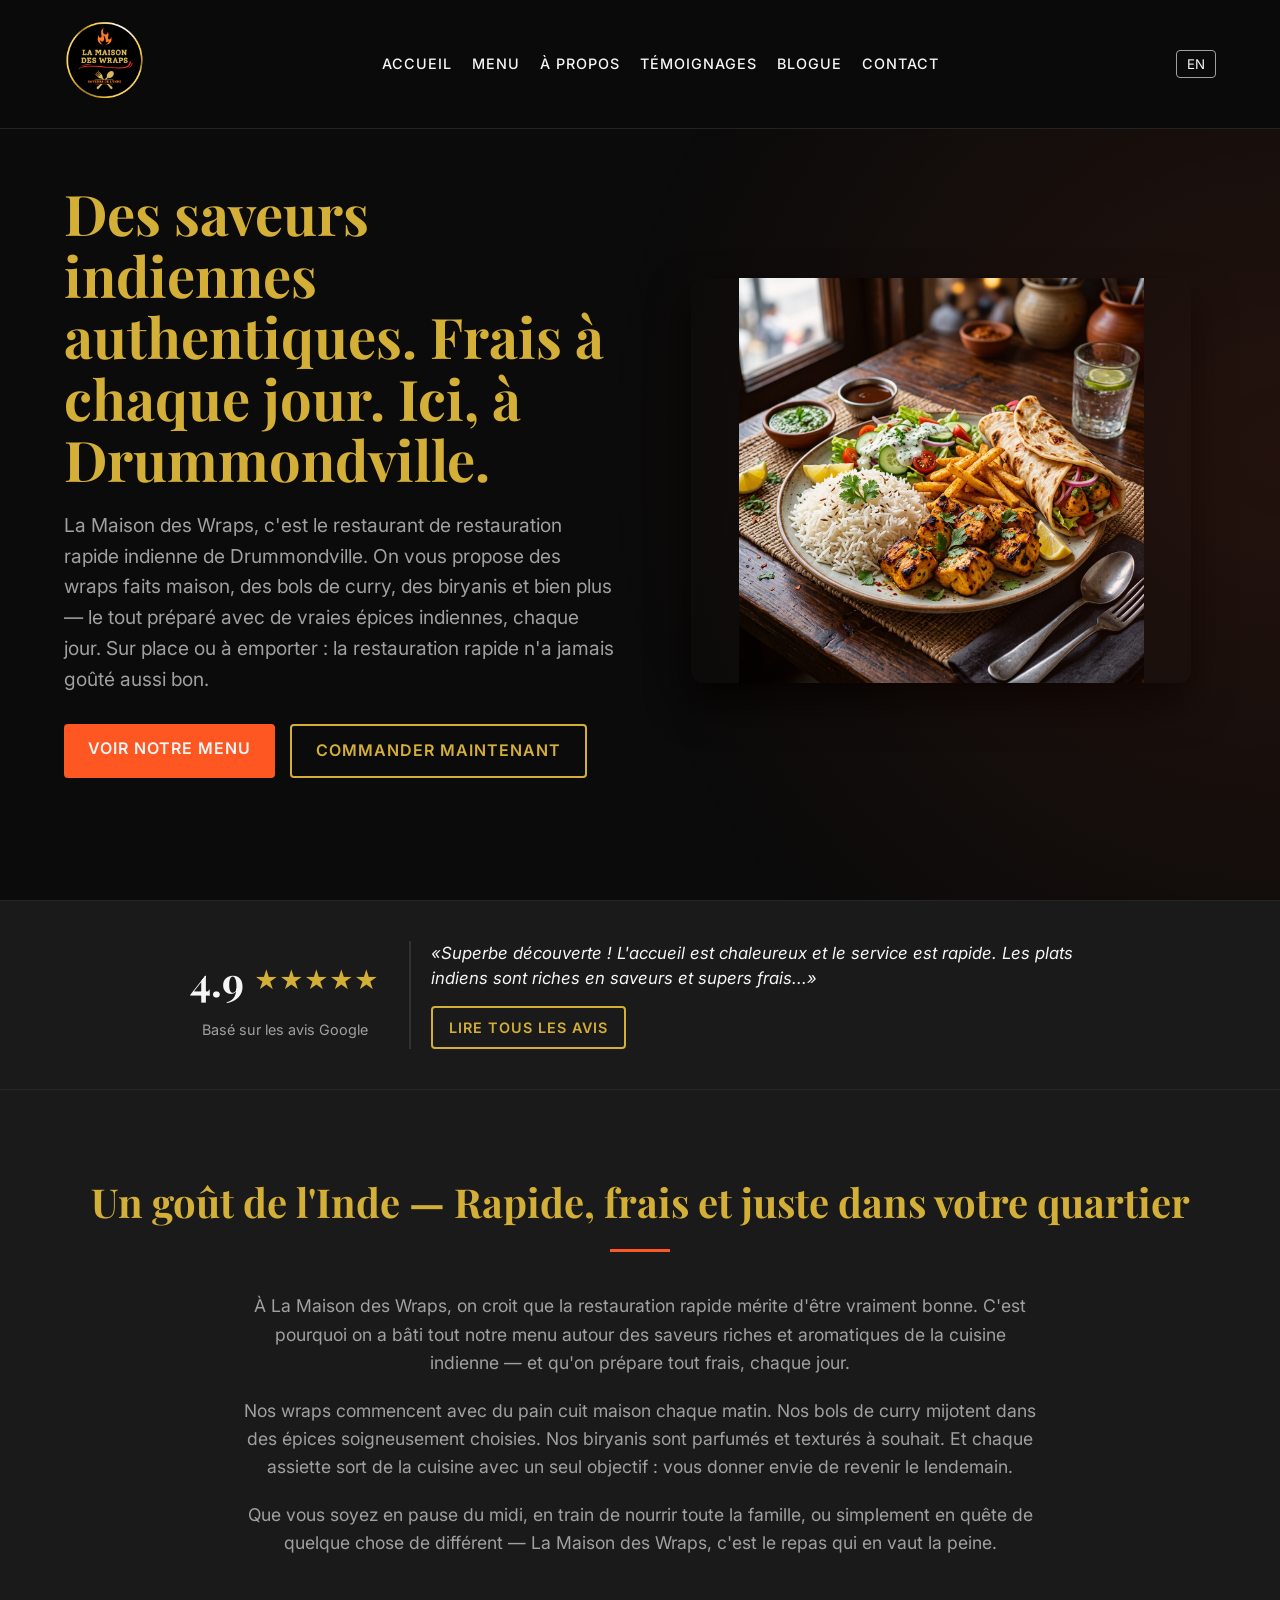
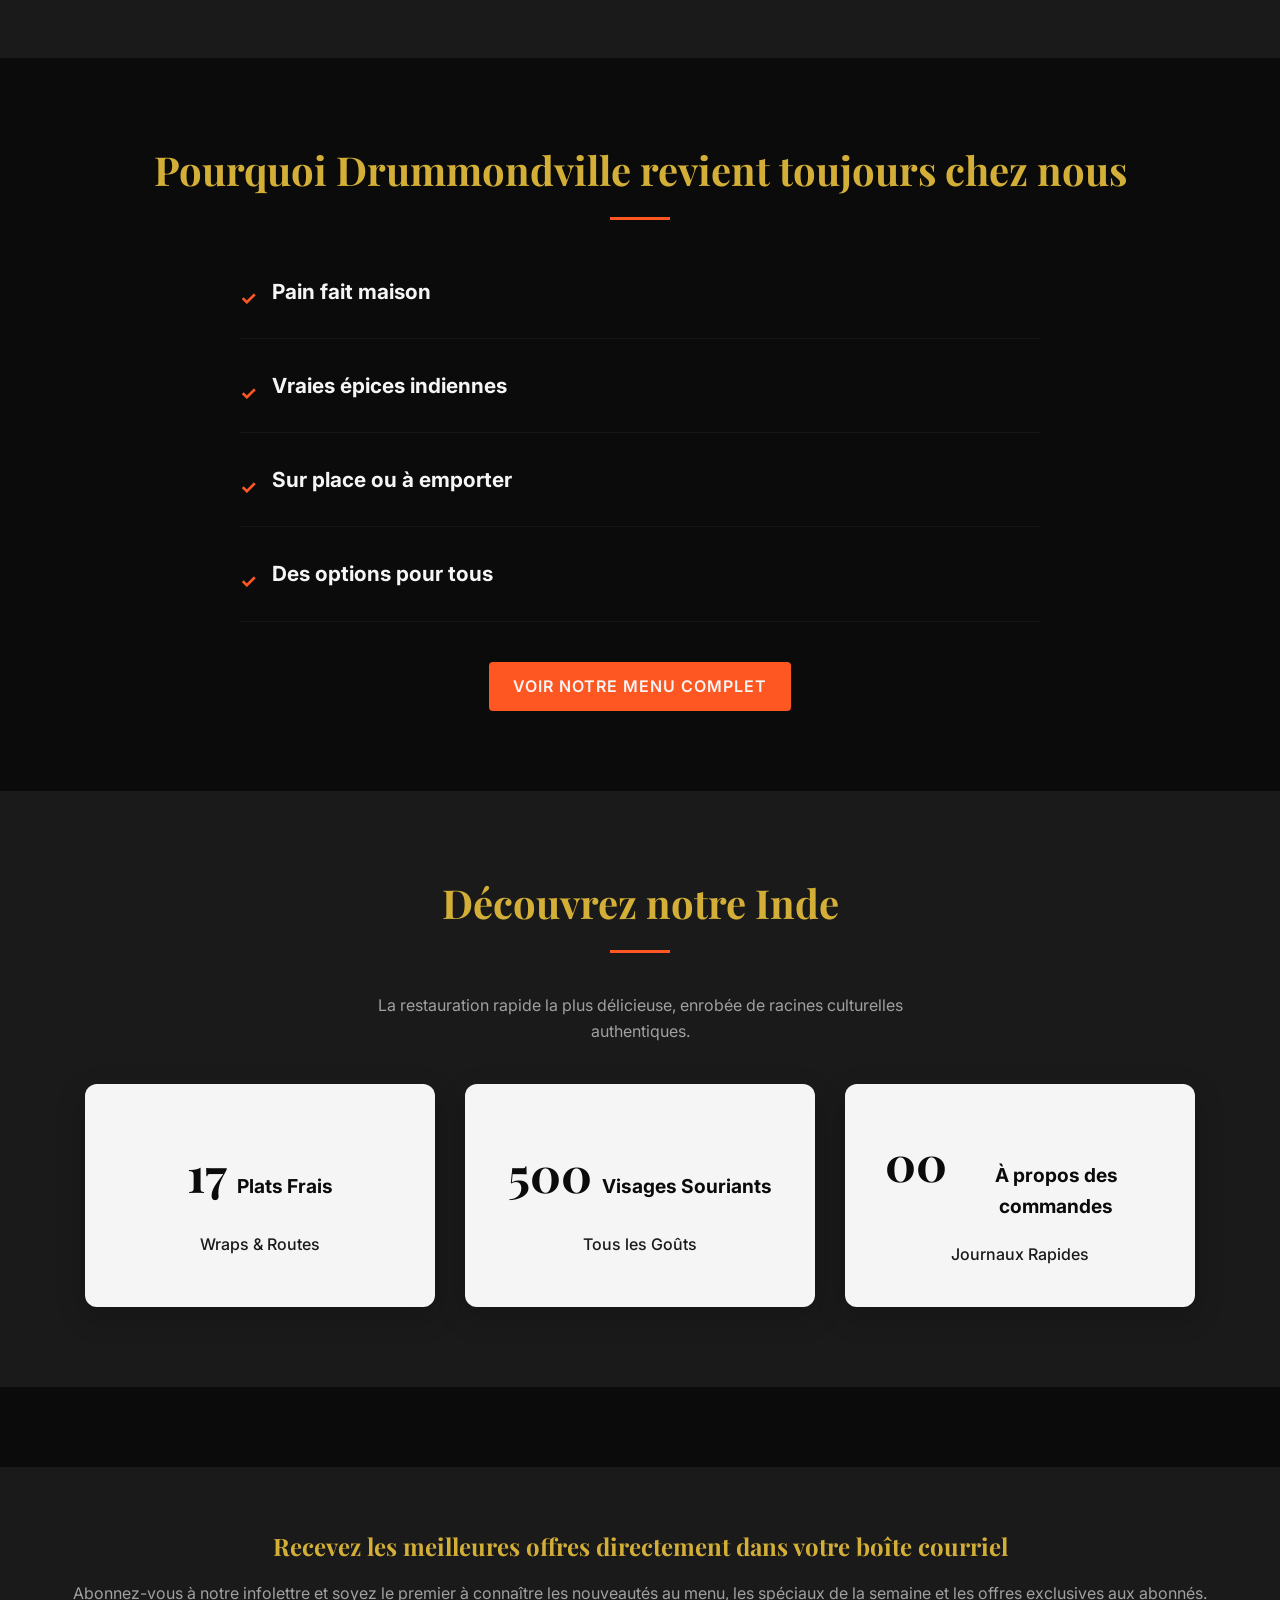
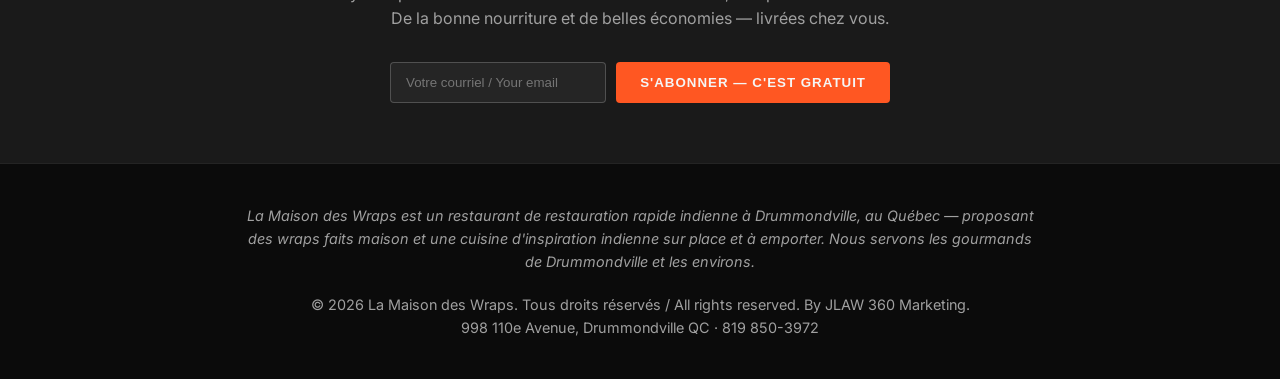
<file: index.html>
<!DOCTYPE html>
<html lang="fr">

<head>
  <meta charset="UTF-8">
  <meta name="viewport" content="width=device-width, initial-scale=1.0">
  <title data-en="La Maison des Wraps | Indian Fast Food in Drummondville"
    data-fr="La Maison des Wraps | Restauration Rapide Indienne à Drummondville">
    La Maison des Wraps | Drummondville</title>
  <!-- SEO Meta Description -->
  <meta name="description"
    data-fr="Découvrez la restauration rapide indienne authentique à La Maison des Wraps, le meilleur restaurant indien à Drummondville. Wraps faits maison, sur place et à emporter."
    data-en="Explore authentic Indian fast food at La Maison des Wraps, the best Indian restaurant in Drummondville, Quebec. Freshly made wraps, dine-in & takeout."
    content="Découvrez la restauration rapide indienne authentique à La Maison des Wraps, le meilleur restaurant indien à Drummondville. Wraps faits maison, sur place et à emporter.">
  <!-- Local SEO Keywords -->
  <meta name="keywords"
    content="Restaurant Drummondville, Fast Food Drummondville, Indian Food Drummondville, Restauration Rapide Indienne Drummondville, Wraps Drummondville, La Maison des Wraps">
  <link rel="icon" href="assets/favicon.png" type="image/png">
  <link rel="stylesheet" href="css/style.css">

  <!-- Local Business Schema for SEO -->
  <script type="application/ld+json">
  {
    "@context": "https://schema.org",
    "@type": "Restaurant",
    "name": "La Maison des Wraps",
    "image": "https://lamaisondeswraps.com/assets/logo.png",
    "description": "Restaurant de restauration rapide indienne authentique à Drummondville.",
    "address": {
      "@type": "PostalAddress",
      "streetAddress": "998 110e Avenue",
      "addressLocality": "Drummondville",
      "addressRegion": "QC",
      "addressCountry": "CA"
    },
    "telephone": "819 850-3972",
    "servesCuisine": "Indian",
    "priceRange": "$$",
    "menu": "https://lamaisondeswraps.com/menu.html"
  }
  </script>
  <!-- Open Graph / Facebook -->
  <meta property="og:type" content="website">
  <meta property="og:url" content="https://lamaisondeswraps.com/">
  <meta property="og:title" content="La Maison des Wraps | Drummondville">
  <meta property="og:description" content="Découvrez la restauration rapide indienne authentique à La Maison des Wraps. Wraps faits maison, sur place et à emporter.">
  <meta property="og:image" content="https://lamaisondeswraps.com/assets/hero_plate.jpg">

  <!-- Twitter -->
  <meta property="twitter:card" content="summary_large_image">
  <meta property="twitter:url" content="https://lamaisondeswraps.com/">
  <meta property="twitter:title" content="La Maison des Wraps | Drummondville">
  <meta property="twitter:description" content="Découvrez la restauration rapide indienne authentique à La Maison des Wraps. Wraps faits maison, sur place et à emporter.">
  <meta property="twitter:image" content="https://lamaisondeswraps.com/assets/hero_plate.jpg">
</head>

<body>

  <!-- NAVBAR -->
  <nav>
    <a href="index.html" class="logo-link"><img src="assets/logo.png" alt="La Maison des Wraps Logo"
        class="logo-img"></a>
    <ul class="nav-links">
      <li><a href="index.html" data-en="Home" data-fr="Accueil">Accueil</a></li>
      <li><a href="menu.html" data-en="Menu" data-fr="Menu">Menu</a></li>
      <li><a href="about.html" data-en="About" data-fr="À propos">À propos</a></li>
      <li><a href="testimonials.html" data-en="Reviews" data-fr="Témoignages">Témoignages</a></li>
      <li><a href="blog.html" data-en="Blog" data-fr="Blogue">Blogue</a></li>
      <li><a href="contact.html" data-en="Contact" data-fr="Contact">Contact</a></li>
    </ul>
    <button class="lang-toggle" id="lang-toggle">EN</button>
  </nav>

  <!-- HERO SECTION -->
  <header class="hero">
    <div class="hero-content">
      <h1 data-en="Real Indian Flavors. Fresh Every Day. Right Here in Drummondville."
        data-fr="Des saveurs indiennes authentiques. Frais à chaque jour. Ici, à Drummondville.">Des saveurs indiennes
        authentiques. Frais à chaque jour. Ici, à Drummondville.</h1>
      <p data-en="La Maison des Wraps is Drummondville's go-to Indian fast food restaurant. We serve freshly made wraps, curry bowls, biryanis, and more — all packed with bold, authentic Indian spices. Dine in or order takeout. Fast food has never tasted this good."
        data-fr="La Maison des Wraps, c'est le restaurant de restauration rapide indienne de Drummondville. On vous propose des wraps faits maison, des bols de curry, des biryanis et bien plus — le tout préparé avec de vraies épices indiennes, chaque jour. Sur place ou à emporter : la restauration rapide n'a jamais goûté aussi bon.">
        La Maison des Wraps, c'est le restaurant de restauration rapide indienne de Drummondville. On vous propose des
        wraps faits maison, des bols de curry, des biryanis et bien plus — le tout préparé avec de vraies épices
        indiennes, chaque jour. Sur place ou à emporter : la restauration rapide n'a jamais goûté aussi bon.</p>
      <div class="hero-btns">
        <a href="menu.html" class="btn" data-en="View Our Menu" data-fr="Voir notre menu">Voir notre menu</a>
        <a href="menu.html" class="btn btn-outline" data-en="Order Now" data-fr="Commander maintenant">Commander
          maintenant</a>
      </div>
    </div>
    <div class="hero-image">
      <img src="assets/premium_hero_spread.png" alt="Indian Food Combo Plate">
    </div>
  </header>

  <!-- GOOGLE REVIEWS BANNER -->
  <section class="google-reviews-banner"
    style="background: var(--color-dark-gray); padding: 40px 5%; text-align: center; border-top: 1px solid rgba(255,255,255,0.05); border-bottom: 1px solid rgba(255,255,255,0.05);">
    <div
      style="display: flex; flex-wrap: wrap; justify-content: center; align-items: center; gap: 30px; max-width: 900px; margin: 0 auto;">
      <div style="display: flex; flex-direction: column; align-items: center; gap: 5px;">
        <div style="display: flex; gap: 10px; align-items: center;">
          <h3 style="font-size: 2.5rem; color: var(--color-white); margin: 0;">4.9</h3>
          <div style="color: var(--color-accent-gold); font-size: 1.5rem;">★★★★★</div>
        </div>
        <p style="color: var(--color-gray); margin: 0; font-family: var(--font-body); font-size: 0.9rem;"
          data-en="Based on Google Reviews" data-fr="Basé sur les avis Google">Basé sur les avis Google</p>
      </div>
      <div
        style="flex: 1; min-width: 280px; text-align: left; border-left: 2px solid rgba(255,255,255,0.1); padding-left: 20px;">
        <p style="color: var(--color-white); font-size: 1.05rem; font-style: italic; margin-bottom: 15px; line-height: 1.5;"
          data-en="&ldquo;A wonderful discovery! A warm welcome and fast service. The Indian dishes are rich in flavor and super fresh. The Butter chicken and chicken masala wraps are so good.&rdquo;"
          data-fr="&laquo;Superbe découverte ! L'accueil est chaleureux et le service est rapide. Les plats indiens sont riches en saveurs et supers frais...&raquo;">
          &laquo;Superbe découverte ! L'accueil est chaleureux et le service est rapide. Les plats indiens sont riches
          en saveurs et supers frais...&raquo;</p>
        <a href="https://share.google/MRakCsmJ0inGWuzvB" target="_blank" class="btn btn-outline"
          style="display: inline-flex; align-items: center; gap: 10px; padding: 8px 16px; font-size: 0.9rem;"
          data-en="Read all reviews" data-fr="Lire tous les avis">
          <svg viewBox="0 0 24 24" width="18" height="18" style="fill: currentColor;">
            <path
              d="M22.56 12.25c0-.78-.07-1.53-.2-2.25H12v4.26h5.92c-.26 1.37-1.04 2.53-2.21 3.31v2.77h3.57c2.08-1.92 3.28-4.74 3.28-8.09z"
              fill="#4285F4" />
            <path
              d="M12 23c2.97 0 5.46-.98 7.28-2.66l-3.57-2.77c-.98.66-2.23 1.06-3.71 1.06-2.86 0-5.29-1.93-6.16-4.53H2.18v2.84C3.99 20.53 7.7 23 12 23z"
              fill="#34A853" />
            <path
              d="M5.84 14.09c-.22-.66-.35-1.36-.35-2.09s.13-1.43.35-2.09V7.07H2.18C1.43 8.55 1 10.22 1 12s.43 3.45 1.18 4.93l2.85-2.22.81-.62z"
              fill="#FBBC05" />
            <path
              d="M12 5.38c1.62 0 3.06.56 4.21 1.64l3.15-3.15C17.45 2.09 14.97 1 12 1 7.7 1 3.99 3.47 2.18 7.07l3.66 2.84c.87-2.6 3.3-4.53 6.16-4.53z"
              fill="#EA4335" />
          </svg>
          Lire tous les avis
        </a>
      </div>
    </div>
  </section>

  <!-- ABOUT PREVIEW SECTION -->
  <section class="about">
    <h2 class="section-title" data-en="A Taste of India — Fast, Fresh & Right in Your Neighborhood"
      data-fr="Un goût de l'Inde — Rapide, frais et juste dans votre quartier">Un goût de l'Inde — Rapide, frais et
      juste dans votre quartier</h2>
    <p data-en="At La Maison des Wraps, we believe fast food should actually taste good. That's why we built our entire menu around the bold, aromatic flavors of Indian cuisine — and we make everything fresh, every single day."
      data-fr="À La Maison des Wraps, on croit que la restauration rapide mérite d'être vraiment bonne. C'est pourquoi on a bâti tout notre menu autour des saveurs riches et aromatiques de la cuisine indienne — et qu'on prépare tout frais, chaque jour.">
      À La Maison des Wraps, on croit que la restauration rapide mérite d'être vraiment bonne. C'est pourquoi on a bâti
      tout notre menu autour des saveurs riches et aromatiques de la cuisine indienne — et qu'on prépare tout frais,
      chaque jour.</p>
    <p data-en="Our wraps start with bread baked in-house each morning. Our curry bowls are seasoned with hand-picked Indian spices. Our biryanis are fragrant and full of texture. And every plate is served with one goal: to make you want to come back tomorrow."
      data-fr="Nos wraps commencent avec du pain cuit maison chaque matin. Nos bols de curry mijotent dans des épices soigneusement choisies. Nos biryanis sont parfumés et texturés à souhait. Et chaque assiette sort de la cuisine avec un seul objectif : vous donner envie de revenir le lendemain.">
      Nos wraps commencent avec du pain cuit maison chaque matin. Nos bols de curry mijotent dans des épices
      soigneusement choisies. Nos biryanis sont parfumés et texturés à souhait. Et chaque assiette sort de la cuisine
      avec un seul objectif : vous donner envie de revenir le lendemain.</p>
    <p data-en="Whether you're on a lunch break, feeding the whole family, or just craving something different — La Maison des Wraps delivers a meal worth stopping for."
      data-fr="Que vous soyez en pause du midi, en train de nourrir toute la famille, ou simplement en quête de quelque chose de différent — La Maison des Wraps, c'est le repas qui en vaut la peine.">
      Que vous soyez en pause du midi, en train de nourrir toute la famille, ou simplement en quête de quelque chose de
      différent — La Maison des Wraps, c'est le repas qui en vaut la peine.</p>
  </section>

  <!-- BENEFITS SECTION -->
  <section class="benefits">
    <h2 class="section-title" data-en="Why Drummondville Keeps Coming Back"
      data-fr="Pourquoi Drummondville revient toujours chez nous">Pourquoi Drummondville revient toujours chez nous</h2>
    <div class="benefits-grid">
      <div class="benefit-card">
        <h3 data-en="Bread Made Fresh In-House" data-fr="Pain fait maison">Pain fait maison <span
            style="font-size: 1rem; color: var(--color-gray); font-family: var(--font-body); font-weight: normal; margin-left: 10px;"
            data-en="— Baked warm every morning." data-fr="— Cuit chaud chaque matin.">— Cuit chaud chaque matin.</span>
        </h3>
      </div>
      <div class="benefit-card">
        <h3 data-en="Authentic Indian Spices" data-fr="Vraies épices indiennes">Vraies épices indiennes <span
            style="font-size: 1rem; color: var(--color-gray); font-family: var(--font-body); font-weight: normal; margin-left: 10px;"
            data-en="— Hand-picked traditional blends." data-fr="— Mélanges traditionnels sélectionnés.">— Mélanges
            traditionnels sélectionnés.</span></h3>
      </div>
      <div class="benefit-card">
        <h3 data-en="Dine In or Take Out" data-fr="Sur place ou à emporter">Sur place ou à emporter <span
            style="font-size: 1rem; color: var(--color-gray); font-family: var(--font-body); font-weight: normal; margin-left: 10px;"
            data-en="— You choose your experience." data-fr="— Vous choisissez votre expérience.">— Vous choisissez
            votre expérience.</span></h3>
      </div>
      <div class="benefit-card">
        <h3 data-en="Options For Everyone" data-fr="Des options pour tous">Des options pour tous <span
            style="font-size: 1rem; color: var(--color-gray); font-family: var(--font-body); font-weight: normal; margin-left: 10px;"
            data-en="— Meat, veggie, mild, or spicy." data-fr="— Viande, végé, doux ou épicé.">— Viande, végé, doux ou
            épicé.</span></h3>
      </div>
    </div>
    <div style="text-align: center; margin-top: 20px;">
      <a href="menu.html" class="btn" data-en="Explore Our Full Menu" data-fr="Voir notre menu complet">Voir notre menu
        complet</a>
    </div>
  </section>

  <!-- STATS SECTION (From Design Reference) -->
  <section class="stats-section">
    <h2 class="section-title" data-en="Out at our your India" data-fr="Découvrez notre Inde">Découvrez notre Inde</h2>
    <p style="color: var(--color-gray); max-width: 600px; margin: 0 auto; margin-bottom: 20px;"
      data-en="The most delicious fast food wrapped in authentic cultural roots."
      data-fr="La restauration rapide la plus délicieuse, enrobée de racines culturelles authentiques.">La restauration
      rapide la plus délicieuse, enrobée de racines culturelles authentiques.</p>

    <div class="stats-grid">
      <div class="stat-card">
        <h3>17 <span data-en="Fresh Dishes" data-fr="Plats Frais">Plats Frais</span></h3>
        <p data-en="Wraps & Routes" data-fr="Wraps & Routes">Wraps & Routes</p>
      </div>
      <div class="stat-card">
        <h3>500 <span data-en="Happy Faces" data-fr="Visages Souriants">Visages Souriants</span></h3>
        <p data-en="All Tastes" data-fr="Tous les Goûts">Tous les Goûts</p>
      </div>
      <div class="stat-card">
        <h3>00 <span data-en="About Orderants" data-fr="À propos des commandes">À propos des commandes</span></h3>
        <p data-en="Fast Logs" data-fr="Journaux Rapides">Journaux Rapides</p>
      </div>
    </div>
  </section>



  <!-- NEWSLETTER SECTION -->
  <section class="newsletter">
    <h2 data-en="Get the Best Deals Delivered to Your Inbox"
      data-fr="Recevez les meilleures offres directement dans votre boîte courriel">Recevez les meilleures offres
      directement dans votre boîte courriel</h2>
    <p data-en="Subscribe to our newsletter and be the first to know about new menu items, weekly specials, and exclusive offers. Good food and great savings — delivered to you."
      data-fr="Abonnez-vous à notre infolettre et soyez le premier à connaître les nouveautés au menu, les spéciaux de la semaine et les offres exclusives aux abonnés. De la bonne nourriture et de belles économies — livrées chez vous.">
      Abonnez-vous à notre infolettre et soyez le premier à connaître les nouveautés au menu, les spéciaux de la semaine
      et les offres exclusives aux abonnés. De la bonne nourriture et de belles économies — livrées chez vous.</p>
    <form class="newsletter-form" action="https://api.web3forms.com/submit" method="POST">
      <input type="hidden" name="access_key" value="YOUR_ACCESS_KEY_HERE">
      <input type="hidden" name="subject" value="New Newsletter Subscription (La Maison des Wraps)">
      <input type="hidden" name="redirect" value="https://lamaisondeswraps.com/index.html">
      <input type="email" name="email" placeholder="Votre courriel / Your email" required>
      <button type="submit" class="btn" data-en="Subscribe — It's Free" data-fr="S'abonner — c'est gratuit">S'abonner —
        c'est gratuit</button>
    </form>
  </section>

  <!-- FOOTER -->
  <footer>
    <p class="service-area"
      data-en="La Maison des Wraps is an Indian fast food restaurant in Drummondville, Quebec, serving freshly made wraps and Indian-inspired fast food for dine-in and takeout. We proudly serve food lovers across Drummondville and surrounding areas."
      data-fr="La Maison des Wraps est un restaurant de restauration rapide indienne à Drummondville, au Québec — proposant des wraps faits maison et une cuisine d'inspiration indienne sur place et à emporter. Nous servons les gourmands de Drummondville et les environs.">
      La Maison des Wraps est un restaurant de restauration rapide indienne à Drummondville, au Québec — proposant des
      wraps faits maison et une cuisine d'inspiration indienne sur place et à emporter. Nous servons les gourmands de
      Drummondville et les environs.</p>
    <p>&copy; 2026 La Maison des Wraps. Tous droits réservés / All rights reserved. By JLAW 360 Marketing.<br>998 110e
      Avenue, Drummondville QC
      · 819 850-3972</p>
  </footer>

  <!-- MOBILE BOTTOM NAVIGATION -->
  <nav class="mobile-nav">
    <a href="index.html">
      <svg viewBox="0 0 24 24">
        <path d="M10 20v-6h4v6h5v-8h3L12 3 2 12h3v8z" />
      </svg>
      <span data-en="Home" data-fr="Accueil">Accueil</span>
    </a>
    <a href="menu.html">
      <svg viewBox="0 0 24 24">
        <path
          d="M8.1 13.34l2.83-2.83L3.91 3.5c-1.56 1.56-1.56 4.09 0 5.66l4.19 4.18zm6.78-1.81c1.53.71 3.68.21 5.27-1.38 1.91-1.91 2.28-4.65.81-6.12-1.46-1.46-4.2-1.1-6.12.81-1.59 1.59-2.09 3.74-1.38 5.27L3.7 19.87l1.41 1.41L12 14.41l6.88 6.88 1.41-1.41L13.41 13l1.47-1.47z" />
      </svg>
      <span data-en="Menu" data-fr="Menu">Menu</span>
    </a>
    <a href="tel:8198503972" class="call-btn">
      <svg viewBox="0 0 24 24">
        <path
          d="M20.01 15.38c-1.23 0-2.42-.2-3.53-.56-.35-.12-.74-.03-1.01.24l-1.57 1.97c-2.83-1.35-5.48-3.9-6.89-6.83l1.95-1.66c.27-.28.35-.67.24-1.02-.37-1.11-.56-2.3-.56-3.53 0-.54-.45-.99-.99-.99H4.19C3.65 3 3 3.24 3 3.99 3 13.28 10.73 21 20.01 21c.71 0 .99-.63.99-1.18v-3.45c0-.54-.45-.99-.99-.99z" />
      </svg>
      <span data-en="Call" data-fr="Appeler">Appeler</span>
    </a>
  </nav>

  <script src="js/main.js"></script>
</body>

</html>
</file>
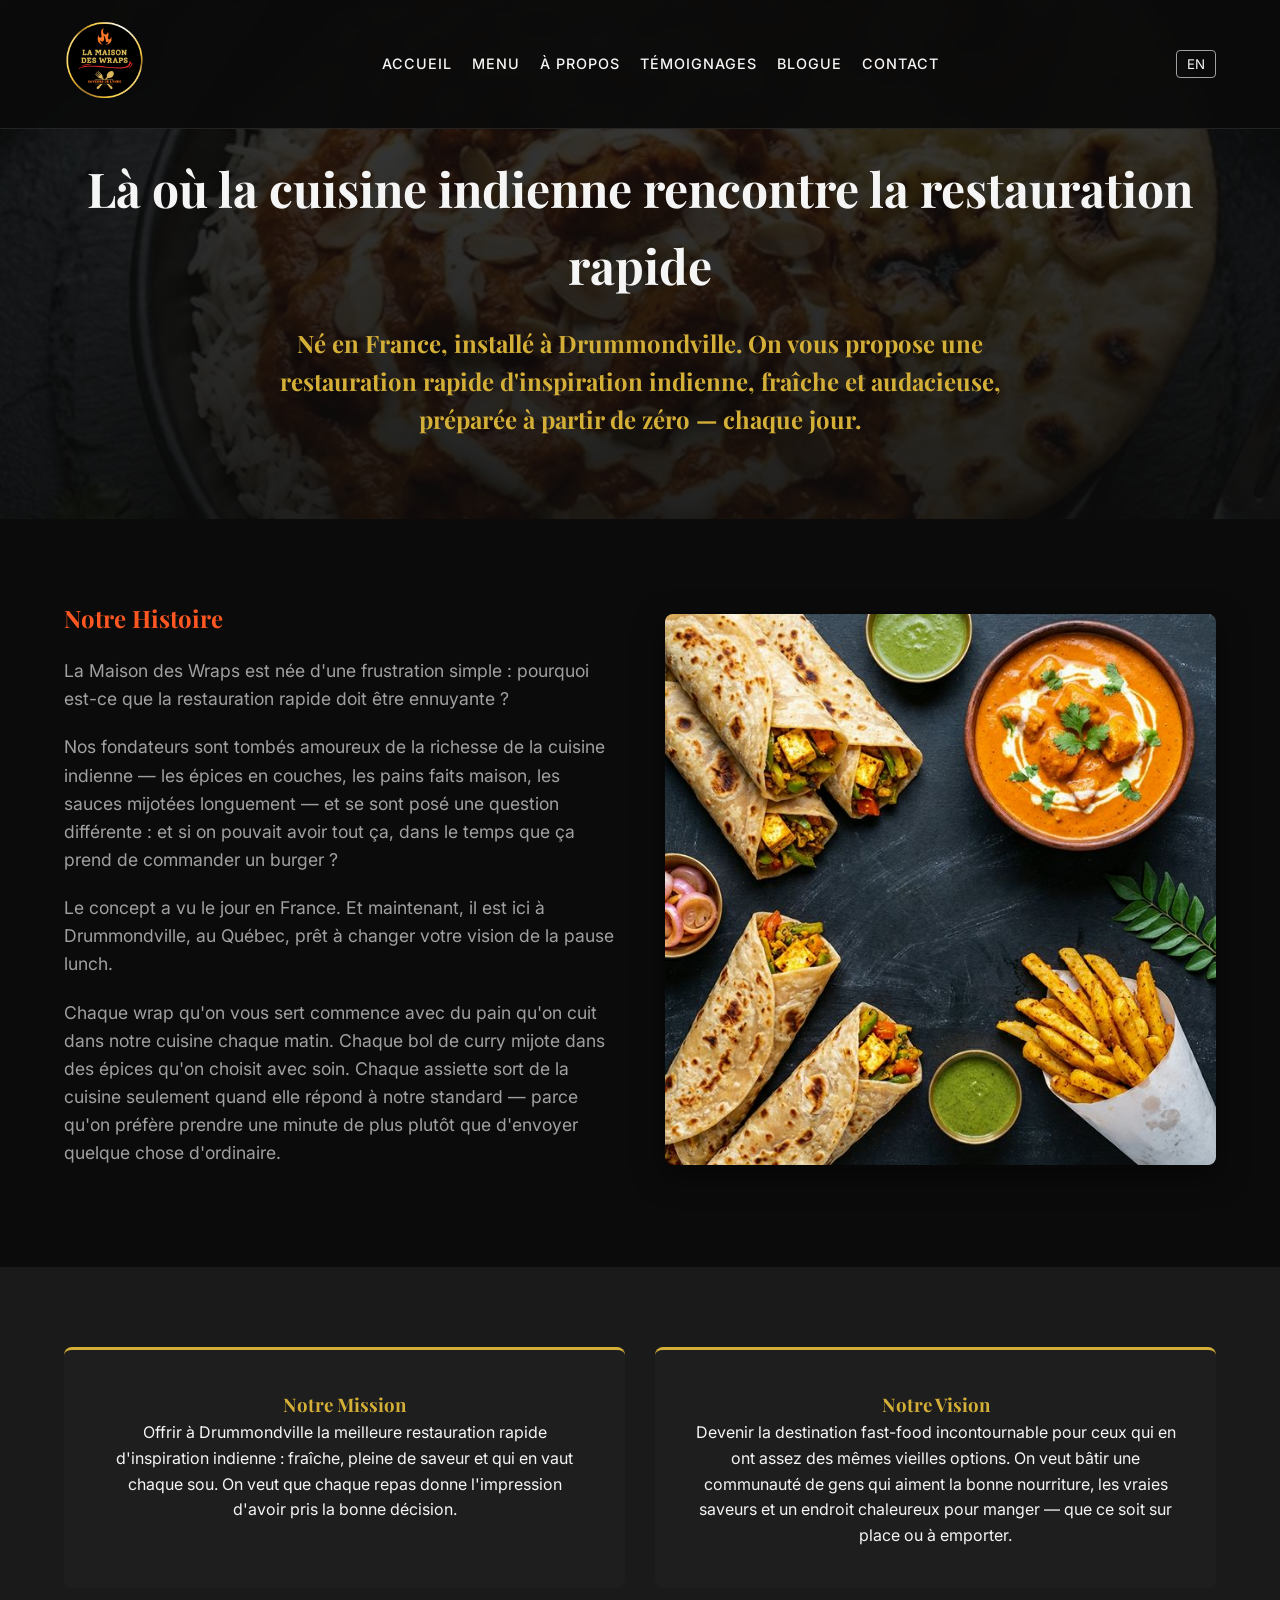
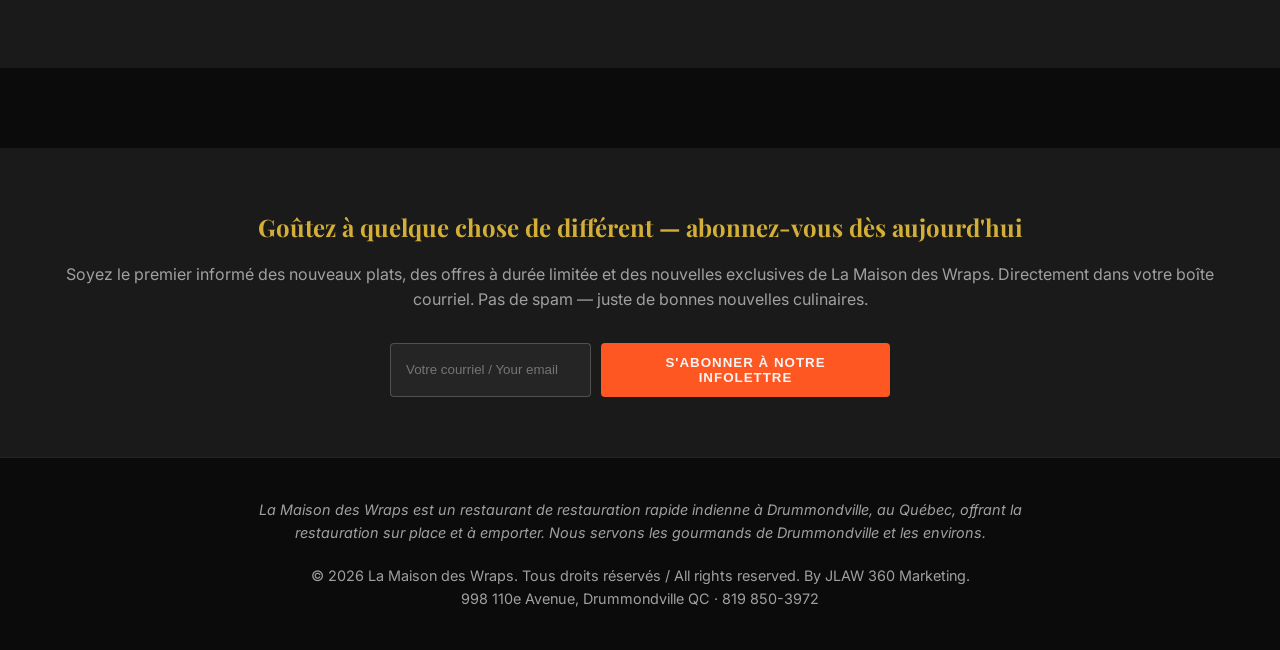
<file: about.html>
<!DOCTYPE html>
<html lang="fr">

<head>
    <meta charset="UTF-8">
    <meta name="viewport" content="width=device-width, initial-scale=1.0">
    <!-- SEO Title -->
    <title data-en="About | La Maison des Wraps | Drummondville"
        data-fr="À propos | La Maison des Wraps | Drummondville">À propos | La Maison des Wraps | Drummondville</title>
    <!-- SEO Meta Description -->
    <meta name="description"
        data-en="Learn the story behind La Maison des Wraps — Drummondville's best Indian fast food restaurant. Freshly made, boldly flavored, always worth the trip."
        data-fr="Découvrez l'histoire de La Maison des Wraps — le meilleur restaurant de restauration rapide indienne à Drummondville. Fait frais, plein de saveurs, ouvert 6 jours sur 7."
        content="Découvrez l'histoire de La Maison des Wraps — le meilleur restaurant de restauration rapide indienne à Drummondville. Fait frais, plein de saveurs, ouvert 6 jours sur 7.">
    <!-- Local SEO Keywords -->
    <meta name="keywords"
        content="Histoire Restaurant Drummondville, About La Maison des Wraps, Indian Restaurant Drummondville, Restauration Rapide Drummondville">
    <link rel="icon" href="assets/favicon.png" type="image/png">
    <link rel="stylesheet" href="css/style.css">
    <style>
        .about-hero {
            padding: 150px 5% 80px;
            text-align: center;
            background: linear-gradient(rgba(11, 11, 11, 0.8), rgba(11, 11, 11, 0.9)), url('assets/butter_chicken_bowl_1771891906173.png') center/cover;
        }

        .about-hero h1 {
            font-size: 3rem;
            color: var(--color-white);
            margin-bottom: 20px;
        }

        .about-hero h2 {
            font-size: 1.5rem;
            color: var(--color-accent-gold);
            max-width: 800px;
            margin: 0 auto;
        }

        .story-section {
            display: flex;
            flex-wrap: wrap;
            gap: 50px;
            padding: 80px 5%;
            align-items: center;
        }

        .story-content {
            flex: 1;
            min-width: 300px;
        }

        .story-content h2 {
            color: var(--color-accent-orange);
            margin-bottom: 20px;
        }

        .story-content p {
            margin-bottom: 20px;
            color: var(--color-gray);
            font-size: 1.1rem;
        }

        .story-image {
            flex: 1;
            min-width: 300px;
        }

        .story-image img {
            width: 100%;
            border-radius: 8px;
            box-shadow: 0 10px 30px rgba(0, 0, 0, 0.5);
        }

        .mission-vision {
            display: grid;
            grid-template-columns: repeat(auto-fit, minmax(300px, 1fr));
            gap: 30px;
            padding: 80px 5%;
            background-color: var(--color-dark-gray);
        }

        .mv-card {
            background: rgba(255, 255, 255, 0.02);
            padding: 40px;
            border-radius: 8px;
            border-top: 3px solid var(--color-accent-gold);
            text-align: center;
        }

        @media (max-width: 768px) {
            .story-section {
                flex-direction: column;
            }

            .mission-grid {
                grid-template-columns: 1fr;
            }
        }
    </style>

    <!-- Open Graph / Facebook -->
    <meta property="og:type" content="website">
    <meta property="og:url" content="https://lamaisondeswraps.com/about.html">
    <meta property="og:title" content="À propos | La Maison des Wraps | Drummondville">
    <meta property="og:description" content="Découvrez l'histoire de La Maison des Wraps — le meilleur restaurant de restauration rapide indienne à Drummondville. Fait frais, plein de saveurs, ouvert 6 jours sur 7.">
    <meta property="og:image" content="https://lamaisondeswraps.com/assets/new_featured_butter_chicken.jpg">

    <!-- Twitter -->
    <meta property="twitter:card" content="summary_large_image">
    <meta property="twitter:url" content="https://lamaisondeswraps.com/about.html">
    <meta property="twitter:title" content="À propos | La Maison des Wraps | Drummondville">
    <meta property="twitter:description" content="Découvrez l'histoire de La Maison des Wraps — le meilleur restaurant de restauration rapide indienne à Drummondville. Fait frais, plein de saveurs, ouvert 6 jours sur 7.">
    <meta property="twitter:image" content="https://lamaisondeswraps.com/assets/new_featured_butter_chicken.jpg">
</head>

<body>

    <nav>
        <a href="index.html" class="logo-link"><img src="assets/logo.png" alt="La Maison des Wraps Logo"
                class="logo-img"></a>
        <ul class="nav-links">
            <li><a href="index.html" data-en="Home" data-fr="Accueil">Accueil</a></li>
            <li><a href="menu.html" data-en="Menu" data-fr="Menu">Menu</a></li>
            <li><a href="about.html" data-en="About" data-fr="À propos">À propos</a></li>
            <li><a href="testimonials.html" data-en="Reviews" data-fr="Témoignages">Témoignages</a></li>
            <li><a href="blog.html" data-en="Blog" data-fr="Blogue">Blogue</a></li>
            <li><a href="contact.html" data-en="Contact" data-fr="Contact">Contact</a></li>
        </ul>
        <button class="lang-toggle" id="lang-toggle">EN</button>
    </nav>

    <header class="about-hero">
        <h1 data-en="Where Indian Flavor Meets Fast Food"
            data-fr="Là où la cuisine indienne rencontre la restauration rapide">Là où la cuisine indienne rencontre la
            restauration rapide</h1>
        <h2 data-en="Born in France, brought to Drummondville. We serve fresh, Indian-inspired fast food that's bold in flavor, honest in price, and made from scratch — every single day."
            data-fr="Né en France, installé à Drummondville. On vous propose une restauration rapide d'inspiration indienne, fraîche et audacieuse, préparée à partir de zéro — chaque jour.">
            Né en France, installé à Drummondville. On vous propose une restauration rapide d'inspiration indienne,
            fraîche et audacieuse, préparée à partir de zéro — chaque jour.</h2>
    </header>

    <section class="story-section">
        <div class="story-content">
            <h2 data-en="Our Story" data-fr="Notre Histoire">Notre Histoire</h2>
            <p data-en="La Maison des Wraps started with a simple frustration: why does fast food have to be boring?"
                data-fr="La Maison des Wraps est née d'une frustration simple : pourquoi est-ce que la restauration rapide doit être ennuyante ?">
                La Maison des Wraps est née d'une frustration simple : pourquoi est-ce que la restauration rapide doit
                être ennuyante ?</p>
            <p data-en="Our founders fell in love with the incredible depth of Indian cuisine — the layered spices, the fresh-baked breads, the slow-simmered sauces — and asked a different question: what if you could get all of that in the time it takes to grab a burger?"
                data-fr="Nos fondateurs sont tombés amoureux de la richesse de la cuisine indienne — les épices en couches, les pains faits maison, les sauces mijotées longuement — et se sont posé une question différente : et si on pouvait avoir tout ça, dans le temps que ça prend de commander un burger ?">
                Nos fondateurs sont tombés amoureux de la richesse de la cuisine indienne — les épices en couches, les
                pains faits maison, les sauces mijotées longuement — et se sont posé une question différente : et si on
                pouvait avoir tout ça, dans le temps que ça prend de commander un burger ?</p>
            <p data-en="The concept was born in France. And now it's here in Drummondville, Quebec, ready to change how you think about your lunch break."
                data-fr="Le concept a vu le jour en France. Et maintenant, il est ici à Drummondville, au Québec, prêt à changer votre vision de la pause lunch.">
                Le concept a vu le jour en France. Et maintenant, il est ici à Drummondville, au Québec, prêt à changer
                votre vision de la pause lunch.</p>
            <p data-en="Every wrap we serve is built on bread we bake in our kitchen every morning. Every curry bowl is simmered with spices we choose with care. Every plate goes out the window only when it meets our standard — because we'd rather take an extra minute than send out something ordinary."
                data-fr="Chaque wrap qu'on vous sert commence avec du pain qu'on cuit dans notre cuisine chaque matin. Chaque bol de curry mijote dans des épices qu'on choisit avec soin. Chaque assiette sort de la cuisine seulement quand elle répond à notre standard — parce qu'on préfère prendre une minute de plus plutôt que d'envoyer quelque chose d'ordinaire.">
                Chaque wrap qu'on vous sert commence avec du pain qu'on cuit dans notre cuisine chaque matin. Chaque bol
                de curry mijote dans des épices qu'on choisit avec soin. Chaque assiette sort de la cuisine seulement
                quand elle répond à notre standard — parce qu'on préfère prendre une minute de plus plutôt que d'envoyer
                quelque chose d'ordinaire.</p>
        </div>
        <div class="story-image">
            <img src="assets/hero_wrap_spread_1771891875300.png" alt="Our Food Culture">
        </div>
    </section>

    <section class="mission-vision">
        <div class="mv-card">
            <h3 data-en="Our Mission" data-fr="Notre Mission">Notre Mission</h3>
            <p data-en="To serve Drummondville the best Indian-inspired fast food: freshly made, boldly flavored, and worth every penny. We want every meal to feel like the right choice."
                data-fr="Offrir à Drummondville la meilleure restauration rapide d'inspiration indienne : fraîche, pleine de saveur et qui en vaut chaque sou. On veut que chaque repas donne l'impression d'avoir pris la bonne décision.">
                Offrir à Drummondville la meilleure restauration rapide d'inspiration indienne : fraîche, pleine de
                saveur et qui en vaut chaque sou. On veut que chaque repas donne l'impression d'avoir pris la bonne
                décision.</p>
        </div>
        <div class="mv-card">
            <h3 data-en="Our Vision" data-fr="Notre Vision">Notre Vision</h3>
            <p data-en="To become the go-to fast food destination for anyone tired of the same old options. We want to build a community of people who love great food, real flavors, and a welcoming place to eat — whether they stop in or order takeout."
                data-fr="Devenir la destination fast-food incontournable pour ceux qui en ont assez des mêmes vieilles options. On veut bâtir une communauté de gens qui aiment la bonne nourriture, les vraies saveurs et un endroit chaleureux pour manger — que ce soit sur place ou à emporter.">
                Devenir la destination fast-food incontournable pour ceux qui en ont assez des mêmes vieilles options.
                On veut bâtir une communauté de gens qui aiment la bonne nourriture, les vraies saveurs et un endroit
                chaleureux pour manger — que ce soit sur place ou à emporter.</p>
        </div>
    </section>

    <section class="newsletter">
        <h2 data-en="Taste Something Different — Subscribe Today"
            data-fr="Goûtez à quelque chose de différent — abonnez-vous dès aujourd'hui">Goûtez à quelque chose de
            différent — abonnez-vous dès aujourd'hui</h2>
        <p data-en="Be the first to know about new dishes, limited-time offers, and exclusive news from La Maison des Wraps. Straight to your inbox. No spam — just good food updates."
            data-fr="Soyez le premier informé des nouveaux plats, des offres à durée limitée et des nouvelles exclusives de La Maison des Wraps. Directement dans votre boîte courriel. Pas de spam — juste de bonnes nouvelles culinaires.">
            Soyez le premier informé des nouveaux plats, des offres à durée limitée et des nouvelles exclusives de La
            Maison des Wraps. Directement dans votre boîte courriel. Pas de spam — juste de bonnes nouvelles culinaires.
        </p>
        <form class="newsletter-form" onsubmit="event.preventDefault(); alert('Subscribed!');">
            <input type="email" placeholder="Votre courriel / Your email" required>
            <button type="submit" class="btn" data-en="Subscribe to Our Newsletter"
                data-fr="S'abonner à notre infolettre">S'abonner à notre infolettre</button>
        </form>
    </section>

    <footer>
        <p class="service-area"
            data-en="La Maison des Wraps is an Indian fast food restaurant in Drummondville, Quebec, offering dine-in and takeout. We serve food lovers across Drummondville and surrounding areas."
            data-fr="La Maison des Wraps est un restaurant de restauration rapide indienne à Drummondville, au Québec, offrant la restauration sur place et à emporter. Nous servons les gourmands de Drummondville et les environs.">
            La Maison des Wraps est un restaurant de restauration rapide indienne à Drummondville, au Québec, offrant la
            restauration sur place et à emporter. Nous servons les gourmands de Drummondville et les environs.</p>
        <p>&copy; 2026 La Maison des Wraps. Tous droits réservés / All rights reserved. By JLAW 360 Marketing.<br>998
            110e Avenue,
            Drummondville QC · 819 850-3972</p>
    </footer>

    <!-- MOBILE BOTTOM NAVIGATION -->
    <nav class="mobile-nav">
        <a href="index.html">
            <svg viewBox="0 0 24 24">
                <path d="M10 20v-6h4v6h5v-8h3L12 3 2 12h3v8z" />
            </svg>
            <span data-en="Home" data-fr="Accueil">Accueil</span>
        </a>
        <a href="menu.html">
            <svg viewBox="0 0 24 24">
                <path
                    d="M8.1 13.34l2.83-2.83L3.91 3.5c-1.56 1.56-1.56 4.09 0 5.66l4.19 4.18zm6.78-1.81c1.53.71 3.68.21 5.27-1.38 1.91-1.91 2.28-4.65.81-6.12-1.46-1.46-4.2-1.1-6.12.81-1.59 1.59-2.09 3.74-1.38 5.27L3.7 19.87l1.41 1.41L12 14.41l6.88 6.88 1.41-1.41L13.41 13l1.47-1.47z" />
            </svg>
            <span data-en="Menu" data-fr="Menu">Menu</span>
        </a>
        <a href="tel:8198503972" class="call-btn">
            <svg viewBox="0 0 24 24">
                <path
                    d="M20.01 15.38c-1.23 0-2.42-.2-3.53-.56-.35-.12-.74-.03-1.01.24l-1.57 1.97c-2.83-1.35-5.48-3.9-6.89-6.83l1.95-1.66c.27-.28.35-.67.24-1.02-.37-1.11-.56-2.3-.56-3.53 0-.54-.45-.99-.99-.99H4.19C3.65 3 3 3.24 3 3.99 3 13.28 10.73 21 20.01 21c.71 0 .99-.63.99-1.18v-3.45c0-.54-.45-.99-.99-.99z" />
            </svg>
            <span data-en="Call" data-fr="Appeler">Appeler</span>
        </a>
    </nav>

    <script src="js/main.js"></script>
</body>

</html>
</file>
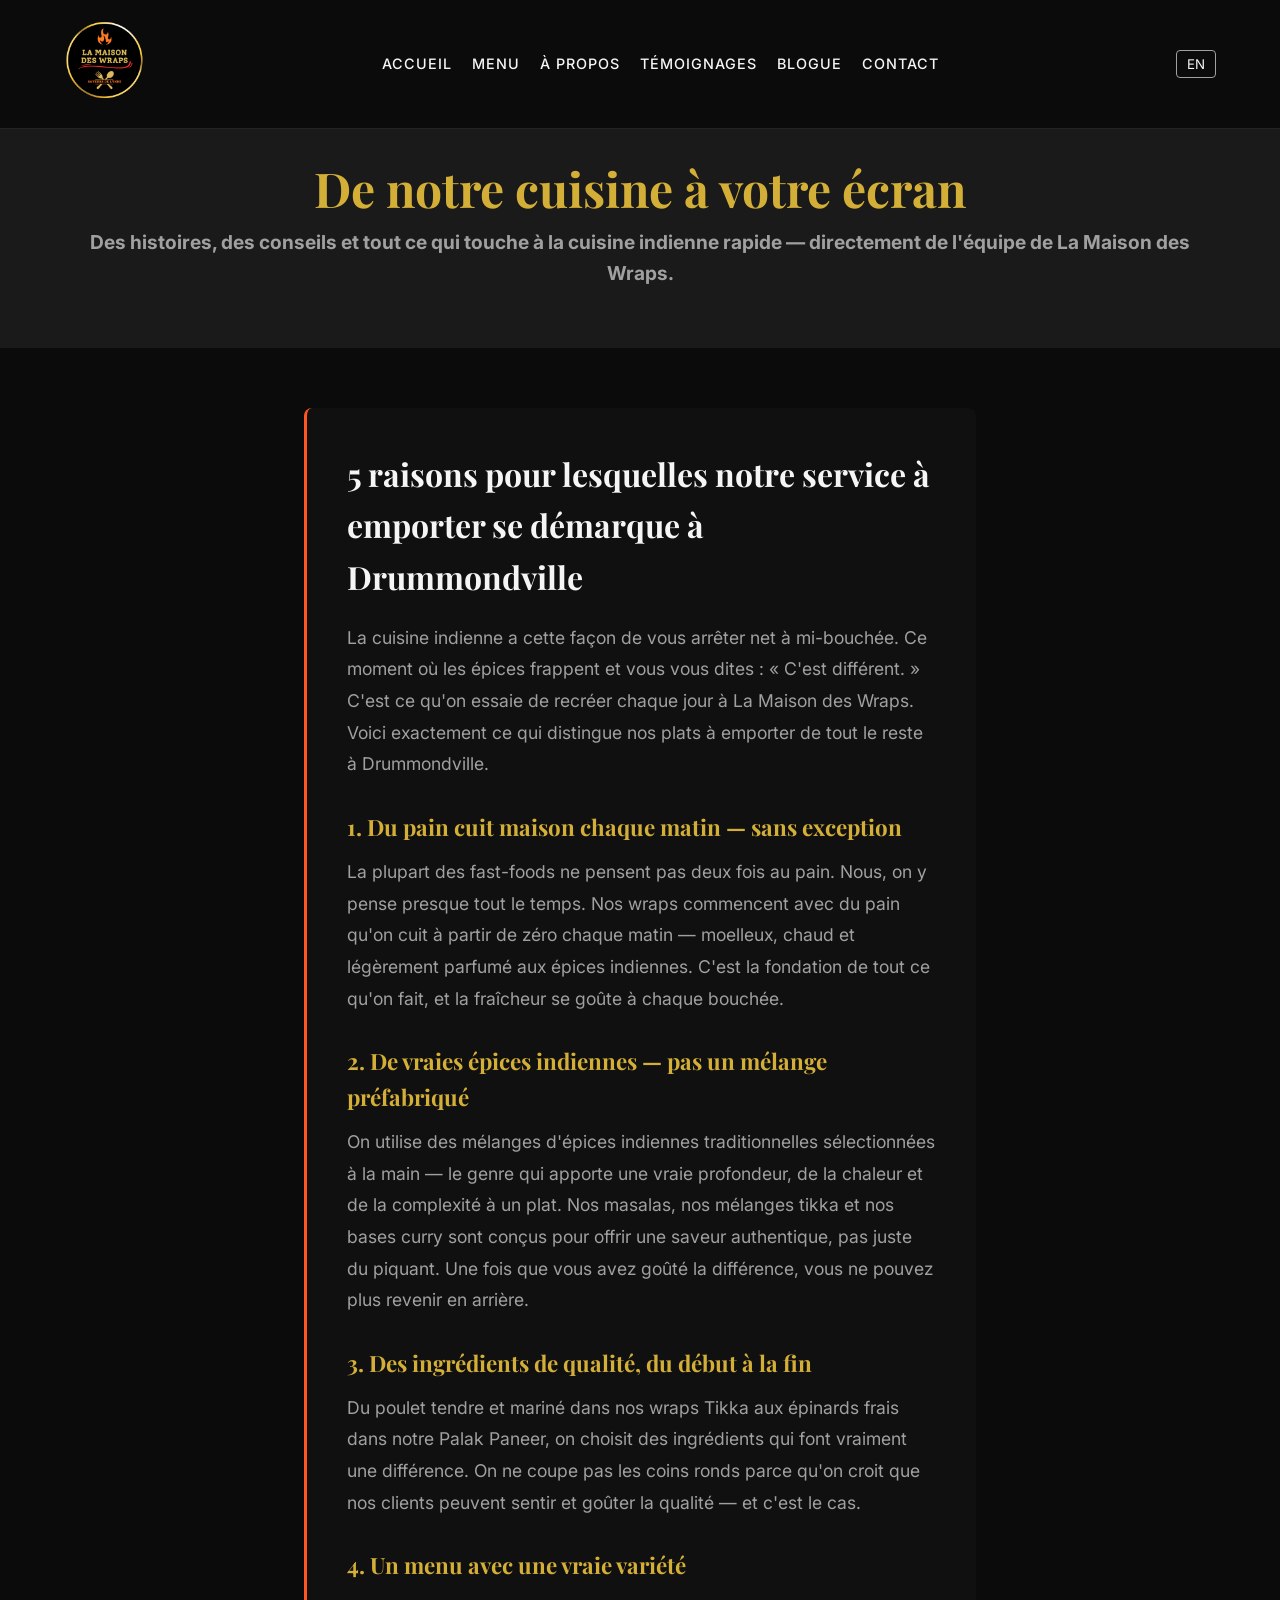
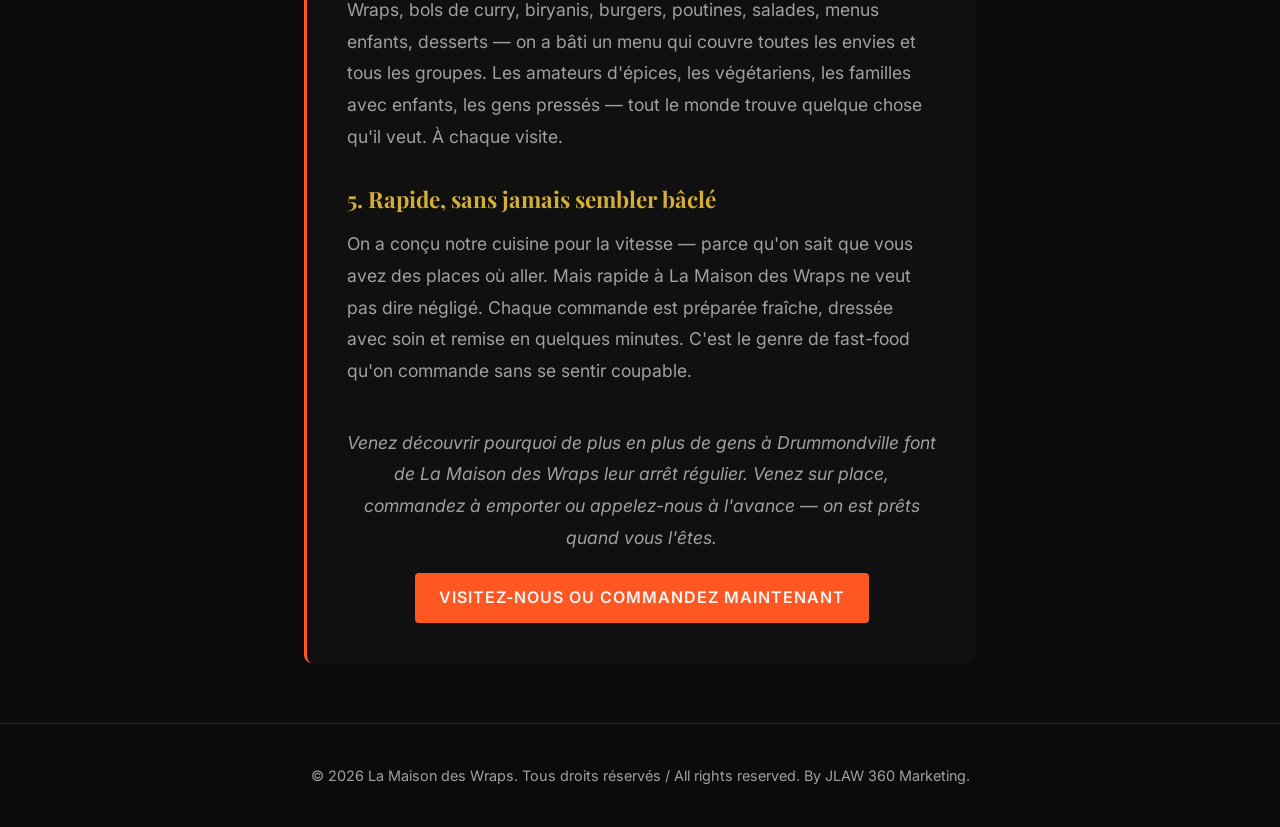
<file: blog.html>
<!DOCTYPE html>
<html lang="fr">

<head>
    <meta charset="UTF-8">
    <meta name="viewport" content="width=device-width, initial-scale=1.0">
    <!-- SEO Title -->
    <title data-en="Blog | La Maison des Wraps | Drummondville" data-fr="Blogue | La Maison des Wraps | Drummondville">
        Blogue | La Maison des Wraps | Drummondville</title>
    <!-- SEO Meta Description -->
    <meta name="description"
        data-en="Explore the La Maison des Wraps blog — stories, tips, and inspiration from Drummondville's top Indian fast food kitchen."
        data-fr="Explorez le blogue de La Maison des Wraps — histoires, conseils et inspiration autour du meilleur restaurant de restauration rapide indienne à Drummondville."
        content="Explorez le blogue de La Maison des Wraps — histoires, conseils et inspiration autour du meilleur restaurant de restauration rapide indienne à Drummondville.">
    <!-- Local SEO Keywords -->
    <meta name="keywords"
        content="Blog Restaurant Drummondville, Actualités La Maison des Wraps, Indian Fast Food Drummondville, Cuisine Indienne Drummondville">
    <link rel="icon" href="assets/favicon.png" type="image/png">
    <link rel="stylesheet" href="css/style.css">
    <style>
        .blog-header {
            padding: 150px 5% 60px;
            text-align: center;
            background: var(--color-dark-gray);
        }

        .blog-header h1 {
            font-size: 3rem;
            color: var(--color-accent-gold);
        }

        .blog-header h2 {
            font-size: 1.2rem;
            color: var(--color-gray);
            font-family: var(--font-body);
        }

        .blog-container {
            max-width: 800px;
            margin: 60px auto;
            padding: 0 5%;
        }

        .blog-post {
            background: rgba(255, 255, 255, 0.02);
            border-radius: 8px;
            padding: 40px;
            margin-bottom: 40px;
            border-left: 3px solid var(--color-accent-orange);
        }

        .blog-post h3 {
            font-size: 2rem;
            margin-bottom: 20px;
            color: var(--color-white);
        }

        .blog-post p {
            font-size: 1.1rem;
            color: var(--color-gray);
            margin-bottom: 20px;
            line-height: 1.8;
        }

        .blog-post h4 {
            font-size: 1.4rem;
            margin-top: 30px;
            margin-bottom: 10px;
            color: var(--color-accent-gold);
        }
    </style>
</head>

<body>

    <nav>
        <a href="index.html" class="logo-link"><img src="assets/logo.png" alt="La Maison des Wraps Logo"
                class="logo-img"></a>
        <ul class="nav-links">
            <li><a href="index.html" data-en="Home" data-fr="Accueil">Accueil</a></li>
            <li><a href="menu.html" data-en="Menu" data-fr="Menu">Menu</a></li>
            <li><a href="about.html" data-en="About" data-fr="À propos">À propos</a></li>
            <li><a href="testimonials.html" data-en="Reviews" data-fr="Témoignages">Témoignages</a></li>
            <li><a href="blog.html" data-en="Blog" data-fr="Blogue">Blogue</a></li>
            <li><a href="contact.html" data-en="Contact" data-fr="Contact">Contact</a></li>
        </ul>
        <button class="lang-toggle" id="lang-toggle">EN</button>
    </nav>

    <header class="blog-header">
        <h1 data-en="From Our Kitchen to Your Screen" data-fr="De notre cuisine à votre écran">De notre cuisine à votre
            écran</h1>
        <h2 data-en="Stories, tips, and all things Indian-inspired fast food — straight from the team at La Maison des Wraps."
            data-fr="Des histoires, des conseils et tout ce qui touche à la cuisine indienne rapide — directement de l'équipe de La Maison des Wraps.">
            Des histoires, des conseils et tout ce qui touche à la cuisine indienne rapide — directement de l'équipe de
            La Maison des Wraps.</h2>
    </header>

    <section class="blog-container">
        <article class="blog-post">
            <h3 data-en="5 Reasons Our Indian Takeout Stands Out in Drummondville"
                data-fr="5 raisons pour lesquelles notre service à emporter se démarque à Drummondville">5 raisons pour
                lesquelles notre service à emporter se démarque à Drummondville</h3>
            <p data-en="Indian cuisine has a way of stopping you mid-bite. That moment when the spices hit and you think: 'This is different' — that's what we chase every day at La Maison des Wraps. Here's exactly what sets our takeout apart from everything else in Drummondville."
                data-fr="La cuisine indienne a cette façon de vous arrêter net à mi-bouchée. Ce moment où les épices frappent et vous vous dites : « C'est différent. » C'est ce qu'on essaie de recréer chaque jour à La Maison des Wraps. Voici exactement ce qui distingue nos plats à emporter de tout le reste à Drummondville.">
                La cuisine indienne a cette façon de vous arrêter net à mi-bouchée. Ce moment où les épices frappent et
                vous vous dites : « C'est différent. » C'est ce qu'on essaie de recréer chaque jour à La Maison des
                Wraps. Voici exactement ce qui distingue nos plats à emporter de tout le reste à Drummondville.</p>

            <h4 data-en="1. Bread Baked Fresh In-House — Every Single Morning"
                data-fr="1. Du pain cuit maison chaque matin — sans exception">1. Du pain cuit maison chaque matin —
                sans exception</h4>
            <p data-en="Most fast food places don't think twice about the bread. We think about almost nothing else. Our wraps start with bread we bake from scratch each morning — soft, warm, and subtly seasoned with Indian spices. It's the foundation of everything we make, and the freshness shows in every bite."
                data-fr="La plupart des fast-foods ne pensent pas deux fois au pain. Nous, on y pense presque tout le temps. Nos wraps commencent avec du pain qu'on cuit à partir de zéro chaque matin — moelleux, chaud et légèrement parfumé aux épices indiennes. C'est la fondation de tout ce qu'on fait, et la fraîcheur se goûte à chaque bouchée.">
                La plupart des fast-foods ne pensent pas deux fois au pain. Nous, on y pense presque tout le temps. Nos
                wraps commencent avec du pain qu'on cuit à partir de zéro chaque matin — moelleux, chaud et légèrement
                parfumé aux épices indiennes. C'est la fondation de tout ce qu'on fait, et la fraîcheur se goûte à
                chaque bouchée.</p>

            <h4 data-en="2. Real Indian Spices — Not a Pre-Made Mix"
                data-fr="2. De vraies épices indiennes — pas un mélange préfabriqué">2. De vraies épices indiennes — pas
                un mélange préfabriqué</h4>
            <p data-en="We use hand-selected blends of traditional Indian spices — the kind that add real depth, warmth, and complexity to a dish. Our masalas, tikka blends, and curry bases are built to bring authentic flavor, not just heat. Once you taste the difference, you won't go back."
                data-fr="On utilise des mélanges d'épices indiennes traditionnelles sélectionnées à la main — le genre qui apporte une vraie profondeur, de la chaleur et de la complexité à un plat. Nos masalas, nos mélanges tikka et nos bases curry sont conçus pour offrir une saveur authentique, pas juste du piquant. Une fois que vous avez goûté la différence, vous ne pouvez plus revenir en arrière.">
                On utilise des mélanges d'épices indiennes traditionnelles sélectionnées à la main — le genre qui
                apporte une vraie profondeur, de la chaleur et de la complexité à un plat. Nos masalas, nos mélanges
                tikka et nos bases curry sont conçus pour offrir une saveur authentique, pas juste du piquant. Une fois
                que vous avez goûté la différence, vous ne pouvez plus revenir en arrière.</p>

            <h4 data-en="3. Quality Ingredients From Top to Bottom"
                data-fr="3. Des ingrédients de qualité, du début à la fin">3. Des ingrédients de qualité, du début à la
                fin</h4>
            <p data-en="From the tender, marinated chicken in our Tikka wraps to the fresh spinach in our Palak Paneer, we choose ingredients that actually matter. We don't cut corners because we think our customers can taste the difference — and they do."
                data-fr="Du poulet tendre et mariné dans nos wraps Tikka aux épinards frais dans notre Palak Paneer, on choisit des ingrédients qui font vraiment une différence. On ne coupe pas les coins ronds parce qu'on croit que nos clients peuvent sentir et goûter la qualité — et c'est le cas.">
                Du poulet tendre et mariné dans nos wraps Tikka aux épinards frais dans notre Palak Paneer, on choisit
                des ingrédients qui font vraiment une différence. On ne coupe pas les coins ronds parce qu'on croit que
                nos clients peuvent sentir et goûter la qualité — et c'est le cas.</p>

            <h4 data-en="4. A Menu With Real Variety" data-fr="4. Un menu avec une vraie variété">4. Un menu avec une
                vraie variété</h4>
            <p data-en="Wraps, curry bowls, biryanis, burgers, poutines, salads, kids meals, desserts — we've built a menu that covers every mood and every group. Spice lovers, vegetarians, families with kids, people in a rush — everyone finds something they want. Every time."
                data-fr="Wraps, bols de curry, biryanis, burgers, poutines, salades, menus enfants, desserts — on a bâti un menu qui couvre toutes les envies et tous les groupes. Les amateurs d'épices, les végétariens, les familles avec enfants, les gens pressés — tout le monde trouve quelque chose qu'il veut. À chaque visite.">
                Wraps, bols de curry, biryanis, burgers, poutines, salades, menus enfants, desserts — on a bâti un menu
                qui couvre toutes les envies et tous les groupes. Les amateurs d'épices, les végétariens, les familles
                avec enfants, les gens pressés — tout le monde trouve quelque chose qu'il veut. À chaque visite.</p>

            <h4 data-en="5. Fast Without Feeling Rushed" data-fr="5. Rapide, sans jamais sembler bâclé">5. Rapide, sans
                jamais sembler bâclé</h4>
            <p data-en="We designed our kitchen for speed — because we know you have places to be. But fast at La Maison des Wraps doesn't mean careless. Every order is made fresh, plated with care, and handed to you in minutes. It's the kind of fast food you actually feel good about ordering."
                data-fr="On a conçu notre cuisine pour la vitesse — parce qu'on sait que vous avez des places où aller. Mais rapide à La Maison des Wraps ne veut pas dire négligé. Chaque commande est préparée fraîche, dressée avec soin et remise en quelques minutes. C'est le genre de fast-food qu'on commande sans se sentir coupable.">
                On a conçu notre cuisine pour la vitesse — parce qu'on sait que vous avez des places où aller. Mais
                rapide à La Maison des Wraps ne veut pas dire négligé. Chaque commande est préparée fraîche, dressée
                avec soin et remise en quelques minutes. C'est le genre de fast-food qu'on commande sans se sentir
                coupable.</p>

            <div style="margin-top: 40px; text-align: center;">
                <p data-en="Come discover why more and more people in Drummondville are making La Maison des Wraps their regular stop. Visit us, order takeout, or call ahead — we're ready when you are."
                    data-fr="Venez découvrir pourquoi de plus en plus de gens à Drummondville font de La Maison des Wraps leur arrêt régulier. Venez sur place, commandez à emporter ou appelez-nous à l'avance — on est prêts quand vous l'êtes."
                    style="font-style: italic;">Venez découvrir pourquoi de plus en plus de gens à Drummondville font de
                    La Maison des Wraps leur arrêt régulier. Venez sur place, commandez à emporter ou appelez-nous à
                    l'avance — on est prêts quand vous l'êtes.</p>
                <a href="menu.html" class="btn" data-en="Visit Us or Order Now"
                    data-fr="Visitez-nous ou commandez maintenant">Visitez-nous ou commandez maintenant</a>
            </div>
        </article>
    </section>

    <footer>
        <p>&copy; 2026 La Maison des Wraps. Tous droits réservés / All rights reserved. By JLAW 360 Marketing.</p>
    </footer>

    <!-- MOBILE BOTTOM NAVIGATION -->
    <nav class="mobile-nav">
        <a href="index.html">
            <svg viewBox="0 0 24 24">
                <path d="M10 20v-6h4v6h5v-8h3L12 3 2 12h3v8z" />
            </svg>
            <span data-en="Home" data-fr="Accueil">Accueil</span>
        </a>
        <a href="menu.html">
            <svg viewBox="0 0 24 24">
                <path
                    d="M8.1 13.34l2.83-2.83L3.91 3.5c-1.56 1.56-1.56 4.09 0 5.66l4.19 4.18zm6.78-1.81c1.53.71 3.68.21 5.27-1.38 1.91-1.91 2.28-4.65.81-6.12-1.46-1.46-4.2-1.1-6.12.81-1.59 1.59-2.09 3.74-1.38 5.27L3.7 19.87l1.41 1.41L12 14.41l6.88 6.88 1.41-1.41L13.41 13l1.47-1.47z" />
            </svg>
            <span data-en="Menu" data-fr="Menu">Menu</span>
        </a>
        <a href="tel:8198503972" class="call-btn">
            <svg viewBox="0 0 24 24">
                <path
                    d="M20.01 15.38c-1.23 0-2.42-.2-3.53-.56-.35-.12-.74-.03-1.01.24l-1.57 1.97c-2.83-1.35-5.48-3.9-6.89-6.83l1.95-1.66c.27-.28.35-.67.24-1.02-.37-1.11-.56-2.3-.56-3.53 0-.54-.45-.99-.99-.99H4.19C3.65 3 3 3.24 3 3.99 3 13.28 10.73 21 20.01 21c.71 0 .99-.63.99-1.18v-3.45c0-.54-.45-.99-.99-.99z" />
            </svg>
            <span data-en="Call" data-fr="Appeler">Appeler</span>
        </a>
    </nav>

    <script src="js/main.js"></script>
</body>

</html>
</file>
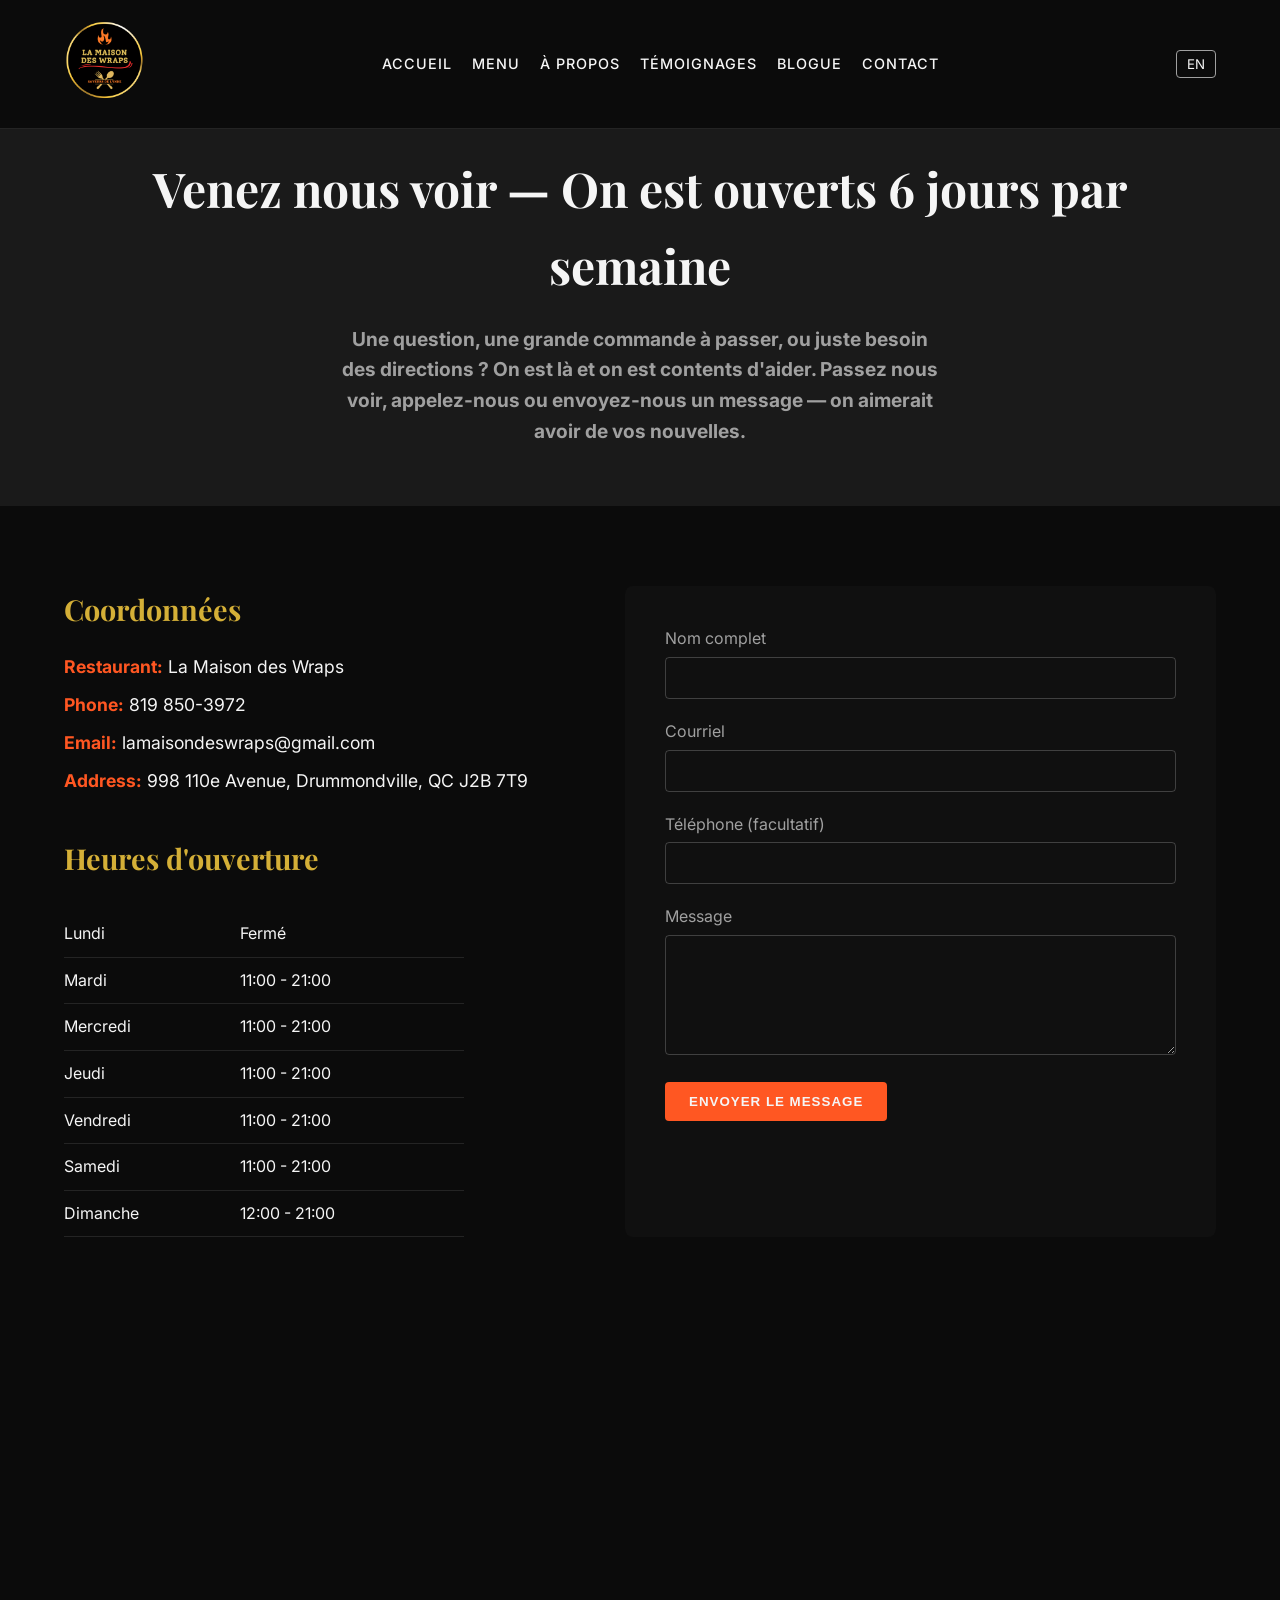
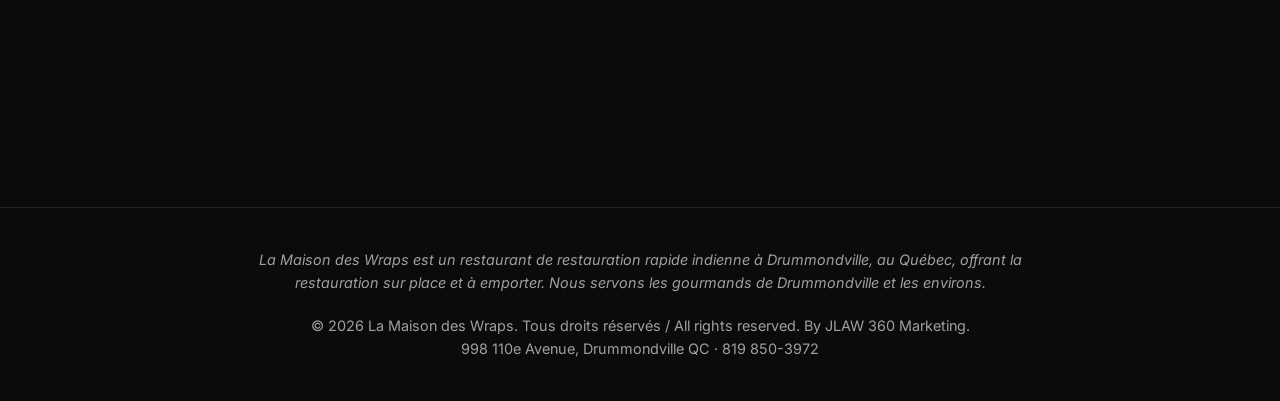
<file: contact.html>
<!DOCTYPE html>
<html lang="fr">

<head>
    <meta charset="UTF-8">
    <meta name="viewport" content="width=device-width, initial-scale=1.0">
    <!-- SEO Title -->
    <title data-en="Contact | La Maison des Wraps | Drummondville"
        data-fr="Contact | La Maison des Wraps | Drummondville">Contact | La Maison des Wraps | Drummondville</title>
    <!-- SEO Meta Description -->
    <meta name="description"
        data-en="Contact La Maison des Wraps in Drummondville, Quebec. Find our hours, address, and reach out to the best Indian restaurant in town — dine-in and takeout available."
        data-fr="Contactez La Maison des Wraps à Drummondville, Québec. Trouvez nos heures d'ouverture, notre adresse et contactez le meilleur restaurant indien du coin."
        content="Contactez La Maison des Wraps à Drummondville, Québec. Trouvez nos heures d'ouverture, notre adresse et contactez le meilleur restaurant indien du coin.">
    <!-- Local SEO Keywords -->
    <meta name="keywords"
        content="Contact Restaurant Drummondville, Adresse La Maison des Wraps Drummondville, Indian Restaurant Drummondville, Restauration Sur Place Drummondville">
    <link rel="icon" href="assets/favicon.png" type="image/png">
    <link rel="stylesheet" href="css/style.css">
    <style>
        .contact-header {
            padding: 150px 5% 60px;
            text-align: center;
            background: var(--color-dark-gray);
        }

        .contact-header h1 {
            font-size: 3rem;
            color: var(--color-white);
        }

        .contact-header h2 {
            font-size: 1.2rem;
            color: var(--color-gray);
            font-family: var(--font-body);
            max-width: 600px;
            margin: 20px auto 0;
        }

        .contact-container {
            display: flex;
            flex-wrap: wrap;
            gap: 50px;
            padding: 80px 5%;
        }

        .contact-info {
            flex: 1;
            min-width: 300px;
        }

        .contact-info h3 {
            font-size: 1.8rem;
            margin-bottom: 20px;
            color: var(--color-accent-gold);
        }

        .contact-info p {
            margin-bottom: 10px;
            font-size: 1.1rem;
        }

        .contact-info strong {
            color: var(--color-accent-orange);
        }

        .hours-table {
            width: 100%;
            max-width: 400px;
            margin-top: 30px;
            border-collapse: collapse;
        }

        .hours-table td {
            padding: 10px 0;
            border-bottom: 1px solid rgba(255, 255, 255, 0.1);
        }

        .contact-form {
            flex: 1;
            min-width: 300px;
            background: rgba(255, 255, 255, 0.02);
            padding: 40px;
            border-radius: 8px;
        }

        .form-group {
            margin-bottom: 20px;
        }

        .form-group label {
            display: block;
            margin-bottom: 5px;
            color: var(--color-gray);
        }

        .form-group input,
        .form-group textarea {
            width: 100%;
            padding: 12px;
            border-radius: 4px;
            border: 1px solid rgba(255, 255, 255, 0.2);
            background: transparent;
            color: var(--color-white);
            font-family: inherit;
        }

        .form-group textarea {
            resize: vertical;
            height: 120px;
        }

        .map-container {
            width: 100%;
            height: 400px;
            margin-top: 40px;
        }

        .map-container iframe {
            width: 100%;
            height: 100%;
            border: 0;
            border-radius: 8px;
        }
    </style>

    <!-- Open Graph / Facebook -->
    <meta property="og:type" content="website">
    <meta property="og:url" content="https://lamaisondeswraps.com/contact.html">
    <meta property="og:title" content="Contact | La Maison des Wraps | Drummondville">
    <meta property="og:description" content="Contactez La Maison des Wraps à Drummondville, Québec. Trouvez nos heures d'ouverture, notre adresse et contactez le meilleur restaurant indien du coin.">
    <meta property="og:image" content="https://lamaisondeswraps.com/assets/hero_plate.jpg">

    <!-- Twitter -->
    <meta property="twitter:card" content="summary_large_image">
    <meta property="twitter:url" content="https://lamaisondeswraps.com/contact.html">
    <meta property="twitter:title" content="Contact | La Maison des Wraps | Drummondville">
    <meta property="twitter:description" content="Contactez La Maison des Wraps à Drummondville, Québec. Trouvez nos heures d'ouverture, notre adresse et contactez le meilleur restaurant indien du coin.">
    <meta property="twitter:image" content="https://lamaisondeswraps.com/assets/hero_plate.jpg">
</head>

<body>

    <nav>
        <a href="index.html" class="logo-link"><img src="assets/logo.png" alt="La Maison des Wraps Logo"
                class="logo-img"></a>
        <ul class="nav-links">
            <li><a href="index.html" data-en="Home" data-fr="Accueil">Accueil</a></li>
            <li><a href="menu.html" data-en="Menu" data-fr="Menu">Menu</a></li>
            <li><a href="about.html" data-en="About" data-fr="À propos">À propos</a></li>
            <li><a href="testimonials.html" data-en="Reviews" data-fr="Témoignages">Témoignages</a></li>
            <li><a href="blog.html" data-en="Blog" data-fr="Blogue">Blogue</a></li>
            <li><a href="contact.html" data-en="Contact" data-fr="Contact">Contact</a></li>
        </ul>
        <button class="lang-toggle" id="lang-toggle">EN</button>
    </nav>

    <header class="contact-header">
        <h1 data-en="Come Visit Us — We're Open 6 Days a Week"
            data-fr="Venez nous voir — On est ouverts 6 jours par semaine">Venez nous voir — On est ouverts 6 jours par
            semaine</h1>
        <h2 data-en="Have a question, want to place a large order, or just need directions? We're here and happy to help. Stop in, call us, or send us a message — we'd love to hear from you."
            data-fr="Une question, une grande commande à passer, ou juste besoin des directions ? On est là et on est contents d'aider. Passez nous voir, appelez-nous ou envoyez-nous un message — on aimerait avoir de vos nouvelles.">
            Une question, une grande commande à passer, ou juste besoin des directions ? On est là et on est contents
            d'aider. Passez nous voir, appelez-nous ou envoyez-nous un message — on aimerait avoir de vos nouvelles.
        </h2>
    </header>

    <section class="contact-container">
        <div class="contact-info">
            <h3 data-en="Contact Details" data-fr="Coordonnées">Coordonnées</h3>
            <p><strong>Restaurant:</strong> La Maison des Wraps</p>
            <p><strong>Phone:</strong> 819 850-3972</p>
            <p><strong>Email:</strong> lamaisondeswraps@gmail.com</p>
            <p><strong>Address:</strong> 998 110e Avenue, Drummondville, QC J2B 7T9</p>

            <h3 style="margin-top: 40px;" data-en="Opening Hours" data-fr="Heures d'ouverture">Heures d'ouverture</h3>
            <table class="hours-table">
                <tr>
                    <td data-en="Monday" data-fr="Lundi">Lundi</td>
                    <td data-en="Closed" data-fr="Fermé">Fermé</td>
                </tr>
                <tr>
                    <td data-en="Tuesday" data-fr="Mardi">Mardi</td>
                    <td>11:00 - 21:00</td>
                </tr>
                <tr>
                    <td data-en="Wednesday" data-fr="Mercredi">Mercredi</td>
                    <td>11:00 - 21:00</td>
                </tr>
                <tr>
                    <td data-en="Thursday" data-fr="Jeudi">Jeudi</td>
                    <td>11:00 - 21:00</td>
                </tr>
                <tr>
                    <td data-en="Friday" data-fr="Vendredi">Vendredi</td>
                    <td>11:00 - 21:00</td>
                </tr>
                <tr>
                    <td data-en="Saturday" data-fr="Samedi">Samedi</td>
                    <td>11:00 - 21:00</td>
                </tr>
                <tr>
                    <td data-en="Sunday" data-fr="Dimanche">Dimanche</td>
                    <td>12:00 - 21:00</td>
                </tr>
            </table>
        </div>

        <form class="contact-form" action="https://api.web3forms.com/submit" method="POST">
            <input type="hidden" name="access_key" value="YOUR_ACCESS_KEY_HERE">
            <input type="hidden" name="subject" value="New Contact Form Message (La Maison des Wraps)">
            <input type="hidden" name="redirect" value="https://lamaisondeswraps.com/contact.html">
            <div class="form-group">
                <label data-en="Full Name" data-fr="Nom complet">Nom complet</label>
                <input type="text" name="name" required>
            </div>
            <div class="form-group">
                <label data-en="Email" data-fr="Courriel">Courriel</label>
                <input type="email" name="email" required>
            </div>
            <div class="form-group">
                <label data-en="Phone (optional)" data-fr="Téléphone (facultatif)">Téléphone (facultatif)</label>
                <input type="tel" name="phone">
            </div>
            <div class="form-group">
                <label data-en="Message" data-fr="Message">Message</label>
                <textarea name="message" required></textarea>
            </div>
            <button type="submit" class="btn" data-en="Send Message" data-fr="Envoyer le message">Envoyer le
                message</button>
        </form>

        <div class="map-container">
            <iframe
                src="https://www.google.com/maps/embed?pb=!1m18!1m12!1m3!1d2777.6322986345474!2d-72.4820697237077!3d45.87869681373578!2m3!1f0!2f0!3f0!3m2!1i1024!2i768!4f13.1!3m3!1m2!1s0x4cc819da2de9ef93%3A0xe6a51d45903b1437!2s998%20110e%20Ave%2C%20Drummondville%2C%20QC%20J2B%207T9!5e0!3m2!1sen!2sca!4v1700000000000!5m2!1sen!2sca"
                allowfullscreen="" loading="lazy" referrerpolicy="no-referrer-when-downgrade"></iframe>
        </div>
    </section>

    <footer>
        <p class="service-area"
            data-en="La Maison des Wraps is an Indian fast food restaurant in Drummondville, Quebec, offering dine-in and takeout. We serve food lovers across Drummondville and surrounding areas."
            data-fr="La Maison des Wraps est un restaurant de restauration rapide indienne à Drummondville, au Québec, offrant la restauration sur place et à emporter. Nous servons les gourmands de Drummondville et les environs.">
            La Maison des Wraps est un restaurant de restauration rapide indienne à Drummondville, au Québec, offrant la
            restauration sur place et à emporter. Nous servons les gourmands de Drummondville et les environs.</p>
        <p>&copy; 2026 La Maison des Wraps. Tous droits réservés / All rights reserved. By JLAW 360 Marketing.<br>998
            110e Avenue,
            Drummondville QC · 819 850-3972</p>
    </footer>

    <!-- MOBILE BOTTOM NAVIGATION -->
    <nav class="mobile-nav">
        <a href="index.html">
            <svg viewBox="0 0 24 24">
                <path d="M10 20v-6h4v6h5v-8h3L12 3 2 12h3v8z" />
            </svg>
            <span data-en="Home" data-fr="Accueil">Accueil</span>
        </a>
        <a href="menu.html">
            <svg viewBox="0 0 24 24">
                <path
                    d="M8.1 13.34l2.83-2.83L3.91 3.5c-1.56 1.56-1.56 4.09 0 5.66l4.19 4.18zm6.78-1.81c1.53.71 3.68.21 5.27-1.38 1.91-1.91 2.28-4.65.81-6.12-1.46-1.46-4.2-1.1-6.12.81-1.59 1.59-2.09 3.74-1.38 5.27L3.7 19.87l1.41 1.41L12 14.41l6.88 6.88 1.41-1.41L13.41 13l1.47-1.47z" />
            </svg>
            <span data-en="Menu" data-fr="Menu">Menu</span>
        </a>
        <a href="tel:8198503972" class="call-btn">
            <svg viewBox="0 0 24 24">
                <path
                    d="M20.01 15.38c-1.23 0-2.42-.2-3.53-.56-.35-.12-.74-.03-1.01.24l-1.57 1.97c-2.83-1.35-5.48-3.9-6.89-6.83l1.95-1.66c.27-.28.35-.67.24-1.02-.37-1.11-.56-2.3-.56-3.53 0-.54-.45-.99-.99-.99H4.19C3.65 3 3 3.24 3 3.99 3 13.28 10.73 21 20.01 21c.71 0 .99-.63.99-1.18v-3.45c0-.54-.45-.99-.99-.99z" />
            </svg>
            <span data-en="Call" data-fr="Appeler">Appeler</span>
        </a>
    </nav>

    <script src="js/main.js"></script>
</body>

</html>
</file>
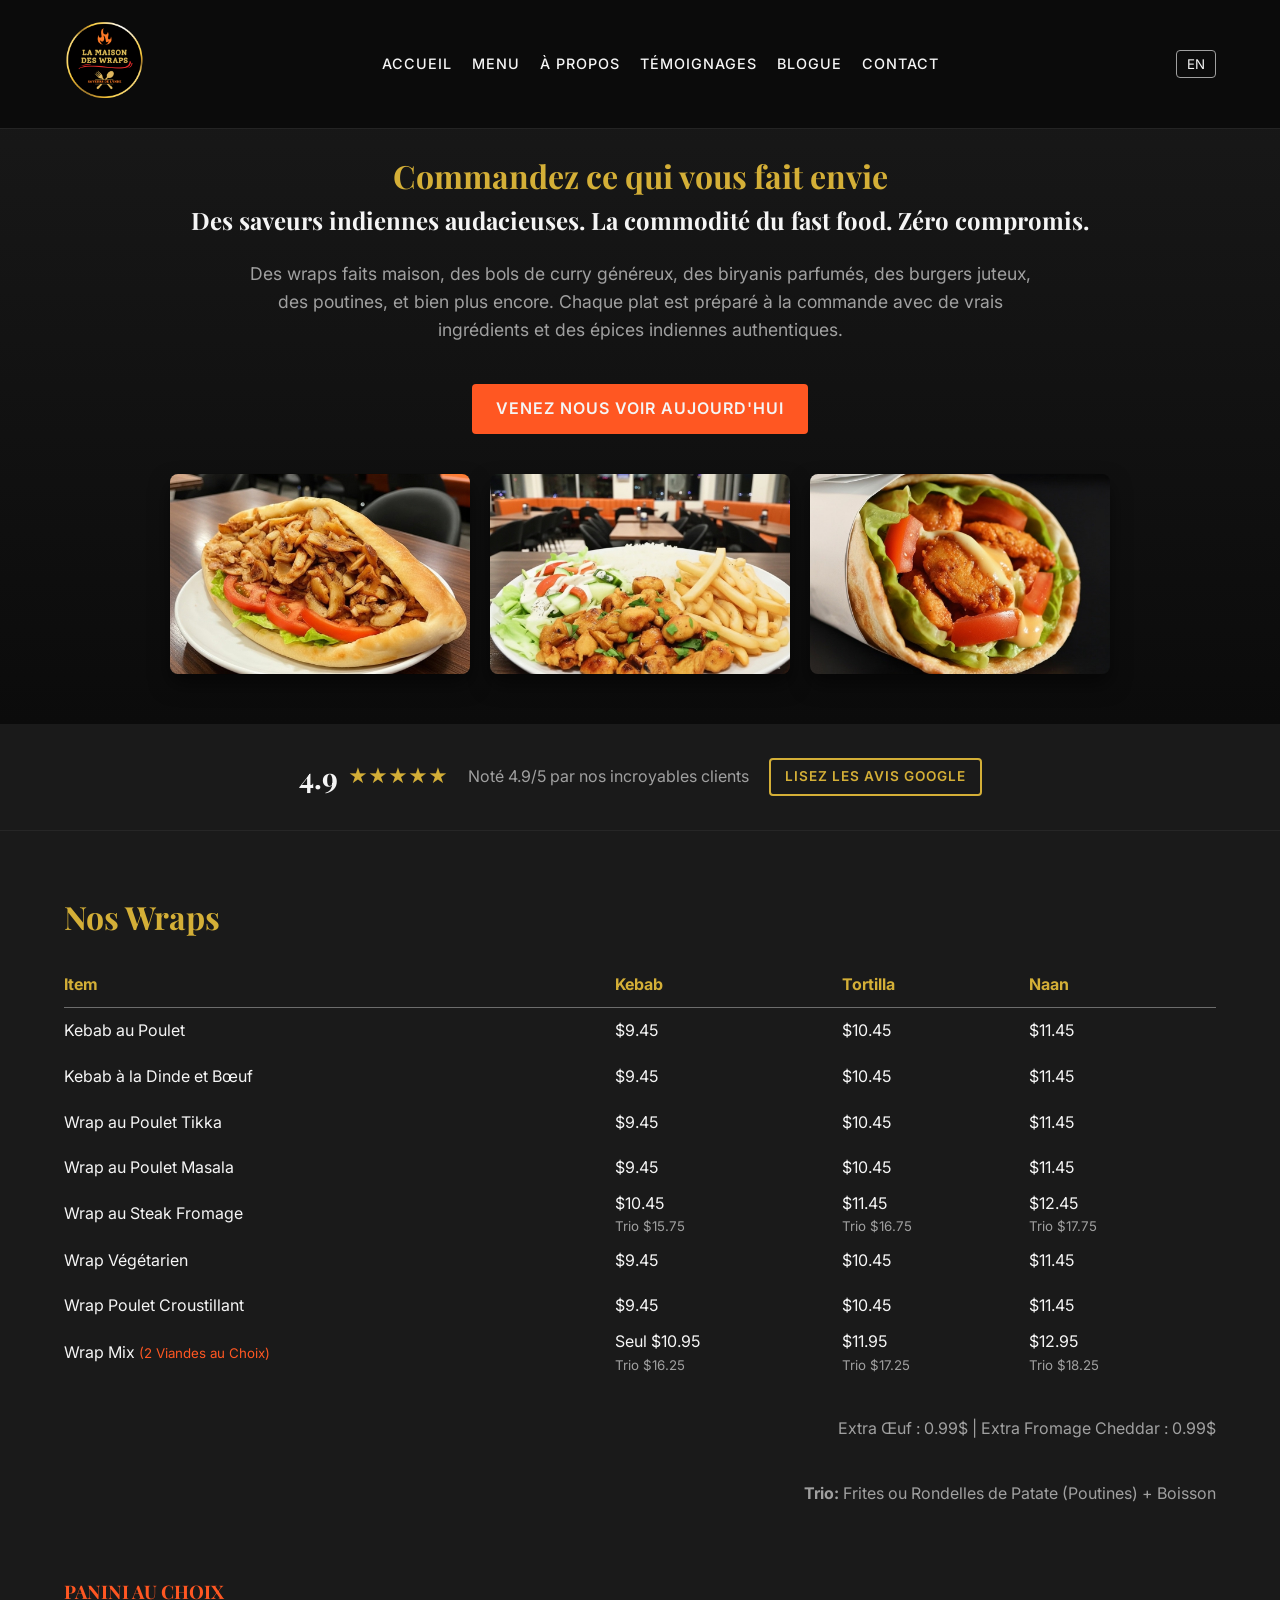
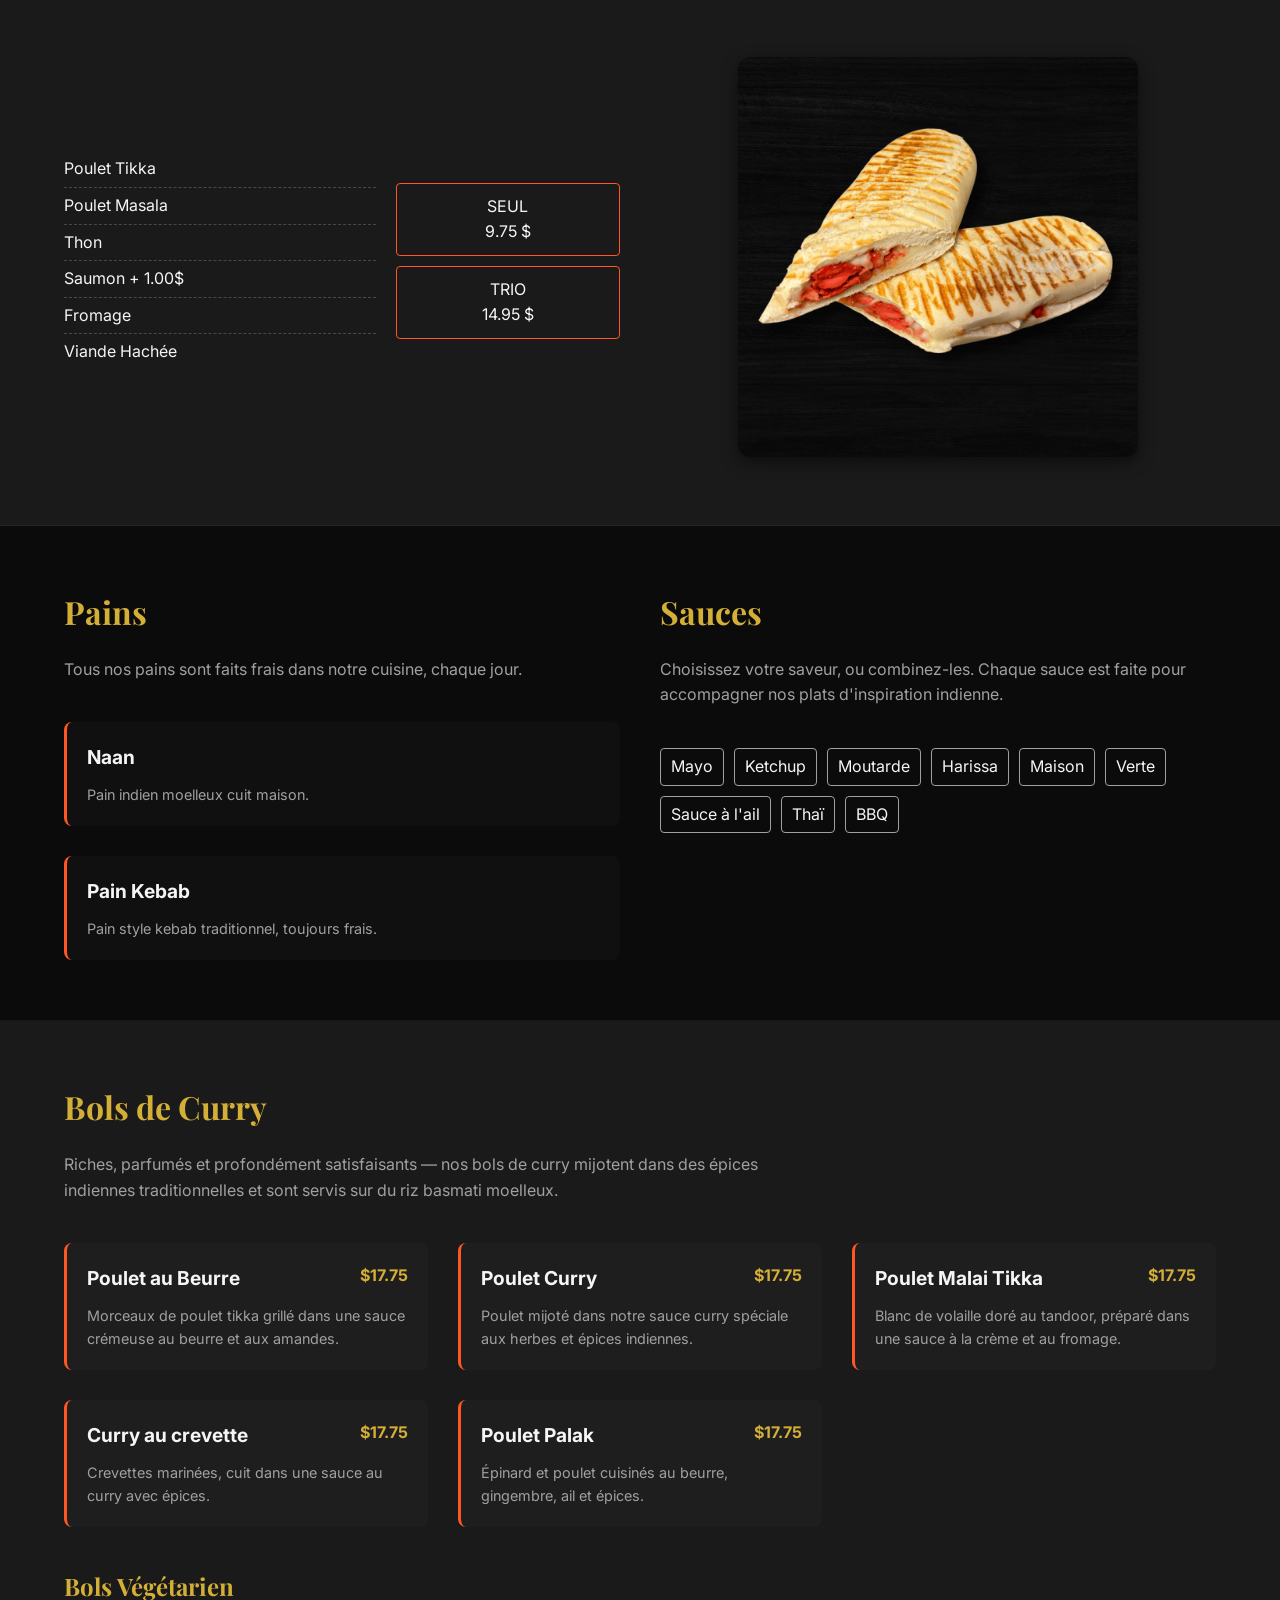
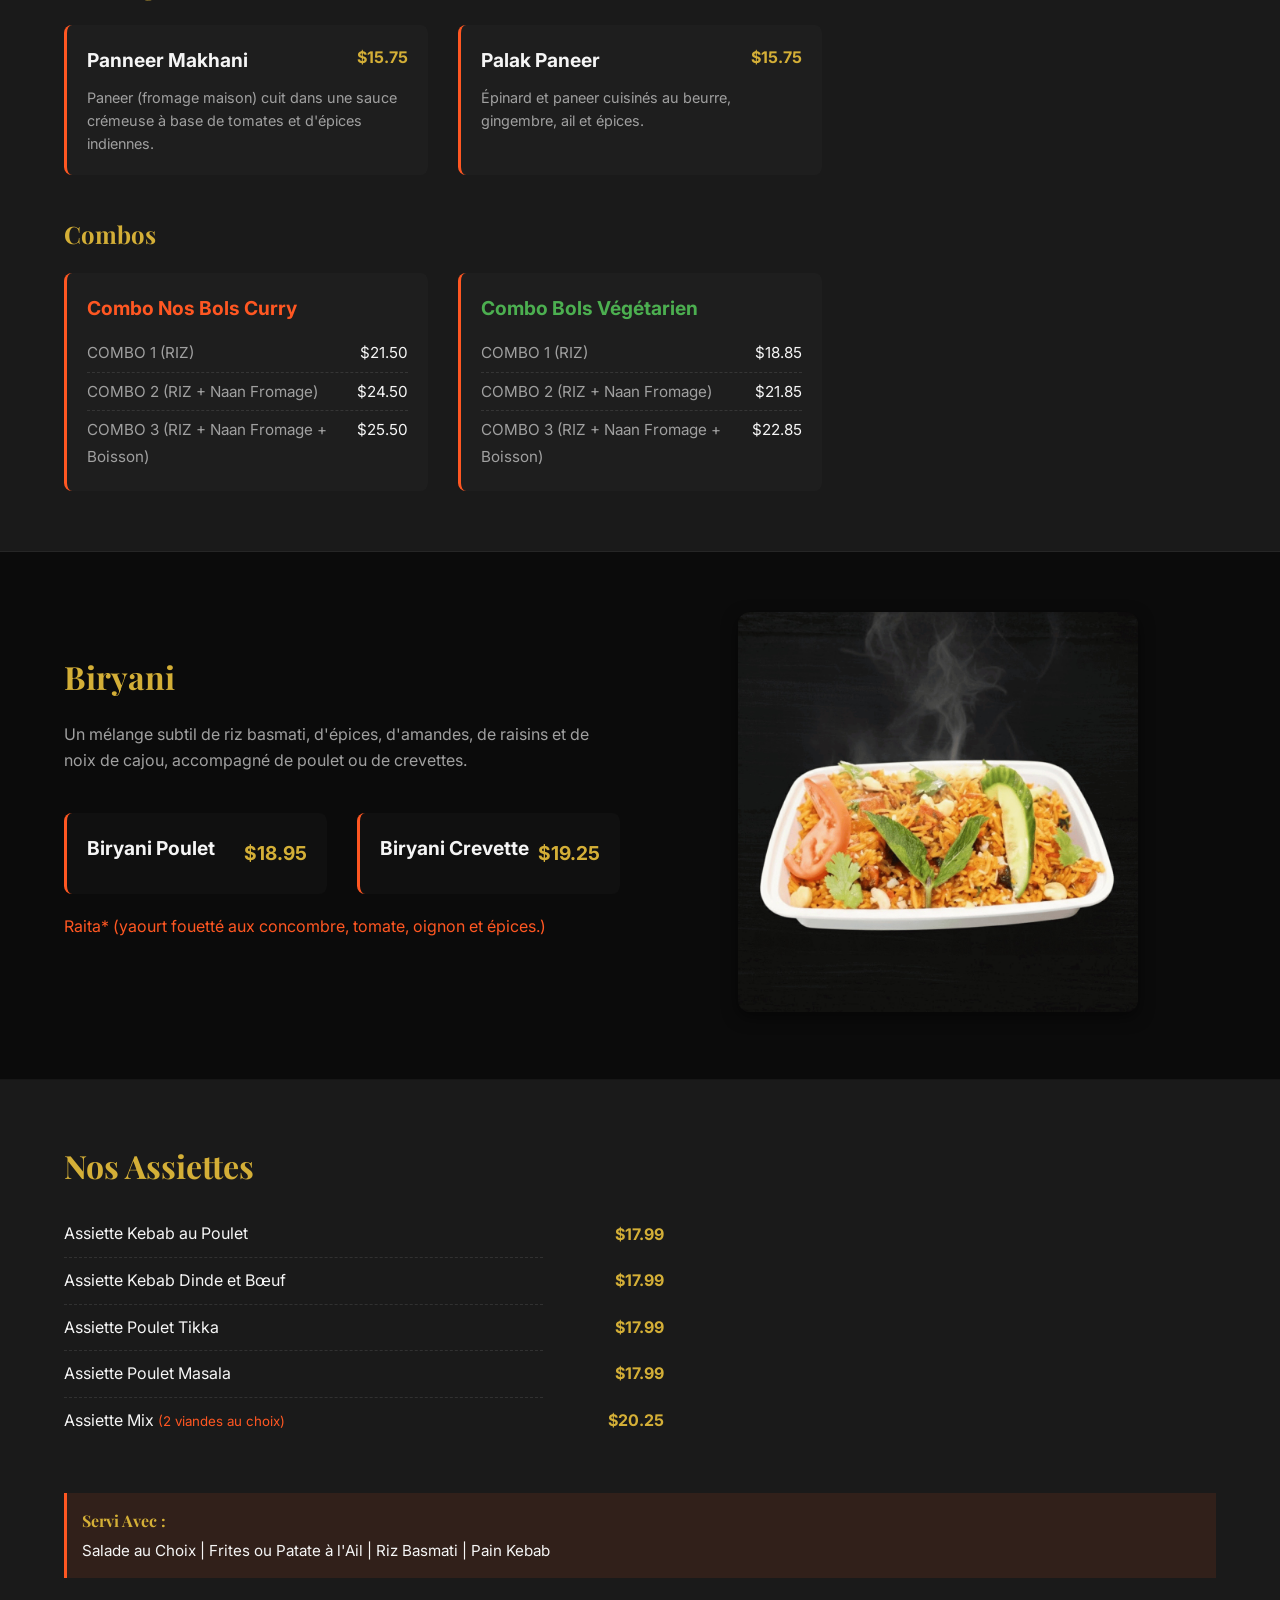
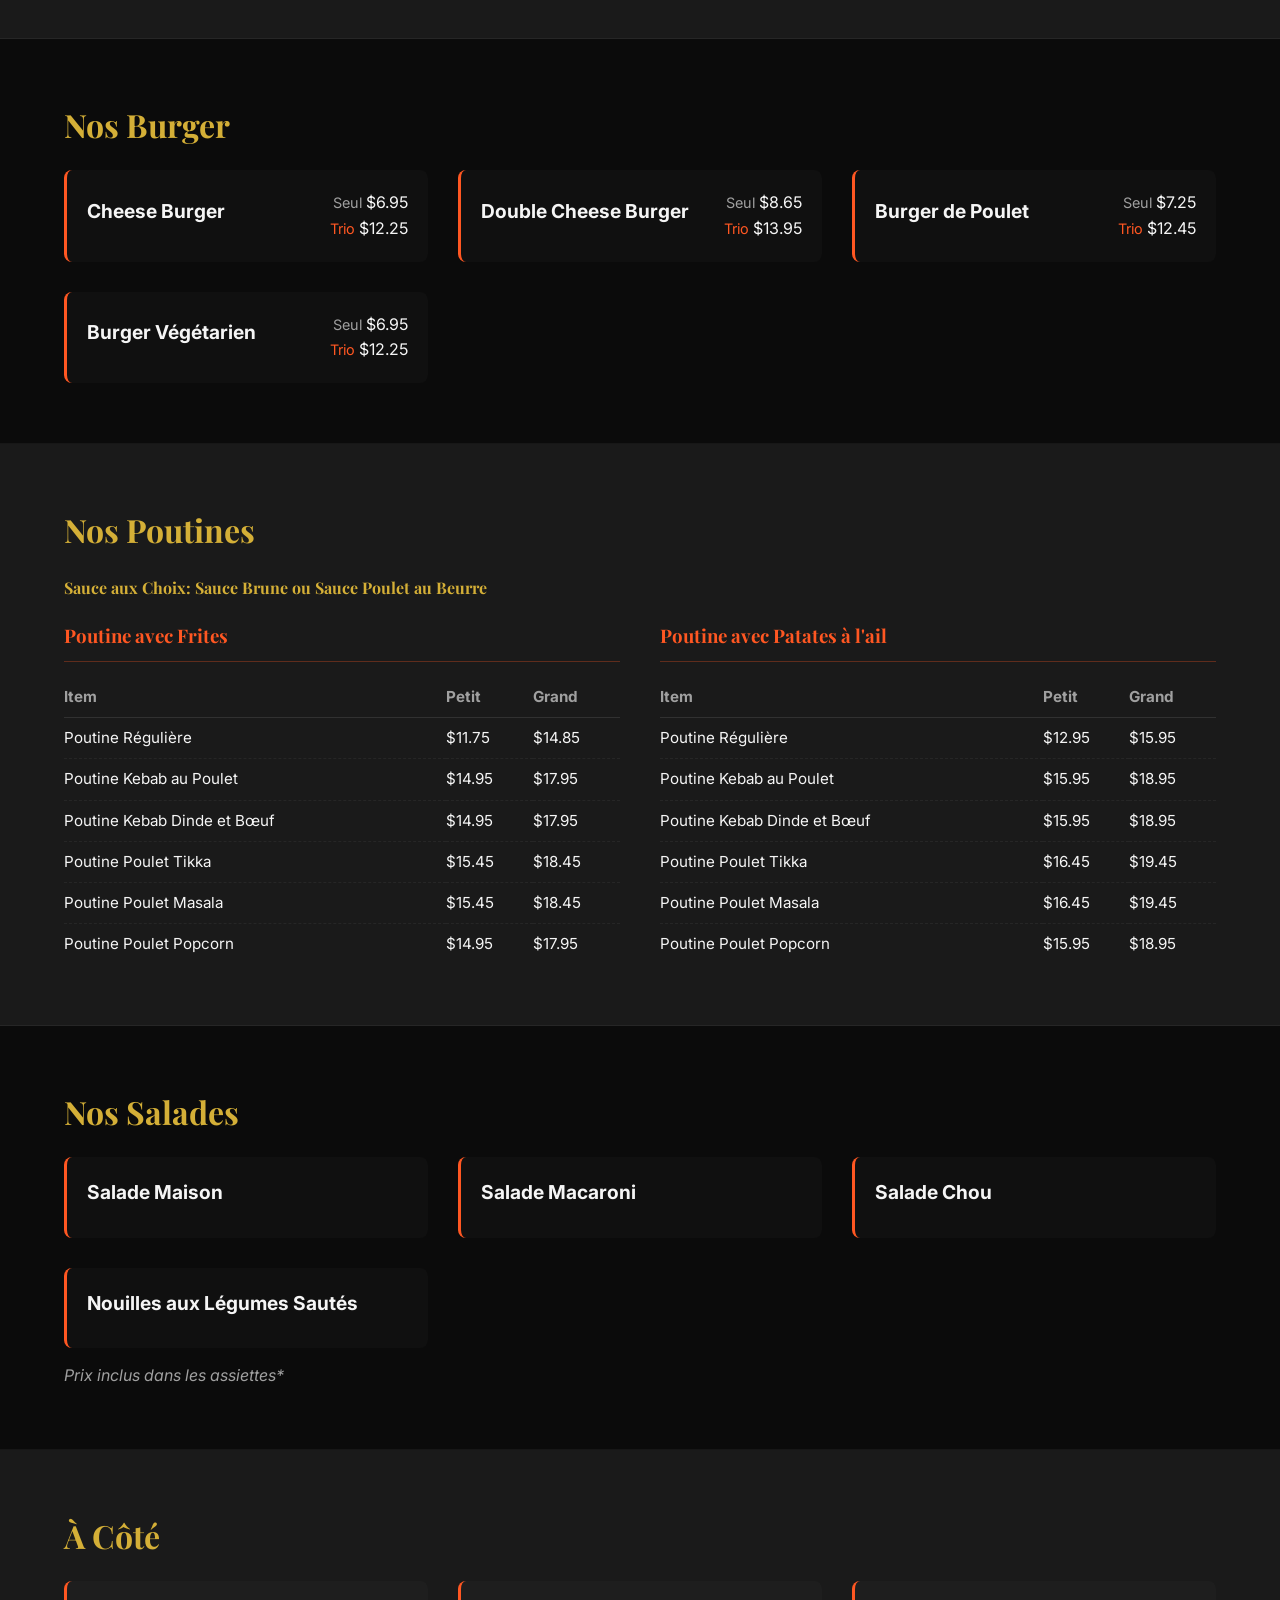
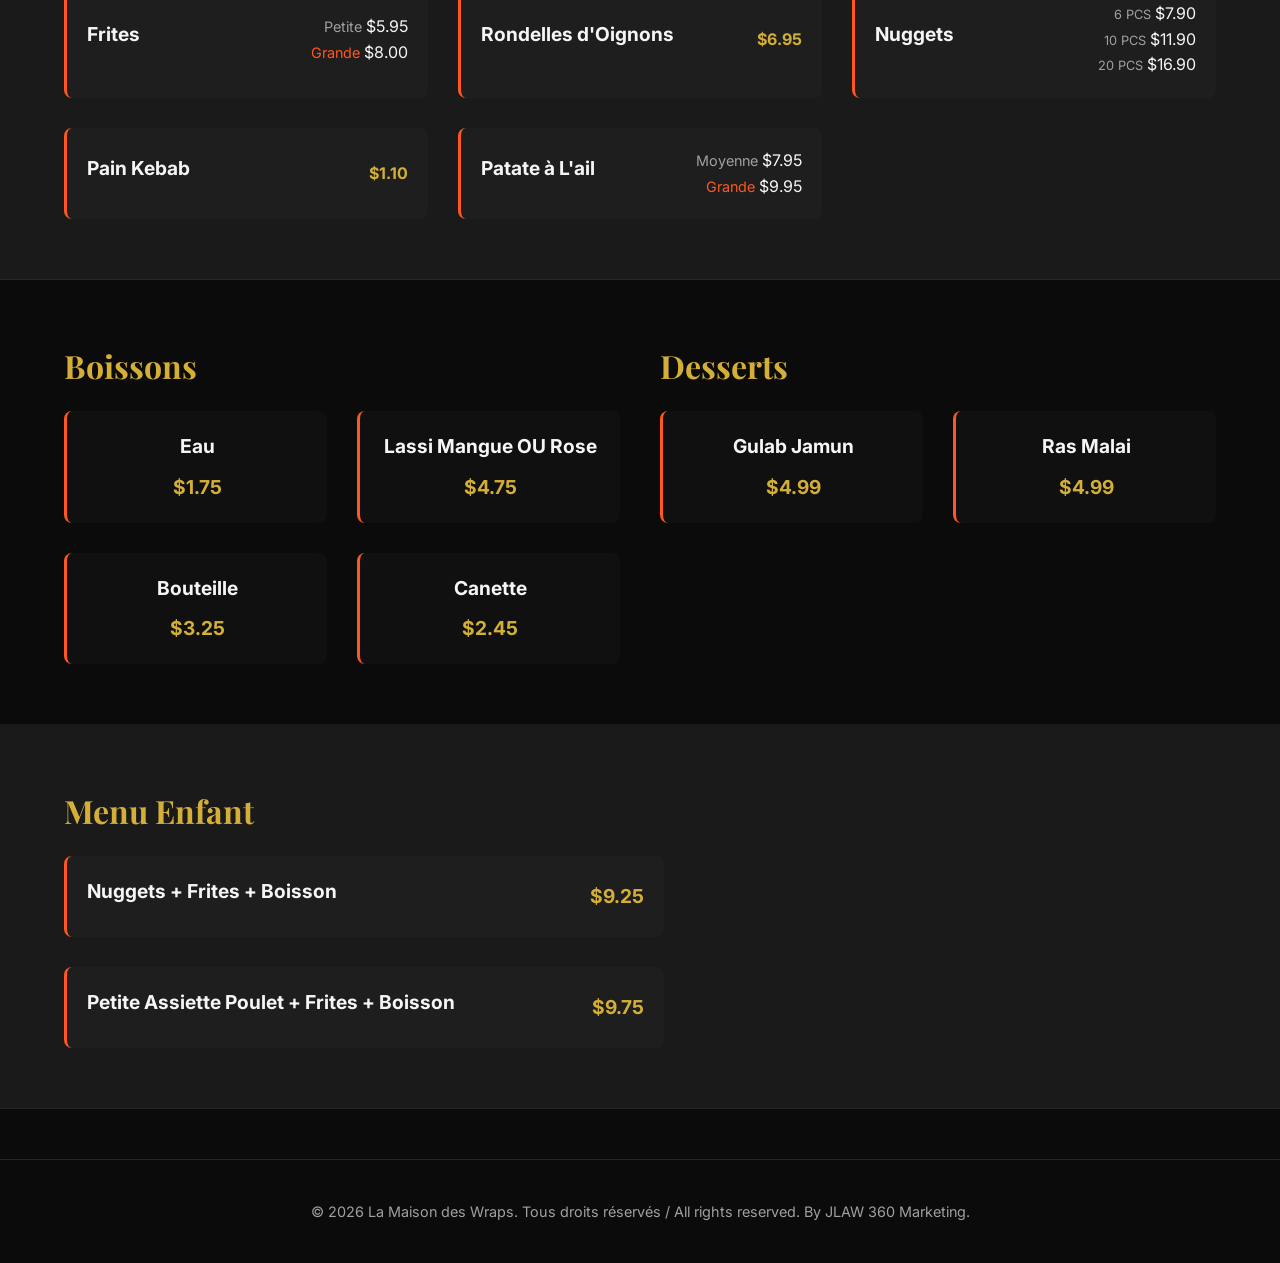
<file: menu.html>
<!DOCTYPE html>
<html lang="fr">

<head>
    <meta charset="UTF-8">
    <meta name="viewport" content="width=device-width, initial-scale=1.0">
    <!-- SEO Title -->
    <title data-en="Menu | La Maison des Wraps | Drummondville" data-fr="Menu | La Maison des Wraps | Drummondville">
        Menu | La Maison des Wraps | Drummondville</title>
    <!-- SEO Meta Description -->
    <meta name="description"
        data-en="Discover freshly made Indian-inspired wraps, curry bowls, biryanis, burgers, poutines and more. Order dine-in or takeout at La Maison des Wraps, the best restaurant in Drummondville."
        data-fr="Découvrez nos wraps d'inspiration indienne, bols de curry, biryanis, burgers, poutines et plus encore. Tout est préparé frais à La Maison des Wraps, le meilleur restaurant indien à Drummondville."
        content="Découvrez nos wraps d'inspiration indienne, bols de curry, biryanis, burgers, poutines et plus encore. Tout est préparé frais à La Maison des Wraps, le meilleur restaurant indien à Drummondville.">
    <!-- Local SEO Keywords -->
    <meta name="keywords"
        content="Menu Restaurant Drummondville, Indian Food Menu Drummondville, Wraps Drummondville, Livraison Drummondville, La Maison des Wraps Menu">
    <link rel="icon" href="assets/favicon.png" type="image/png">
    <link rel="stylesheet" href="css/style.css">
    <style>
        /* Menu specific styles */
        .menu-header {
            padding: 150px 5% 50px;
            text-align: center;
            background: linear-gradient(to bottom, var(--color-dark-gray), var(--color-primary-black));
        }

        .menu-intro {
            max-width: 800px;
            margin: 0 auto 40px;
            color: var(--color-gray);
            font-size: 1.1rem;
        }

        .menu-section {
            padding: 60px 5%;
            border-bottom: 1px solid rgba(255, 255, 255, 0.05);
        }

        .menu-section:nth-child(even) {
            background-color: var(--color-dark-gray);
        }

        .menu-section-title {
            font-size: 2rem;
            margin-bottom: 20px;
            color: var(--color-accent-gold);
        }

        .menu-section-desc {
            color: var(--color-gray);
            margin-bottom: 40px;
            max-width: 700px;
        }

        .menu-grid {
            display: grid;
            grid-template-columns: repeat(auto-fill, minmax(300px, 1fr));
            gap: 30px;
        }

        .menu-item {
            background: rgba(255, 255, 255, 0.02);
            padding: 20px;
            border-radius: 8px;
            border-left: 3px solid var(--color-accent-orange);
            transition: var(--transition);
        }

        .menu-item:hover {
            transform: translateX(5px);
            background: rgba(255, 255, 255, 0.05);
        }

        .menu-item h4 {
            font-family: var(--font-body);
            font-size: 1.2rem;
            color: var(--color-white);
            margin-bottom: 10px;
        }

        .menu-item p {
            font-size: 0.9rem;
            color: var(--color-gray);
        }

        .menu-image-showcase {
            display: flex;
            flex-wrap: wrap;
            gap: 20px;
            justify-content: center;
            margin-top: 40px;
        }

        .menu-image-showcase img {
            width: 300px;
            height: 200px;
            object-fit: cover;
            border-radius: 8px;
            box-shadow: 0 10px 20px rgba(0, 0, 0, 0.5);
        }
    </style>

    <!-- Open Graph / Facebook -->
    <meta property="og:type" content="website">
    <meta property="og:url" content="https://lamaisondeswraps.com/menu.html">
    <meta property="og:title" content="Menu | La Maison des Wraps | Drummondville">
    <meta property="og:description" content="Découvrez nos wraps d'inspiration indienne, bols de curry, biryanis, burgers, poutines et plus encore. Tout est préparé frais à La Maison des Wraps, le meilleur restaurant indien à Drummondville.">
    <meta property="og:image" content="https://lamaisondeswraps.com/assets/new_featured_wrap.jpg">

    <!-- Twitter -->
    <meta property="twitter:card" content="summary_large_image">
    <meta property="twitter:url" content="https://lamaisondeswraps.com/menu.html">
    <meta property="twitter:title" content="Menu | La Maison des Wraps | Drummondville">
    <meta property="twitter:description" content="Découvrez nos wraps d'inspiration indienne, bols de curry, biryanis, burgers, poutines et plus encore. Tout est préparé frais à La Maison des Wraps, le meilleur restaurant indien à Drummondville.">
    <meta property="twitter:image" content="https://lamaisondeswraps.com/assets/new_featured_wrap.jpg">
</head>

<body>

    <!-- NAVBAR -->
    <nav>
        <a href="index.html" class="logo-link"><img src="assets/logo.png" alt="La Maison des Wraps Logo"
                class="logo-img"></a>
        <ul class="nav-links">
            <li><a href="index.html" data-en="Home" data-fr="Accueil">Accueil</a></li>
            <li><a href="menu.html" data-en="Menu" data-fr="Menu">Menu</a></li>
            <li><a href="about.html" data-en="About" data-fr="À propos">À propos</a></li>
            <li><a href="testimonials.html" data-en="Reviews" data-fr="Témoignages">Témoignages</a></li>
            <li><a href="blog.html" data-en="Blog" data-fr="Blogue">Blogue</a></li>
            <li><a href="contact.html" data-en="Contact" data-fr="Contact">Contact</a></li>
        </ul>
        <button class="lang-toggle" id="lang-toggle">EN</button>
    </nav>

    <!-- MENU HEADER -->
    <header class="menu-header">
        <h1 data-en="Order What You're Craving" data-fr="Commandez ce qui vous fait envie">Commandez ce qui vous fait
            envie</h1>
        <h2 style="font-size: 1.5rem; color: var(--color-white); margin-bottom: 20px;"
            data-en="Bold Indian Flavors. Fast-Food Convenience. No Compromise."
            data-fr="Des saveurs indiennes audacieuses. La commodité du fast food. Zéro compromis.">Des saveurs
            indiennes audacieuses. La commodité du fast food. Zéro compromis.</h2>
        <p class="menu-intro"
            data-en="Freshly made wraps, bold curry bowls, fragrant biryanis, juicy burgers, poutines, and more. Every dish is made to order with real ingredients and authentic Indian spices. We built our menu around one idea: Indian cuisine is incredible, and everyone deserves quick access to it."
            data-fr="Des wraps faits maison, des bols de curry généreux, des biryanis parfumés, des burgers juteux, des poutines, et bien plus encore. Chaque plat est préparé à la commande avec de vrais ingrédients et des épices indiennes authentiques.">
            Des wraps faits maison, des bols de curry généreux, des biryanis parfumés, des burgers juteux, des poutines,
            et bien plus encore. Chaque plat est préparé à la commande avec de vrais ingrédients et des épices indiennes
            authentiques.</p>
        <a href="contact.html" class="btn" data-en="Visit Us Today" data-fr="Venez nous voir aujourd'hui">Venez nous
            voir aujourd'hui</a>

        <div class="menu-image-showcase">
            <img src="assets/new_featured_wrap.jpg" alt="Delicious Chicken Wrap">
            <img src="assets/new_featured_butter_chicken.jpg" alt="Chicken Platter with Fries and Salad">
            <img src="assets/new_featured_biryani.jpg" alt="Chicken Pita Sandwich">
        </div>
    </header>

    <!-- GOOGLE REVIEWS BANNER -->
    <section class="google-reviews-banner"
        style="background: var(--color-dark-gray); padding: 30px 5%; text-align: center; border-bottom: 1px solid rgba(255,255,255,0.05);">
        <div style="display: flex; flex-wrap: wrap; justify-content: center; align-items: center; gap: 20px;">
            <div style="display: flex; gap: 10px; align-items: center;">
                <h3 style="font-size: 1.8rem; color: var(--color-white); margin: 0;">4.9</h3>
                <div style="color: var(--color-accent-gold); font-size: 1.2rem;">★★★★★</div>
            </div>
            <p style="color: var(--color-gray); margin: 0; font-family: var(--font-body); font-size: 1rem;"
                data-en="Rated 4.9/5 by our amazing customers" data-fr="Noté 4.9/5 par nos incroyables clients">Noté
                4.9/5 par nos incroyables clients.</p>
            <a href="https://share.google/MRakCsmJ0inGWuzvB" target="_blank" class="btn btn-outline"
                style="display: inline-flex; align-items: center; gap: 10px; padding: 6px 14px; font-size: 0.85rem;"
                data-en="Read Google Reviews" data-fr="Lisez les avis Google">
                <svg viewBox="0 0 24 24" width="16" height="16" style="fill: currentColor;">
                    <path
                        d="M22.56 12.25c0-.78-.07-1.53-.2-2.25H12v4.26h5.92c-.26 1.37-1.04 2.53-2.21 3.31v2.77h3.57c2.08-1.92 3.28-4.74 3.28-8.09z"
                        fill="#4285F4" />
                    <path
                        d="M12 23c2.97 0 5.46-.98 7.28-2.66l-3.57-2.77c-.98.66-2.23 1.06-3.71 1.06-2.86 0-5.29-1.93-6.16-4.53H2.18v2.84C3.99 20.53 7.7 23 12 23z"
                        fill="#34A853" />
                    <path
                        d="M5.84 14.09c-.22-.66-.35-1.36-.35-2.09s.13-1.43.35-2.09V7.07H2.18C1.43 8.55 1 10.22 1 12s.43 3.45 1.18 4.93l2.85-2.22.81-.62z"
                        fill="#FBBC05" />
                    <path
                        d="M12 5.38c1.62 0 3.06.56 4.21 1.64l3.15-3.15C17.45 2.09 14.97 1 12 1 7.7 1 3.99 3.47 2.18 7.07l3.66 2.84c.87-2.6 3.3-4.53 6.16-4.53z"
                        fill="#EA4335" />
                </svg>
                Lisez les avis Google
            </a>
        </div>
    </section>

    <!-- WRAPS SECTION -->
    <section class="menu-section">
        <h2 class="menu-section-title">Nos Wraps</h2>
        <div class="menu-grid" style="grid-template-columns: 1fr;">
            <!-- Displaying the wraps as a pricing table to match image -->
            <table style="width: 100%; color: var(--color-white); border-collapse: collapse; text-align: left;">
                <thead>
                    <tr style="color: var(--color-accent-gold); border-bottom: 1px solid rgba(255,255,255,0.2);">
                        <th style="padding: 10px 0;">Item</th>
                        <th>Kebab</th>
                        <th><span data-en="Tortilla" data-fr="Tortilla">Tortilla</span></th>
                        <th>Naan</th>
                    </tr>
                </thead>
                <tbody>
                    <tr>
                        <td style="padding: 10px 0;"><span data-en="Chicken Kebab" data-fr="Kebab au Poulet">Kebab au
                                Poulet</span></td>
                        <td>$9.45</td>
                        <td>$10.45</td>
                        <td>$11.45</td>
                    </tr>
                    <tr>
                        <td style="padding: 10px 0;"><span data-en="Turkey and Beef Kebab"
                                data-fr="Kebab à la Dinde et Bœuf">Kebab à la Dinde et Bœuf</span></td>
                        <td>$9.45</td>
                        <td>$10.45</td>
                        <td>$11.45</td>
                    </tr>
                    <tr>
                        <td style="padding: 10px 0;"><span data-en="Chicken Tikka Wrap"
                                data-fr="Wrap au Poulet Tikka">Wrap au Poulet Tikka</span></td>
                        <td>$9.45</td>
                        <td>$10.45</td>
                        <td>$11.45</td>
                    </tr>
                    <tr>
                        <td style="padding: 10px 0;"><span data-en="Chicken Masala Wrap"
                                data-fr="Wrap au Poulet Masala">Wrap au Poulet Masala</span></td>
                        <td>$9.45</td>
                        <td>$10.45</td>
                        <td>$11.45</td>
                    </tr>
                    <tr>
                        <td style="padding: 10px 0;"><span data-en="Steak Wrap, Cheese Wrap"
                                data-fr="Wrap au Steak Fromage">Wrap au Steak Fromage</span></td>
                        <td>$10.45 <small style="display:block; color:var(--color-gray)">Trio $15.75</small></td>
                        <td>$11.45 <small style="display:block; color:var(--color-gray)">Trio $16.75</small></td>
                        <td>$12.45 <small style="display:block; color:var(--color-gray)">Trio $17.75</small></td>
                    </tr>
                    <tr>
                        <td style="padding: 10px 0;"><span data-en="Vegetarian Wrap" data-fr="Wrap Végétarien">Wrap
                                Végétarien</span></td>
                        <td>$9.45</td>
                        <td>$10.45</td>
                        <td>$11.45</td>
                    </tr>
                    <tr>
                        <td style="padding: 10px 0;"><span data-en="Crispy Chicken Wrap"
                                data-fr="Wrap Poulet Croustillant">Wrap Poulet Croustillant</span></td>
                        <td>$9.45</td>
                        <td>$10.45</td>
                        <td>$11.45</td>
                    </tr>
                    <tr>
                        <td style="padding: 10px 0;"><span data-en="Mixed Wrap" data-fr="Wrap Mix">Wrap Mix</span>
                            <small style="color:var(--color-accent-orange)" data-en="(2 Meats of your Choice)"
                                data-fr="(2 Viandes au Choix)">(2 Viandes au Choix)</small>
                        </td>
                        <td><span data-en="Alone" data-fr="Seul">Seul</span> $10.95 <small
                                style="display:block; color:var(--color-gray)">Trio $16.25</small></td>
                        <td>$11.95 <small style="display:block; color:var(--color-gray)">Trio $17.25</small></td>
                        <td>$12.95 <small style="display:block; color:var(--color-gray)">Trio $18.25</small></td>
                    </tr>
                </tbody>
            </table>
            <p style="text-align: right; color: var(--color-gray); margin-top: 10px;"
                data-en="Extra Egg: $0.99 | Extra Cheddar Cheese: $0.99"
                data-fr="Extra Œuf : 0.99$ | Extra Fromage Cheddar : 0.99$">Extra Œuf : 0.99$ | Extra Fromage Cheddar :
                0.99$</p>
            <p style="text-align: right; color: var(--color-gray); margin-top: 10px;"><strong data-en="Trio:"
                    data-fr="Trio:">Trio:</strong> <span data-en="Fries or Potato Rings (Poutines) + Drink"
                    data-fr="Frites ou Rondelles de Patate (Poutines) + Boisson">Frites ou Rondelles de Patate
                    (Poutines) + Boisson</span></p>

            <h3 style="color: var(--color-accent-orange); margin-top: 40px; margin-bottom: 20px;"
                data-en="PANINI OF YOUR CHOICE" data-fr="PANINI AU CHOIX">PANINI AU CHOIX</h3>
            <div style="display: flex; flex-wrap: wrap; gap: 40px; align-items: center;">
                <table
                    style="flex: 1; min-width: 300px; color: var(--color-white); border-collapse: collapse; text-align: left;">
                    <tbody>
                        <tr>
                            <td style="padding: 5px 0; border-bottom: 1px dashed rgba(255,255,255,0.2);"
                                data-en="CHICKEN TIKKA" data-fr="Poulet Tikka">Poulet Tikka</td>
                            <td rowspan="6" style="text-align: center; vertical-align: middle; padding-left: 20px;">
                                <div
                                    style="border: 1px solid var(--color-accent-orange); padding: 10px; border-radius: 4px; margin-bottom: 10px;">
                                    <span data-en="ALONE" data-fr="SEUL">SEUL</span><br>9.75 $
                                </div>
                                <div
                                    style="border: 1px solid var(--color-accent-orange); padding: 10px; border-radius: 4px;">
                                    TRIO<br>14.95 $</div>
                            </td>
                        </tr>
                        <tr>
                            <td style="padding: 5px 0; border-bottom: 1px dashed rgba(255,255,255,0.2);"
                                data-en="CHICKEN MASALA" data-fr="Poulet Masala">Poulet Masala</td>
                        </tr>
                        <tr>
                            <td style="padding: 5px 0; border-bottom: 1px dashed rgba(255,255,255,0.2);" data-en="THON"
                                data-fr="Thon">Thon</td>
                        </tr>
                        <tr>
                            <td style="padding: 5px 0; border-bottom: 1px dashed rgba(255,255,255,0.2);"
                                data-en="SALMON + 1.00$" data-fr="Saumon + 1.00$">Saumon + 1.00$</td>
                        </tr>
                        <tr>
                            <td style="padding: 5px 0; border-bottom: 1px dashed rgba(255,255,255,0.2);"
                                data-en="CHEESE" data-fr="Fromage">Fromage</td>
                        </tr>
                        <tr>
                            <td style="padding: 5px 0;" data-en="MINCED MEAT" data-fr="Viande Hachée">Viande Hachée</td>
                        </tr>
                    </tbody>
                </table>
                <div style="flex: 1; min-width: 300px; text-align: center;">
                    <img src="assets/panini.jpg" alt="Panini au Choix"
                        style="width: 100%; max-width: 400px; border-radius: 12px; box-shadow: 0 5px 15px rgba(0,0,0,0.5);">
                </div>
            </div>
        </div>
    </section>

    <!-- BREADS & SAUCES SECTION -->
    <section class="menu-section">
        <div style="display: flex; flex-wrap: wrap; gap: 40px;">
            <div style="flex: 1; min-width: 300px;">
                <h2 class="menu-section-title" data-en="Breads" data-fr="Pains">Pains</h2>
                <p class="menu-section-desc" data-en="All our breads are made fresh in-house daily."
                    data-fr="Tous nos pains sont faits frais dans notre cuisine, chaque jour.">Tous nos pains sont faits
                    frais dans notre cuisine, chaque jour.</p>
                <div class="menu-grid" style="grid-template-columns: 1fr;">
                    <div class="menu-item">
                        <h4>Naan</h4>
                        <p data-en="Soft, pillowy Indian flatbread baked in-house."
                            data-fr="Pain indien moelleux cuit maison.">Pain indien moelleux cuit maison.</p>
                    </div>
                    <div class="menu-item">
                        <h4>Pain Kebab</h4>
                        <p data-en="Traditional kebab-style bread, fresh every day."
                            data-fr="Pain style kebab traditionnel, toujours frais.">Pain style kebab traditionnel,
                            toujours frais.</p>
                    </div>
                </div>
            </div>
            <div style="flex: 1; min-width: 300px;">
                <h2 class="menu-section-title" data-en="Sauces" data-fr="Sauces">Sauces</h2>
                <p class="menu-section-desc"
                    data-en="Pick your flavor, or mix them up. Every sauce is made to complement our Indian-inspired menu."
                    data-fr="Choisissez votre saveur, ou combinez-les. Chaque sauce est faite pour accompagner nos plats d'inspiration indienne.">
                    Choisissez votre saveur, ou combinez-les. Chaque sauce est faite pour accompagner nos plats
                    d'inspiration indienne.</p>
                <div style="display: flex; flex-wrap: wrap; gap: 10px;">
                    <span class="lang-toggle" style="cursor:default">Mayo</span>
                    <span class="lang-toggle" style="cursor:default">Ketchup</span>
                    <span class="lang-toggle" style="cursor:default">Moutarde</span>
                    <span class="lang-toggle" style="cursor:default">Harissa</span>
                    <span class="lang-toggle" style="cursor:default">Maison</span>
                    <span class="lang-toggle" style="cursor:default">Verte</span>
                    <span class="lang-toggle" style="cursor:default">Sauce à l'ail</span>
                    <span class="lang-toggle" style="cursor:default">Thaï</span>
                    <span class="lang-toggle" style="cursor:default">BBQ</span>
                </div>
            </div>
        </div>
    </section>

    <!-- CURRY BOWLS SECTION -->
    <section class="menu-section">
        <h2 class="menu-section-title" data-en="Curry Bowls" data-fr="Bols de Curry">Bols de Curry</h2>
        <p class="menu-section-desc"
            data-en="Rich, fragrant, and deeply satisfying — our curry bowls are slow-seasoned with traditional Indian spices and served over fluffy basmati rice."
            data-fr="Riches, parfumés et profondément satisfaisants — nos bols de curry mijotent dans des épices indiennes traditionnelles et sont servis sur du riz basmati moelleux.">
            Riches, parfumés et profondément satisfaisants — nos bols de curry mijotent dans des épices indiennes
            traditionnelles et sont servis sur du riz basmati moelleux.</p>
        <div class="menu-grid">
            <div class="menu-item">
                <div style="display: flex; justify-content: space-between; align-items: flex-start;">
                    <h4 data-en="Butter Chicken" data-fr="Poulet au Beurre">Poulet au Beurre</h4>
                    <span style="color: var(--color-accent-gold); font-weight: bold;">$17.75</span>
                </div>
                <p data-en="Grilled pieces of chicken tikka in a creamy butter and almond sauce."
                    data-fr="Morceaux de poulet tikka grillé dans une sauce crémeuse au beurre et aux amandes.">
                    Morceaux de poulet tikka grillé dans une sauce crémeuse au beurre et aux amandes.</p>
            </div>
            <div class="menu-item">
                <div style="display: flex; justify-content: space-between; align-items: flex-start;">
                    <h4 data-en="Curried Chicken" data-fr="Poulet Curry">Poulet Curry</h4>
                    <span style="color: var(--color-accent-gold); font-weight: bold;">$17.75</span>
                </div>
                <p data-en="Chicken simmered in our special curry sauce with Indian herbs and spices."
                    data-fr="Poulet mijoté dans notre sauce curry spéciale aux herbes et épices indiennes.">
                    Poulet mijoté dans notre sauce curry spéciale aux herbes et épices indiennes.</p>
            </div>
            <div class="menu-item">
                <div style="display: flex; justify-content: space-between; align-items: flex-start;">
                    <h4 data-en="Chicken Malai Tikka" data-fr="Poulet Malai Tikka">Poulet Malai Tikka</h4>
                    <span style="color: var(--color-accent-gold); font-weight: bold;">$17.75</span>
                </div>
                <p data-en="Tandoori-cooked golden chicken breast, prepared in a cream and cheese sauce."
                    data-fr="Blanc de volaille doré au tandoor, préparé dans une sauce à la crème et au fromage.">
                    Blanc de volaille doré au tandoor, préparé dans une sauce à la crème et au fromage.</p>
            </div>
            <div class="menu-item">
                <div style="display: flex; justify-content: space-between; align-items: flex-start;">
                    <h4 data-en="Shrimp curry" data-fr="Curry au crevette">Curry au crevette</h4>
                    <span style="color: var(--color-accent-gold); font-weight: bold;">$17.75</span>
                </div>
                <p data-en="Marinated prawns, cooked in a curry sauce with spices."
                    data-fr="Crevettes marinées, cuit dans une sauce au curry avec épices.">
                    Crevettes marinées, cuit dans une sauce au curry avec épices.</p>
            </div>
            <div class="menu-item">
                <div style="display: flex; justify-content: space-between; align-items: flex-start;">
                    <h4 data-en="Palak Chicken" data-fr="Poulet Palak">Poulet Palak</h4>
                    <span style="color: var(--color-accent-gold); font-weight: bold;">$17.75</span>
                </div>
                <p data-en="Spinach and chicken cooked with butter, ginger, garlic and spices."
                    data-fr="Épinard et poulet cuisinés au beurre, gingembre, ail et épices.">
                    Épinard et poulet cuisinés au beurre, gingembre, ail et épices.</p>
            </div>
        </div>

        <h3 class="menu-section-title" style="margin-top: 40px; font-size: 1.5rem;" data-en="Vegetarian Bowls"
            data-fr="Bols Végétarien">Bols Végétarien</h3>
        <div class="menu-grid">
            <div class="menu-item">
                <div style="display: flex; justify-content: space-between; align-items: flex-start;">
                    <h4 data-en="Paneer Makhani" data-fr="Panneer Makhani">Panneer Makhani</h4>
                    <span style="color: var(--color-accent-gold); font-weight: bold;">$15.75</span>
                </div>
                <p data-en="Paneer (homemade cheese) cooked in a creamy sauce made with tomatoes and Indian spices."
                    data-fr="Paneer (fromage maison) cuit dans une sauce crémeuse à base de tomates et d'épices indiennes.">
                    Paneer (fromage maison) cuit dans une sauce crémeuse à base de tomates et d'épices indiennes.</p>
            </div>
            <div class="menu-item">
                <div style="display: flex; justify-content: space-between; align-items: flex-start;">
                    <h4 data-en="Palak Paneer" data-fr="Palak Paneer">Palak Paneer</h4>
                    <span style="color: var(--color-accent-gold); font-weight: bold;">$15.75</span>
                </div>
                <p data-en="Spinach and paneer cooked with butter, ginger, garlic and spices."
                    data-fr="Épinard et paneer cuisinés au beurre, gingembre, ail et épices.">
                    Épinard et paneer cuisinés au beurre, gingembre, ail et épices.</p>
            </div>
        </div>

        <h3 class="menu-section-title" style="margin-top: 40px; font-size: 1.5rem;" data-en="Combos" data-fr="Combos">
            Combos</h3>
        <div class="menu-grid">
            <div class="menu-item">
                <h4 style="color: var(--color-accent-orange);" data-en="Curry Bowl Combo"
                    data-fr="Combo Nos Bols Curry">Combo Nos Bols Curry</h4>
                <ul
                    style="color: var(--color-gray); font-size: 0.95rem; line-height: 1.8; list-style-type: none; padding-left: 0; margin-top: 15px;">
                    <li
                        style="display: flex; justify-content: space-between; border-bottom: 1px dashed rgba(255,255,255,0.1); padding-bottom: 5px; margin-bottom: 5px;">
                        <span data-en="COMBO 1 (RICE)" data-fr="COMBO 1 (RIZ)">COMBO 1 (RIZ)</span> <span
                            style="color: var(--color-white);">$21.50</span>
                    </li>
                    <li
                        style="display: flex; justify-content: space-between; border-bottom: 1px dashed rgba(255,255,255,0.1); padding-bottom: 5px; margin-bottom: 5px;">
                        <span data-en="COMBO 2 (RICE + Naan Cheese)" data-fr="COMBO 2 (RIZ + Naan Fromage)">COMBO 2 (RIZ
                            + Naan Fromage)</span> <span style="color: var(--color-white);">$24.50</span>
                    </li>
                    <li style="display: flex; justify-content: space-between;">
                        <span data-en="COMBO 3 (Rice + Naan Cheese + Drink)"
                            data-fr="COMBO 3 (RIZ + Naan Fromage + Boisson)">COMBO 3 (RIZ + Naan Fromage +
                            Boisson)</span> <span style="color: var(--color-white);">$25.50</span>
                    </li>
                </ul>
            </div>
            <div class="menu-item">
                <h4 style="color: #4CAF50;" data-en="Vegetarian Bowl Combo" data-fr="Combo Bols Végétarien">Combo Bols
                    Végétarien</h4>
                <ul
                    style="color: var(--color-gray); font-size: 0.95rem; line-height: 1.8; list-style-type: none; padding-left: 0; margin-top: 15px;">
                    <li
                        style="display: flex; justify-content: space-between; border-bottom: 1px dashed rgba(255,255,255,0.1); padding-bottom: 5px; margin-bottom: 5px;">
                        <span data-en="COMBO 1 (RICE)" data-fr="COMBO 1 (RIZ)">COMBO 1 (RIZ)</span> <span
                            style="color: var(--color-white);">$18.85</span>
                    </li>
                    <li
                        style="display: flex; justify-content: space-between; border-bottom: 1px dashed rgba(255,255,255,0.1); padding-bottom: 5px; margin-bottom: 5px;">
                        <span data-en="COMBO 2 (RIZ + Naan Cheese)" data-fr="COMBO 2 (RIZ + Naan Fromage)">COMBO 2 (RIZ
                            + Naan Fromage)</span> <span style="color: var(--color-white);">$21.85</span>
                    </li>
                    <li style="display: flex; justify-content: space-between;">
                        <span data-en="COMBO 3 (Rice + Naan Cheese + Drink)"
                            data-fr="COMBO 3 (RIZ + Naan Fromage + Boisson)">COMBO 3 (RIZ + Naan Fromage +
                            Boisson)</span> <span style="color: var(--color-white);">$22.85</span>
                    </li>
                </ul>
            </div>
        </div>
    </section>

    <!-- BIRYANI SECTION -->
    <section class="menu-section">
        <div style="display: flex; flex-wrap: wrap; gap: 40px; align-items: center;">
            <div style="flex: 1; min-width: 300px;">
                <h2 class="menu-section-title">Biryani</h2>
                <p class="menu-section-desc"
                    data-en="A subtle blend of basmati rice, spices, almonds, raisins and cashew nuts, served with chicken or shrimp."
                    data-fr="Un mélange subtil de riz basmati, d'épices, d'amandes, de raisins et de noix de cajou, accompagné de poulet ou de crevettes.">
                    Un mélange subtil de riz basmati, d'épices, d'amandes, de raisins et de noix de cajou, accompagné de
                    poulet
                    ou de crevettes.</p>
                <div class="menu-grid" style="grid-template-columns: repeat(auto-fill, minmax(250px, 1fr));">
                    <div class="menu-item" style="display: flex; justify-content: space-between; align-items: center;">
                        <div>
                            <h4 data-en="Chicken Biryani" data-fr="Biryani Poulet">Biryani Poulet</h4>
                        </div>
                        <div style="color: var(--color-accent-gold); font-weight: bold; font-size: 1.2rem;">$18.95</div>
                    </div>
                    <div class="menu-item" style="display: flex; justify-content: space-between; align-items: center;">
                        <div>
                            <h4 data-en="Shrimp Biryani" data-fr="Biryani Crevette">Biryani Crevette</h4>
                        </div>
                        <div style="color: var(--color-accent-gold); font-weight: bold; font-size: 1.2rem;">$19.25</div>
                    </div>
                </div>
                <p class="menu-section-desc" style="margin-top:20px; color: var(--color-accent-orange);"
                    data-en="Accompaniment: Raita* (whipped yogurt with cucumber, tomato, onion and spices.)"
                    data-fr="Raita* (yaourt fouetté aux concombre, tomate, oignon et épices.)">
                    Raita* (yaourt fouetté aux concombre, tomate, oignon et épices.)</p>
            </div>
            <div style="flex: 1; min-width: 300px; text-align: center;">
                <img src="assets/biryani_new.jpg" alt="Biryani"
                    style="width: 100%; max-width: 400px; border-radius: 12px; box-shadow: 0 5px 15px rgba(0,0,0,0.5);">
            </div>
        </div>
    </section>

    <!-- ASSIETTES SECTION -->
    <section class="menu-section">
        <h2 class="menu-section-title" data-en="Our Plates" data-fr="Nos Assiettes">Nos Assiettes</h2>
        <div class="menu-grid" style="grid-template-columns: 1fr;">
            <table
                style="width: 100%; max-width: 600px; color: var(--color-white); border-collapse: collapse; text-align: left;">
                <tbody>
                    <tr>
                        <td style="padding: 10px 0; border-bottom: 1px dashed rgba(255,255,255,0.1);"><span
                                data-en="Chicken Kebab Plate" data-fr="Assiette Kebab au Poulet">Assiette Kebab au
                                Poulet</span></td>
                        <td style="text-align: right; font-weight: bold; color: var(--color-accent-gold);">$17.99</td>
                    </tr>
                    <tr>
                        <td style="padding: 10px 0; border-bottom: 1px dashed rgba(255,255,255,0.1);"><span
                                data-en="Turkey and Beef Kebab Platter" data-fr="Assiette Kebab Dinde et Bœuf">Assiette
                                Kebab Dinde et Bœuf</span></td>
                        <td style="text-align: right; font-weight: bold; color: var(--color-accent-gold);">$17.99</td>
                    </tr>
                    <tr>
                        <td style="padding: 10px 0; border-bottom: 1px dashed rgba(255,255,255,0.1);"><span
                                data-en="Chicken Tikka Plate" data-fr="Assiette Poulet Tikka">Assiette Poulet
                                Tikka</span></td>
                        <td style="text-align: right; font-weight: bold; color: var(--color-accent-gold);">$17.99</td>
                    </tr>
                    <tr>
                        <td style="padding: 10px 0; border-bottom: 1px dashed rgba(255,255,255,0.1);"><span
                                data-en="Chicken Masala Plate" data-fr="Assiette Poulet Masala">Assiette Poulet
                                Masala</span></td>
                        <td style="text-align: right; font-weight: bold; color: var(--color-accent-gold);">$17.99</td>
                    </tr>
                    <tr>
                        <td style="padding: 10px 0;"><span data-en="Mixed Plate" data-fr="Assiette Mix">Assiette
                                Mix</span> <small style="color:var(--color-accent-orange)"
                                data-en="(2 meats of your choice)" data-fr="(2 viandes au choix)">(2 viandes au
                                choix)</small></td>
                        <td style="text-align: right; font-weight: bold; color: var(--color-accent-gold);">$20.25</td>
                    </tr>
                </tbody>
            </table>
            <div
                style="background: rgba(255,87,34,0.1); border-left: 3px solid var(--color-accent-orange); padding: 15px; margin-top: 20px;">
                <h4 style="color: var(--color-accent-gold); margin-bottom: 5px;" data-en="Served With:"
                    data-fr="Servi Avec :">Servi Avec :</h4>
                <p style="color: var(--color-white); font-size: 0.95rem;"
                    data-en="Choice of Salad | French Fries or Garlic Potato | Basmati Rice | Kebab Bread"
                    data-fr="Salade au Choix | Frites ou Patate à l'Ail | Riz Basmati | Pain Kebab">Salade au Choix |
                    Frites ou Patate à l'Ail | Riz Basmati | Pain Kebab</p>
            </div>
        </div>
    </section>

    <!-- BURGERS SECTION -->
    <section class="menu-section">
        <h2 class="menu-section-title" data-en="Burgers" data-fr="Nos Burger">Nos Burger</h2>
        <div class="menu-grid">
            <div class="menu-item" style="display: flex; justify-content: space-between; align-items: center;">
                <div>
                    <h4 data-en="Cheese Burger" data-fr="Cheese Burger">Cheese Burger</h4>
                </div>
                <div style="text-align: right;"><span style="color: var(--color-gray); font-size: 0.9rem;"
                        data-en="Single" data-fr="Seul">Seul</span>
                    $6.95<br><span style="color: var(--color-accent-orange); font-size: 0.9rem;">Trio</span> $12.25
                </div>
            </div>
            <div class="menu-item" style="display: flex; justify-content: space-between; align-items: center;">
                <div>
                    <h4 data-en="Double Cheese Burger" data-fr="Double Cheese Burger">Double Cheese Burger</h4>
                </div>
                <div style="text-align: right;"><span style="color: var(--color-gray); font-size: 0.9rem;"
                        data-en="Single" data-fr="Seul">Seul</span>
                    $8.65<br><span style="color: var(--color-accent-orange); font-size: 0.9rem;">Trio</span> $13.95
                </div>
            </div>
            <div class="menu-item" style="display: flex; justify-content: space-between; align-items: center;">
                <div>
                    <h4 data-en="Chicken Burger" data-fr="Burger de Poulet">Burger de Poulet</h4>
                </div>
                <div style="text-align: right;"><span style="color: var(--color-gray); font-size: 0.9rem;"
                        data-en="Single" data-fr="Seul">Seul</span>
                    $7.25<br><span style="color: var(--color-accent-orange); font-size: 0.9rem;">Trio</span> $12.45
                </div>
            </div>
            <div class="menu-item" style="display: flex; justify-content: space-between; align-items: center;">
                <div>
                    <h4 data-en="Vegetarian Burger" data-fr="Burger Végétarien">Burger Végétarien</h4>
                </div>
                <div style="text-align: right;"><span style="color: var(--color-gray); font-size: 0.9rem;"
                        data-en="Single" data-fr="Seul">Seul</span>
                    $6.95<br><span style="color: var(--color-accent-orange); font-size: 0.9rem;">Trio</span> $12.25
                </div>
            </div>
        </div>
    </section>

    <!-- POUTINES SECTION -->
    <section class="menu-section">
        <h2 class="menu-section-title" data-en="Our Poutines" data-fr="Nos Poutines">Nos Poutines</h2>
        <h4 style="color: var(--color-accent-gold); margin-bottom: 20px;"
            data-en="Sauce of your choice: Brown Sauce or Butter Chicken Sauce"
            data-fr="Sauce aux Choix: Sauce Brune ou Sauce Poulet au Beurre">Sauce aux Choix: Sauce Brune ou Sauce
            Poulet au Beurre</h4>

        <div style="display: flex; flex-wrap: wrap; gap: 40px;">
            <div style="flex: 1; min-width: 300px;">
                <h3 style="color: var(--color-accent-orange); margin-bottom: 15px; border-bottom: 1px solid rgba(255,87,34,0.3); padding-bottom: 10px;"
                    data-en="Poutine with Fries" data-fr="Poutine avec Frites">Poutine avec Frites</h3>
                <table
                    style="width: 100%; color: var(--color-white); border-collapse: collapse; text-align: left; font-size: 0.95rem;">
                    <thead>
                        <tr style="color: var(--color-gray); border-bottom: 1px solid rgba(255,255,255,0.1);">
                            <th style="padding: 8px 0;">Item</th>
                            <th><span data-en="Little" data-fr="Petit">Petit</span></th>
                            <th>Grand</th>
                        </tr>
                    </thead>
                    <tbody>
                        <tr>
                            <td style="padding: 8px 0; border-bottom: 1px dashed rgba(255,255,255,0.05);"><span
                                    data-en="Regular Poutine" data-fr="Poutine Régulière">Poutine Régulière</span></td>
                            <td style="border-bottom: 1px dashed rgba(255,255,255,0.05);">$11.75</td>
                            <td style="border-bottom: 1px dashed rgba(255,255,255,0.05);">$14.85</td>
                        </tr>
                        <tr>
                            <td style="padding: 8px 0; border-bottom: 1px dashed rgba(255,255,255,0.05);"><span
                                    data-en="Chicken Kebab Poutine" data-fr="Poutine Kebab au Poulet">Poutine Kebab au
                                    Poulet</span></td>
                            <td style="border-bottom: 1px dashed rgba(255,255,255,0.05);">$14.95</td>
                            <td style="border-bottom: 1px dashed rgba(255,255,255,0.05);">$17.95</td>
                        </tr>
                        <tr>
                            <td style="padding: 8px 0; border-bottom: 1px dashed rgba(255,255,255,0.05);"><span
                                    data-en="Turkey and Beef Kebab Poutine"
                                    data-fr="Poutine Kebab Dinde et Bœuf">Poutine Kebab Dinde et Bœuf</span></td>
                            <td style="border-bottom: 1px dashed rgba(255,255,255,0.05);">$14.95</td>
                            <td style="border-bottom: 1px dashed rgba(255,255,255,0.05);">$17.95</td>
                        </tr>
                        <tr>
                            <td style="padding: 8px 0; border-bottom: 1px dashed rgba(255,255,255,0.05);"><span
                                    data-en="Poutine Chicken Tikka" data-fr="Poutine Poulet Tikka">Poutine Poulet
                                    Tikka</span></td>
                            <td style="border-bottom: 1px dashed rgba(255,255,255,0.05);">$15.45</td>
                            <td style="border-bottom: 1px dashed rgba(255,255,255,0.05);">$18.45</td>
                        </tr>
                        <tr>
                            <td style="padding: 8px 0; border-bottom: 1px dashed rgba(255,255,255,0.05);"><span
                                    data-en="Poutine Chicken Masala" data-fr="Poutine Poulet Masala">Poutine Poulet
                                    Masala</span></td>
                            <td style="border-bottom: 1px dashed rgba(255,255,255,0.05);">$15.45</td>
                            <td style="border-bottom: 1px dashed rgba(255,255,255,0.05);">$18.45</td>
                        </tr>
                        <tr>
                            <td style="padding: 8px 0;"><span data-en="Poutine Chicken Popcorn"
                                    data-fr="Poutine Poulet Popcorn">Poutine Poulet Popcorn</span></td>
                            <td>$14.95</td>
                            <td>$17.95</td>
                        </tr>
                    </tbody>
                </table>
            </div>

            <div style="flex: 1; min-width: 300px;">
                <h3 style="color: var(--color-accent-orange); margin-bottom: 15px; border-bottom: 1px solid rgba(255,87,34,0.3); padding-bottom: 10px;"
                    data-en="Poutine with Garlic Potatoes" data-fr="Poutine avec Patates à l'ail">Poutine avec Patates à
                    l'ail</h3>
                <table
                    style="width: 100%; color: var(--color-white); border-collapse: collapse; text-align: left; font-size: 0.95rem;">
                    <thead>
                        <tr style="color: var(--color-gray); border-bottom: 1px solid rgba(255,255,255,0.1);">
                            <th style="padding: 8px 0;">Item</th>
                            <th><span data-en="Little" data-fr="Petit">Petit</span></th>
                            <th>Grand</th>
                        </tr>
                    </thead>
                    <tbody>
                        <tr>
                            <td style="padding: 8px 0; border-bottom: 1px dashed rgba(255,255,255,0.05);"><span
                                    data-en="Regular Poutine" data-fr="Poutine Régulière">Poutine Régulière</span></td>
                            <td style="border-bottom: 1px dashed rgba(255,255,255,0.05);">$12.95</td>
                            <td style="border-bottom: 1px dashed rgba(255,255,255,0.05);">$15.95</td>
                        </tr>
                        <tr>
                            <td style="padding: 8px 0; border-bottom: 1px dashed rgba(255,255,255,0.05);"><span
                                    data-en="Chicken Kebab Poutine" data-fr="Poutine Kebab au Poulet">Poutine Kebab au
                                    Poulet</span></td>
                            <td style="border-bottom: 1px dashed rgba(255,255,255,0.05);">$15.95</td>
                            <td style="border-bottom: 1px dashed rgba(255,255,255,0.05);">$18.95</td>
                        </tr>
                        <tr>
                            <td style="padding: 8px 0; border-bottom: 1px dashed rgba(255,255,255,0.05);"><span
                                    data-en="Turkey and Beef Kebab Poutine"
                                    data-fr="Poutine Kebab Dinde et Bœuf">Poutine Kebab Dinde et Bœuf</span></td>
                            <td style="border-bottom: 1px dashed rgba(255,255,255,0.05);">$15.95</td>
                            <td style="border-bottom: 1px dashed rgba(255,255,255,0.05);">$18.95</td>
                        </tr>
                        <tr>
                            <td style="padding: 8px 0; border-bottom: 1px dashed rgba(255,255,255,0.05);"><span
                                    data-en="Poutine Chicken Tikka" data-fr="Poutine Poulet Tikka">Poutine Poulet
                                    Tikka</span></td>
                            <td style="border-bottom: 1px dashed rgba(255,255,255,0.05);">$16.45</td>
                            <td style="border-bottom: 1px dashed rgba(255,255,255,0.05);">$19.45</td>
                        </tr>
                        <tr>
                            <td style="padding: 8px 0; border-bottom: 1px dashed rgba(255,255,255,0.05);"><span
                                    data-en="Poutine Chicken Masala" data-fr="Poutine Poulet Masala">Poutine Poulet
                                    Masala</span></td>
                            <td style="border-bottom: 1px dashed rgba(255,255,255,0.05);">$16.45</td>
                            <td style="border-bottom: 1px dashed rgba(255,255,255,0.05);">$19.45</td>
                        </tr>
                        <tr>
                            <td style="padding: 8px 0;"><span data-en="Poutine Chicken Popcorn"
                                    data-fr="Poutine Poulet Popcorn">Poutine Poulet Popcorn</span></td>
                            <td>$15.95</td>
                            <td>$18.95</td>
                        </tr>
                    </tbody>
                </table>
            </div>
        </div>
    </section>

    <!-- SALADES SECTION -->
    <section class="menu-section">
        <h2 class="menu-section-title" data-en="Our Salads" data-fr="Nos Salades">Nos Salades</h2>
        <div class="menu-grid">
            <div class="menu-item" style="display: flex; justify-content: space-between; align-items: center;">
                <div>
                    <h4 data-en="Homemade Salad" data-fr="Salade Maison">Salade Maison</h4>
                </div>
            </div>
            <div class="menu-item" style="display: flex; justify-content: space-between; align-items: center;">
                <div>
                    <h4 data-en="Macaroni Salad" data-fr="Salade Macaroni">Salade Macaroni</h4>
                </div>
            </div>
            <div class="menu-item" style="display: flex; justify-content: space-between; align-items: center;">
                <div>
                    <h4 data-en="Cabbage Salad" data-fr="Salade Chou">Salade Chou</h4>
                </div>
            </div>
            <div class="menu-item" style="display: flex; justify-content: space-between; align-items: center;">
                <div>
                    <h4 data-en="Stir-fried Vegetable Noodles" data-fr="Nouilles aux Légumes Sautés">Nouilles aux
                        Légumes Sautés</h4>
                </div>
            </div>
        </div>
        <p style="color: var(--color-gray); margin-top: 15px; font-style: italic;" data-en="Prices included in plates*"
            data-fr="Prix inclus dans les assiettes*">Prix inclus dans les assiettes*</p>
    </section>

    <!-- SIDES & EXTRAS SECTION -->
    <section class="menu-section">
        <h2 class="menu-section-title" data-en="Next To" data-fr="À Côté">À Côté</h2>
        <div class="menu-grid">
            <div class="menu-item" style="display: flex; justify-content: space-between; align-items: center;">
                <div>
                    <h4 data-en="Fries" data-fr="Frites">Frites</h4>
                </div>
                <div style="text-align: right;"><span style="color: var(--color-gray); font-size: 0.9rem;"
                        data-en="Small" data-fr="Petite">Petite</span>
                    $5.95<br><span style="color: var(--color-accent-orange); font-size: 0.9rem;" data-en="Big"
                        data-fr="Grande">Grande</span> $8.00
                </div>
            </div>
            <div class="menu-item" style="display: flex; justify-content: space-between; align-items: center;">
                <div>
                    <h4 data-en="Onion Rings" data-fr="Rondelles d'Oignons">Rondelles d'Oignons</h4>
                </div>
                <div style="color: var(--color-accent-gold); font-weight: bold;">$6.95</div>
            </div>
            <div class="menu-item" style="display: flex; justify-content: space-between; align-items: center;">
                <div>
                    <h4 data-en="Nuggets" data-fr="Nuggets">Nuggets</h4>
                </div>
                <div style="text-align: right;"><span style="color: var(--color-gray); font-size: 0.8rem;">6 PCS</span>
                    $7.90<br><span style="color: var(--color-gray); font-size: 0.8rem;">10 PCS</span> $11.90<br><span
                        style="color: var(--color-gray); font-size: 0.8rem;">20 PCS</span> $16.90</div>
            </div>
            <div class="menu-item" style="display: flex; justify-content: space-between; align-items: center;">
                <div>
                    <h4 data-en="Kebab Bread" data-fr="Pain Kebab">Pain Kebab</h4>
                </div>
                <div style="color: var(--color-accent-gold); font-weight: bold;">$1.10</div>
            </div>

            <div class="menu-item" style="display: flex; justify-content: space-between; align-items: center;">
                <div>
                    <h4 data-en="Garlic Potato" data-fr="Patate à L'ail">Patate à L'ail</h4>
                </div>
                <div style="text-align: right;"><span style="color: var(--color-gray); font-size: 0.9rem;"
                        data-en="Average" data-fr="Moyenne">Moyenne</span> $7.95<br><span
                        style="color: var(--color-accent-orange); font-size: 0.9rem;" data-en="Big"
                        data-fr="Grande">Grande</span> $9.95</div>
            </div>
        </div>
    </section>

    <!-- DRINKS & DESSERTS SECTION -->
    <section class="menu-section">
        <div style="display: flex; flex-wrap: wrap; gap: 40px;">
            <div style="flex: 1; min-width: 300px;">
                <h2 class="menu-section-title" data-en="Drinks" data-fr="Boissons">Boissons</h2>
                <div class="menu-grid" style="grid-template-columns: repeat(auto-fill, minmax(200px, 1fr));">
                    <div class="menu-item" style="text-align: center;">
                        <h4 data-en="Water" data-fr="Eau">Eau</h4>
                        <div
                            style="color: var(--color-accent-gold); font-weight: bold; font-size: 1.2rem; margin-top: 10px;">
                            $1.75</div>
                    </div>
                    <div class="menu-item" style="text-align: center;">
                        <h4 data-en="Mango OR Rose Lassi" data-fr="Lassi Mangue OU Rose">Lassi Mangue OU Rose</h4>
                        <div
                            style="color: var(--color-accent-gold); font-weight: bold; font-size: 1.2rem; margin-top: 10px;">
                            $4.75</div>
                    </div>
                    <div class="menu-item" style="text-align: center;">
                        <h4 data-en="Bottle" data-fr="Bouteille">Bouteille</h4>
                        <div
                            style="color: var(--color-accent-gold); font-weight: bold; font-size: 1.2rem; margin-top: 10px;">
                            $3.25</div>
                    </div>
                    <div class="menu-item" style="text-align: center;">
                        <h4 data-en="Can" data-fr="Canette">Canette</h4>
                        <div
                            style="color: var(--color-accent-gold); font-weight: bold; font-size: 1.2rem; margin-top: 10px;">
                            $2.45</div>
                    </div>
                </div>
            </div>

            <div style="flex: 1; min-width: 300px;">
                <h2 class="menu-section-title" data-en="Desserts" data-fr="Desserts">Desserts</h2>
                <div class="menu-grid" style="grid-template-columns: repeat(auto-fill, minmax(200px, 1fr));">
                    <div class="menu-item" style="text-align: center;">
                        <h4 data-en="Rose Jamun" data-fr="Gulab Jamun">Gulab Jamun</h4>
                        <div
                            style="color: var(--color-accent-gold); font-weight: bold; font-size: 1.2rem; margin-top: 10px;">
                            $4.99</div>
                    </div>
                    <div class="menu-item" style="text-align: center;">
                        <h4 data-en="Ras Malai" data-fr="Ras Malai">Ras Malai</h4>
                        <div
                            style="color: var(--color-accent-gold); font-weight: bold; font-size: 1.2rem; margin-top: 10px;">
                            $4.99</div>
                    </div>
                </div>
            </div>
        </div>
    </section>

    <!-- KIDS MENU SECTION -->
    <section class="menu-section" style="margin-bottom: 50px;">
        <h2 class="menu-section-title" data-en="Children's Menu" data-fr="Menu Enfant">Menu Enfant</h2>
        <div class="menu-grid" style="grid-template-columns: 1fr;">
            <div class="menu-item"
                style="display: flex; justify-content: space-between; align-items: center; max-width: 600px;">
                <div>
                    <h4 data-en="Nuggets + Fries + Drink" data-fr="Nuggets + Frites + Boisson">Nuggets + Frites +
                        Boisson</h4>
                </div>
                <div style="color: var(--color-accent-gold); font-weight: bold; font-size: 1.2rem;">$9.25</div>
            </div>
            <div class="menu-item"
                style="display: flex; justify-content: space-between; align-items: center; max-width: 600px;">
                <div>
                    <h4 data-en="Small Plate of Chicken + Fries + Drink"
                        data-fr="Petite Assiette Poulet + Frites + Boisson">Petite Assiette Poulet + Frites + Boisson
                    </h4>
                </div>
                <div style="color: var(--color-accent-gold); font-weight: bold; font-size: 1.2rem;">$9.75</div>
            </div>
        </div>
    </section>

    <!-- FOOTER -->
    <footer>
        <p>&copy; 2026 La Maison des Wraps. Tous droits réservés / All rights reserved. By JLAW 360 Marketing.</p>
    </footer>

    <!-- MOBILE BOTTOM NAVIGATION -->
    <nav class="mobile-nav">
        <a href="index.html">
            <svg viewBox="0 0 24 24">
                <path d="M10 20v-6h4v6h5v-8h3L12 3 2 12h3v8z" />
            </svg>
            <span data-en="Home" data-fr="Accueil">Accueil</span>
        </a>
        <a href="menu.html">
            <svg viewBox="0 0 24 24">
                <path
                    d="M8.1 13.34l2.83-2.83L3.91 3.5c-1.56 1.56-1.56 4.09 0 5.66l4.19 4.18zm6.78-1.81c1.53.71 3.68.21 5.27-1.38 1.91-1.91 2.28-4.65.81-6.12-1.46-1.46-4.2-1.1-6.12.81-1.59 1.59-2.09 3.74-1.38 5.27L3.7 19.87l1.41 1.41L12 14.41l6.88 6.88 1.41-1.41L13.41 13l1.47-1.47z" />
            </svg>
            <span data-en="Menu" data-fr="Menu">Menu</span>
        </a>
        <a href="tel:8198503972" class="call-btn">
            <svg viewBox="0 0 24 24">
                <path
                    d="M20.01 15.38c-1.23 0-2.42-.2-3.53-.56-.35-.12-.74-.03-1.01.24l-1.57 1.97c-2.83-1.35-5.48-3.9-6.89-6.83l1.95-1.66c.27-.28.35-.67.24-1.02-.37-1.11-.56-2.3-.56-3.53 0-.54-.45-.99-.99-.99H4.19C3.65 3 3 3.24 3 3.99 3 13.28 10.73 21 20.01 21c.71 0 .99-.63.99-1.18v-3.45c0-.54-.45-.99-.99-.99z" />
            </svg>
            <span data-en="Call" data-fr="Appeler">Appeler</span>
        </a>
    </nav>

    <script src="js/main.js"></script>
</body>

</html>
</file>
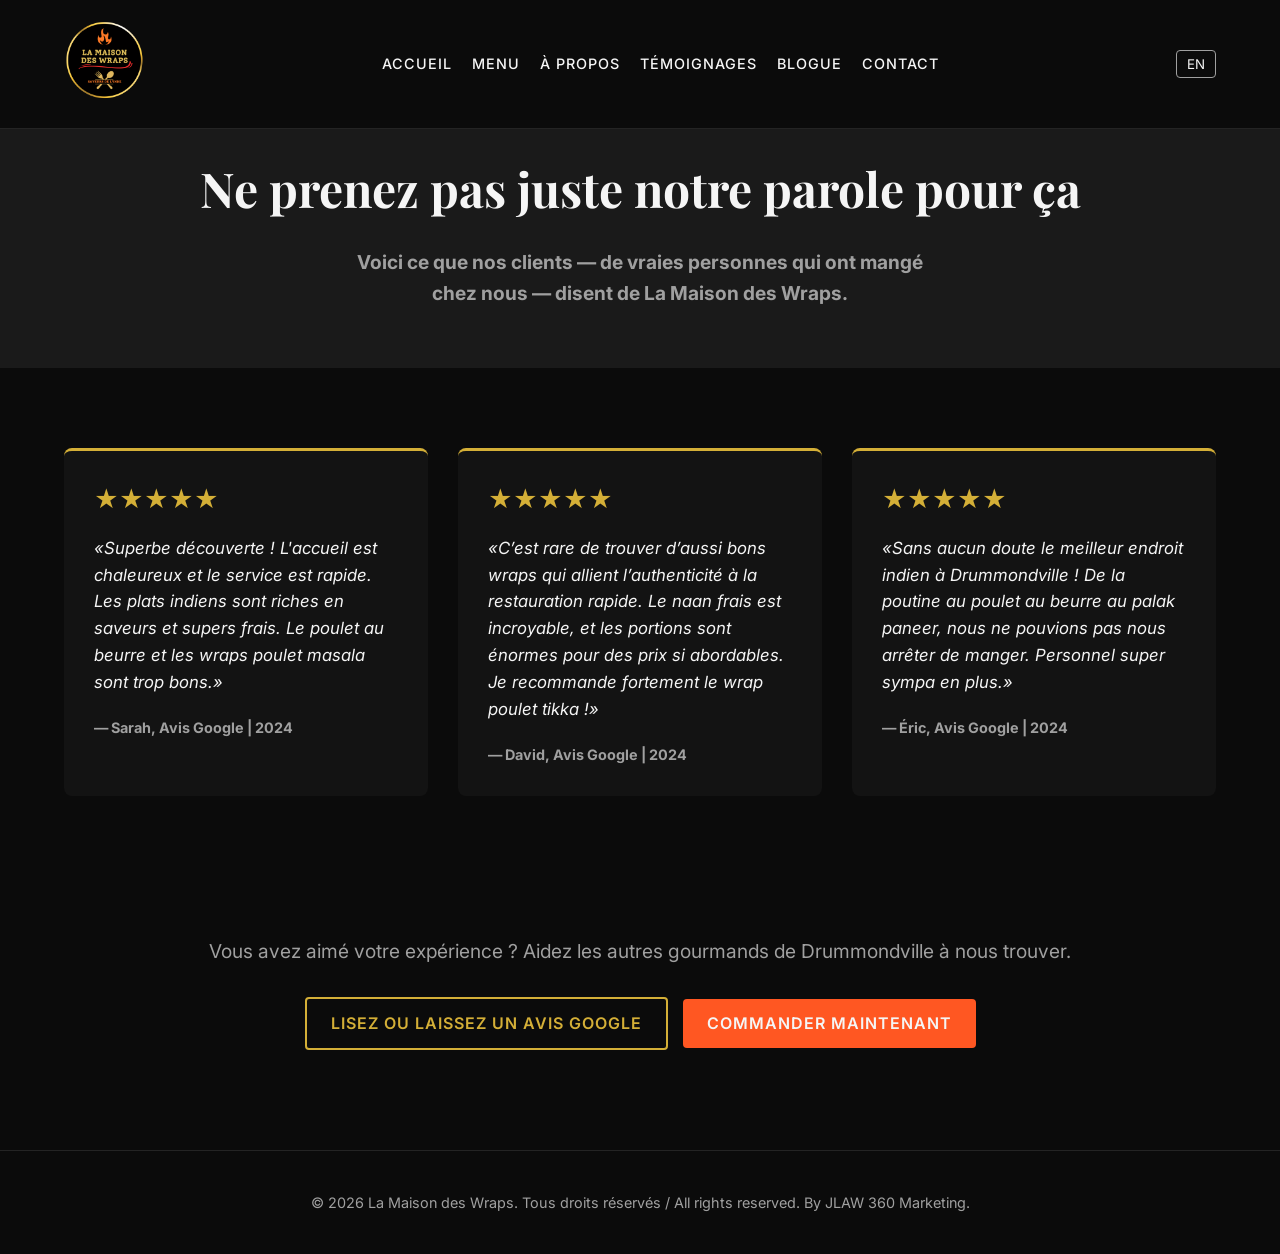
<file: testimonials.html>
<!DOCTYPE html>
<html lang="fr">

<head>
    <meta charset="UTF-8">
    <meta name="viewport" content="width=device-width, initial-scale=1.0">
    <!-- SEO Title -->
    <title data-en="Reviews | La Maison des Wraps | Drummondville"
        data-fr="Témoignages | La Maison des Wraps | Drummondville">Témoignages | La Maison des Wraps | Drummondville
    </title>
    <!-- SEO Meta Description -->
    <meta name="description"
        data-en="Read real customer reviews and discover why La Maison des Wraps is Drummondville's favorite Indian fast food spot and top-rated restaurant."
        data-fr="Lisez les avis de vrais clients et découvrez pourquoi La Maison des Wraps est le fast-food indien préféré et le restaurant incontournable de Drummondville."
        content="Lisez les avis de vrais clients et découvrez pourquoi La Maison des Wraps est le fast-food indien préféré et le restaurant incontournable de Drummondville.">
    <!-- Local SEO Keywords -->
    <meta name="keywords"
        content="Avis Restaurant Drummondville, Reviews La Maison des Wraps, Meilleur Restaurant Indien Drummondville, Témoignages Clients Drummondville">
    <link rel="icon" href="assets/favicon.png" type="image/png">
    <link rel="stylesheet" href="css/style.css">
    <style>
        .reviews-header {
            padding: 150px 5% 60px;
            text-align: center;
            background: var(--color-dark-gray);
        }

        .reviews-header h1 {
            font-size: 3rem;
            color: var(--color-white);
            margin-bottom: 20px;
        }

        .reviews-header h2 {
            font-size: 1.2rem;
            color: var(--color-gray);
            font-family: var(--font-body);
            max-width: 600px;
            margin: 0 auto;
        }

        .reviews-grid {
            display: grid;
            grid-template-columns: repeat(auto-fit, minmax(300px, 1fr));
            gap: 30px;
            padding: 80px 5%;
        }

        .review-card {
            background: rgba(255, 255, 255, 0.03);
            padding: 30px;
            border-radius: 8px;
            border-top: 3px solid var(--color-accent-gold);
            position: relative;
        }

        .stars {
            color: var(--color-accent-gold);
            font-size: 1.5rem;
            margin-bottom: 15px;
        }

        .review-text {
            font-size: 1.05rem;
            line-height: 1.6;
            margin-bottom: 20px;
            font-style: italic;
        }

        .reviewer {
            color: var(--color-gray);
            font-size: 0.9rem;
            font-weight: bold;
        }

        .cta-section {
            text-align: center;
            padding: 60px 5% 100px;
        }

        .cta-section p {
            margin-bottom: 30px;
            color: var(--color-gray);
            font-size: 1.2rem;
        }
    </style>

    <!-- Open Graph / Facebook -->
    <meta property="og:type" content="website">
    <meta property="og:url" content="https://lamaisondeswraps.com/testimonials.html">
    <meta property="og:title" content="Témoignages | La Maison des Wraps | Drummondville">
    <meta property="og:description" content="Lisez les avis de vrais clients et découvrez pourquoi La Maison des Wraps est le fast-food indien préféré et le restaurant incontournable de Drummondville.">
    <meta property="og:image" content="https://lamaisondeswraps.com/assets/hero_plate.jpg">

    <!-- Twitter -->
    <meta property="twitter:card" content="summary_large_image">
    <meta property="twitter:url" content="https://lamaisondeswraps.com/testimonials.html">
    <meta property="twitter:title" content="Témoignages | La Maison des Wraps | Drummondville">
    <meta property="twitter:description" content="Lisez les avis de vrais clients et découvrez pourquoi La Maison des Wraps est le fast-food indien préféré et le restaurant incontournable de Drummondville.">
    <meta property="twitter:image" content="https://lamaisondeswraps.com/assets/hero_plate.jpg">
</head>

<body>

    <nav>
        <a href="index.html" class="logo-link"><img src="assets/logo.png" alt="La Maison des Wraps Logo"
                class="logo-img"></a>
        <ul class="nav-links">
            <li><a href="index.html" data-en="Home" data-fr="Accueil">Accueil</a></li>
            <li><a href="menu.html" data-en="Menu" data-fr="Menu">Menu</a></li>
            <li><a href="about.html" data-en="About" data-fr="À propos">À propos</a></li>
            <li><a href="testimonials.html" data-en="Reviews" data-fr="Témoignages">Témoignages</a></li>
            <li><a href="blog.html" data-en="Blog" data-fr="Blogue">Blogue</a></li>
            <li><a href="contact.html" data-en="Contact" data-fr="Contact">Contact</a></li>
        </ul>
        <button class="lang-toggle" id="lang-toggle">EN</button>
    </nav>

    <header class="reviews-header">
        <h1 data-en="Don't Take Our Word for It" data-fr="Ne prenez pas juste notre parole pour ça">Ne prenez pas juste
            notre parole pour ça</h1>
        <h2 data-en="Here's what our customers — real people who've sat at our tables and tasted our food — are saying about La Maison des Wraps."
            data-fr="Voici ce que nos clients — de vraies personnes qui ont mangé chez nous — disent de La Maison des Wraps.">
            Voici ce que nos clients — de vraies personnes qui ont mangé chez nous — disent de La Maison des Wraps.</h2>
    </header>

    <section class="reviews-grid">
        <div class="review-card">
            <div class="stars">★★★★★</div>
            <p class="review-text"
                data-en="&ldquo;A wonderful discovery! A warm welcome and fast service. The Indian dishes are rich in flavor and super fresh. The Butter chicken and chicken masala wraps are so good.&rdquo;"
                data-fr="&laquo;Superbe découverte ! L'accueil est chaleureux et le service est rapide. Les plats indiens sont riches en saveurs et supers frais. Le poulet au beurre et les wraps poulet masala sont trop bons.&raquo;">
                &laquo;Superbe découverte ! L'accueil est chaleureux et le service est rapide. Les plats indiens sont
                riches en saveurs et supers frais. Le poulet au beurre et les wraps poulet masala sont trop bons.&raquo;
            </p>
            <p class="reviewer">— Sarah, Avis Google | 2024</p>
        </div>
        <div class="review-card">
            <div class="stars">★★★★★</div>
            <p class="review-text"
                data-en="&ldquo;It’s rare to find such good wraps that match authenticity in fast food. The fresh naan is incredible, and the portions are huge for such affordable prices. Strongly recommend the chicken tikka wrap!&rdquo;"
                data-fr="&laquo;C’est rare de trouver d’aussi bons wraps qui allient l’authenticité à la restauration rapide. Le naan frais est incroyable, et les portions sont énormes pour des prix si abordables. Je recommande fortement le wrap poulet tikka !&raquo;">
                &laquo;C’est rare de trouver d’aussi bons wraps qui allient l’authenticité à la restauration rapide. Le
                naan frais est incroyable, et les portions sont énormes pour des prix si abordables. Je recommande
                fortement le wrap poulet tikka !&raquo;</p>
            <p class="reviewer">— David, Avis Google | 2024</p>
        </div>
        <div class="review-card">
            <div class="stars">★★★★★</div>
            <p class="review-text"
                data-en="&ldquo;Without a doubt the best Indian spot in Drummondville! From the butter chicken poutine to the palak paneer, we couldn't stop eating. Super friendly staff as well.&rdquo;"
                data-fr="&laquo;Sans aucun doute le meilleur endroit indien à Drummondville ! De la poutine au poulet au beurre au palak paneer, nous ne pouvions pas nous arrêter de manger. Personnel super sympa en plus.&raquo;">
                &laquo;Sans aucun doute le meilleur endroit indien à Drummondville ! De la poutine au poulet au beurre
                au palak paneer, nous ne pouvions pas nous arrêter de manger. Personnel super sympa en plus.&raquo;</p>
            <p class="reviewer">— Éric, Avis Google | 2024</p>
        </div>
    </section>

    <section class="cta-section">
        <p data-en="Loved your experience? Help other food lovers in Drummondville find us."
            data-fr="Vous avez aimé votre expérience ? Aidez les autres gourmands de Drummondville à nous trouver.">Vous
            avez aimé votre expérience ? Aidez les autres gourmands de Drummondville à nous trouver.</p>
        <div style="display: flex; gap: 15px; justify-content: center; align-items: center; flex-wrap: wrap;">
            <a href="https://share.google/MRakCsmJ0inGWuzvB" target="_blank" class="btn btn-outline"
                style="display: flex; align-items: center; gap: 10px;" data-en="Read or Leave a Google Review"
                data-fr="Lisez ou laissez un avis Google">
                <svg viewBox="0 0 24 24" width="20" height="20" style="fill: currentColor;">
                    <path
                        d="M22.56 12.25c0-.78-.07-1.53-.2-2.25H12v4.26h5.92c-.26 1.37-1.04 2.53-2.21 3.31v2.77h3.57c2.08-1.92 3.28-4.74 3.28-8.09z"
                        fill="#4285F4" />
                    <path
                        d="M12 23c2.97 0 5.46-.98 7.28-2.66l-3.57-2.77c-.98.66-2.23 1.06-3.71 1.06-2.86 0-5.29-1.93-6.16-4.53H2.18v2.84C3.99 20.53 7.7 23 12 23z"
                        fill="#34A853" />
                    <path
                        d="M5.84 14.09c-.22-.66-.35-1.36-.35-2.09s.13-1.43.35-2.09V7.07H2.18C1.43 8.55 1 10.22 1 12s.43 3.45 1.18 4.93l2.85-2.22.81-.62z"
                        fill="#FBBC05" />
                    <path
                        d="M12 5.38c1.62 0 3.06.56 4.21 1.64l3.15-3.15C17.45 2.09 14.97 1 12 1 7.7 1 3.99 3.47 2.18 7.07l3.66 2.84c.87-2.6 3.3-4.53 6.16-4.53z"
                        fill="#EA4335" />
                </svg>
                Lisez ou laissez un avis Google
            </a>
            <a href="menu.html" class="btn" data-en="Order Now" data-fr="Commander maintenant">Commander maintenant</a>
        </div>
    </section>

    <footer>
        <p>&copy; 2026 La Maison des Wraps. Tous droits réservés / All rights reserved. By JLAW 360 Marketing.</p>
    </footer>

    <!-- MOBILE BOTTOM NAVIGATION -->
    <nav class="mobile-nav">
        <a href="index.html">
            <svg viewBox="0 0 24 24">
                <path d="M10 20v-6h4v6h5v-8h3L12 3 2 12h3v8z" />
            </svg>
            <span data-en="Home" data-fr="Accueil">Accueil</span>
        </a>
        <a href="menu.html">
            <svg viewBox="0 0 24 24">
                <path
                    d="M8.1 13.34l2.83-2.83L3.91 3.5c-1.56 1.56-1.56 4.09 0 5.66l4.19 4.18zm6.78-1.81c1.53.71 3.68.21 5.27-1.38 1.91-1.91 2.28-4.65.81-6.12-1.46-1.46-4.2-1.1-6.12.81-1.59 1.59-2.09 3.74-1.38 5.27L3.7 19.87l1.41 1.41L12 14.41l6.88 6.88 1.41-1.41L13.41 13l1.47-1.47z" />
            </svg>
            <span data-en="Menu" data-fr="Menu">Menu</span>
        </a>
        <a href="tel:8198503972" class="call-btn">
            <svg viewBox="0 0 24 24">
                <path
                    d="M20.01 15.38c-1.23 0-2.42-.2-3.53-.56-.35-.12-.74-.03-1.01.24l-1.57 1.97c-2.83-1.35-5.48-3.9-6.89-6.83l1.95-1.66c.27-.28.35-.67.24-1.02-.37-1.11-.56-2.3-.56-3.53 0-.54-.45-.99-.99-.99H4.19C3.65 3 3 3.24 3 3.99 3 13.28 10.73 21 20.01 21c.71 0 .99-.63.99-1.18v-3.45c0-.54-.45-.99-.99-.99z" />
            </svg>
            <span data-en="Call" data-fr="Appeler">Appeler</span>
        </a>
    </nav>

    <script src="js/main.js"></script>
</body>

</html>
</file>
<file: css/style.css>
@import url('https://fonts.googleapis.com/css2?family=Inter:wght@400;500;600&family=Playfair+Display:wght@700;800&display=swap');

:root {
  /* Brand Color Palette */
  --color-primary-black: #0B0B0B;
  /* Signature Black */
  --color-accent-orange: #FF5722;
  /* Flame Orange */
  --color-accent-gold: #D4AF37;
  /* Heritage Gold */
  --color-white: #F5F5F5;
  /* Creamy White */
  --color-gray: #A0A0A0;
  /* Gray for contrast */
  --color-dark-gray: #1A1A1A;
  /* Dark gray */

  --font-heading: 'Playfair Display', serif;
  --font-body: 'Inter', sans-serif;

  --transition: all 0.3s ease-in-out;
}

* {
  margin: 0;
  padding: 0;
  box-sizing: border-box;
}

body {
  font-family: var(--font-body);
  background-color: var(--color-primary-black);
  color: var(--color-white);
  line-height: 1.6;
  overflow-x: hidden;
}

h1,
h2,
h3,
h4,
h5,
h6 {
  font-family: var(--font-heading);
  color: var(--color-accent-gold);
}

a {
  text-decoration: none;
  color: inherit;
  transition: var(--transition);
}

.btn {
  display: inline-block;
  padding: 12px 24px;
  background-color: var(--color-accent-orange);
  color: var(--color-white);
  font-weight: 600;
  border-radius: 4px;
  border: none;
  cursor: pointer;
  transition: var(--transition);
  text-transform: uppercase;
  letter-spacing: 1px;
}

.btn:hover {
  background-color: #E64A19;
  transform: translateY(-2px);
  box-shadow: 0 4px 15px rgba(255, 87, 34, 0.4);
}

.btn-outline {
  background-color: transparent;
  border: 2px solid var(--color-accent-gold);
  color: var(--color-accent-gold);
}

.btn-outline:hover {
  background-color: var(--color-accent-gold);
  color: var(--color-primary-black);
  box-shadow: 0 4px 15px rgba(212, 175, 55, 0.4);
}

/* NAVBAR */
nav {
  display: flex;
  justify-content: space-between;
  align-items: center;
  padding: 20px 5%;
  background-color: rgba(11, 11, 11, 0.95);
  position: fixed;
  width: 100%;
  top: 0;
  z-index: 1000;
  border-bottom: 1px solid rgba(255, 255, 255, 0.1);
  backdrop-filter: blur(10px);
}

.logo-img {
  max-height: 80px;
  /* Adjusted to fit nicely in navbar */
  width: auto;
  transition: transform 0.3s ease;
}

.logo-img:hover {
  transform: scale(1.05);
}

.nav-links {
  display: flex;
  gap: 20px;
  list-style: none;
}

.nav-links a {
  font-weight: 500;
  text-transform: uppercase;
  letter-spacing: 1px;
  font-size: 0.9rem;
}

.nav-links a:hover {
  color: var(--color-accent-orange);
}

.lang-toggle {
  background: transparent;
  color: var(--color-white);
  border: 1px solid var(--color-gray);
  padding: 5px 10px;
  border-radius: 4px;
  cursor: pointer;
  transition: var(--transition);
  font-family: var(--font-body);
}

.lang-toggle:hover {
  border-color: var(--color-accent-gold);
  color: var(--color-accent-gold);
}

/* HERO SECTION */
.hero {
  min-height: 100vh;
  display: flex;
  flex-direction: row;
  justify-content: space-between;
  align-items: center;
  text-align: left;
  padding: 100px 5% 40px;
  gap: 50px;
  position: relative;
}

.hero-content {
  flex: 1;
  max-width: 600px;
  margin: 0;
  z-index: 2;
}

.hero-content h1 {
  font-size: 3.5rem;
  line-height: 1.1;
  margin-bottom: 20px;
  animation: fadeInUp 1s ease forwards;
}

.hero-content p {
  font-size: 1.2rem;
  color: var(--color-gray);
  margin-bottom: 30px;
  animation: fadeInUp 1.2s ease forwards;
}

.hero-btns {
  display: flex;
  justify-content: flex-start;
  gap: 15px;
  animation: fadeInUp 1.4s ease forwards;
}

.hero-image {
  flex: 1;
  position: relative;
  display: flex;
  justify-content: center;
  align-items: center;
}

.hero-image img {
  width: 100%;
  max-width: 500px;
  max-height: 45vh;
  border-radius: 12px;
  box-shadow: 0 20px 40px rgba(0, 0, 0, 0.8);
  object-fit: contain;
  animation: scaleIn 1.5s ease forwards;
}

.hero::after {
  content: '';
  position: absolute;
  top: 0;
  left: 0;
  right: 0;
  bottom: 0;
  background: radial-gradient(circle at right, rgba(255, 87, 34, 0.1) 0%, transparent 50%);
  z-index: 0;
  pointer-events: none;
}

/* SECTIONS BASE */
section {
  padding: 80px 5%;
}

.section-title {
  text-align: center;
  font-size: 2.5rem;
  margin-bottom: 40px;
}

.section-title::after {
  content: '';
  display: block;
  width: 60px;
  height: 3px;
  background-color: var(--color-accent-orange);
  margin: 15px auto 0;
}

/* ABOUT SECTION */
.about {
  background-color: var(--color-dark-gray);
  text-align: center;
}

.about p {
  max-width: 800px;
  margin: 0 auto 20px;
  font-size: 1.1rem;
  color: var(--color-gray);
}

/* BENEFITS SECTION */
.benefits-grid {
  display: flex;
  flex-direction: column;
  gap: 15px;
  max-width: 800px;
  margin: 0 auto 40px;
}

.benefit-card {
  background-color: transparent;
  padding: 15px 0;
  border-top: none;
  border-bottom: 1px solid rgba(255, 255, 255, 0.05);
  transition: var(--transition);
  display: flex;
  align-items: center;
  gap: 15px;
}

.benefit-card::before {
  content: '✓';
  color: var(--color-accent-orange);
  font-size: 1.2rem;
  font-weight: bold;
}

.benefit-card:hover {
  transform: translateX(10px);
  box-shadow: none;
}

.benefit-card h3 {
  font-size: 1.3rem;
  margin-bottom: 15px;
  color: var(--color-white);
  font-family: var(--font-body);
}

.benefit-card p {
  color: var(--color-gray);
  font-size: 0.95rem;
}

/* STATS CARDS */
.stats-section {
  padding: 80px 5%;
  background-color: var(--color-dark-gray);
  text-align: center;
}

.stats-grid {
  display: flex;
  justify-content: center;
  gap: 30px;
  flex-wrap: wrap;
  margin-top: 40px;
}

.stat-card {
  background-color: var(--color-white);
  color: var(--color-primary-black);
  padding: 40px;
  border-radius: 12px;
  text-align: center;
  display: flex;
  flex-direction: column;
  align-items: center;
  justify-content: center;
  flex: 1;
  min-width: 250px;
  max-width: 350px;
  box-shadow: 0 10px 30px rgba(0, 0, 0, 0.2);
}

.stat-card h3 {
  font-size: 3rem;
  color: var(--color-primary-black);
  margin-bottom: 5px;
  display: flex;
  align-items: baseline;
  justify-content: center;
  gap: 10px;
}

.stat-card h3 span {
  font-size: 1.2rem;
  font-family: var(--font-body);
}

.stat-card p {
  color: var(--color-dark-gray);
  font-weight: 500;
  margin-top: 15px;
}

.promo {
  text-align: center;
  background: linear-gradient(135deg, var(--color-dark-gray) 0%, rgba(232, 168, 68, 0.1) 100%);
  border: 1px solid rgba(232, 168, 68, 0.3);
  border-radius: 12px;
  padding: 60px 5%;
  margin: 60px 5%;
}

.promo h2 {
  font-size: 2.5rem;
  color: var(--color-white);
  margin-bottom: 20px;
}

.promo p {
  max-width: 600px;
  margin: 0 auto 30px;
  font-size: 1.1rem;
}

/* NEWSLETTER */
.newsletter {
  text-align: center;
  background-color: var(--color-dark-gray);
  padding: 60px 5%;
  margin-top: 80px;
}

.newsletter h2 {
  margin-bottom: 15px;
}

.newsletter p {
  margin-bottom: 30px;
  color: var(--color-gray);
}

.newsletter-form {
  display: flex;
  justify-content: center;
  gap: 10px;
  max-width: 500px;
  margin: 0 auto;
}

.newsletter-form input {
  flex: 1;
  padding: 12px 15px;
  border: 1px solid rgba(255, 255, 255, 0.2);
  background-color: rgba(255, 255, 255, 0.05);
  color: var(--color-white);
  border-radius: 4px;
}

/* FOOTER */
footer {
  text-align: center;
  padding: 40px 5%;
  border-top: 1px solid rgba(255, 255, 255, 0.1);
  color: var(--color-gray);
  font-size: 0.9rem;
}

.service-area {
  margin-bottom: 20px;
  font-style: italic;
  max-width: 800px;
  margin: 0 auto 20px;
}

/* ANIMATIONS */
@keyframes fadeInUp {
  from {
    opacity: 0;
    transform: translateY(30px);
  }

  to {
    opacity: 1;
    transform: translateY(0);
  }
}

@keyframes scaleIn {
  from {
    opacity: 0;
    transform: scale(0.9);
  }

  to {
    opacity: 1;
    transform: scale(1);
  }
}

/* MOBILE BOTTOM NAVIGATION */
.mobile-nav {
  display: none;
  /* Hidden on desktop by default */
  position: fixed;
  top: auto;
  bottom: 0;
  left: 0;
  width: 100%;
  background-color: rgba(11, 11, 11, 0.95);
  backdrop-filter: blur(10px);
  border-top: 1px solid rgba(255, 255, 255, 0.1);
  z-index: 1000;
  height: 70px;
  justify-content: space-around;
  align-items: center;
  padding: 0 10px;
}

.mobile-nav a {
  display: flex;
  flex-direction: column;
  align-items: center;
  justify-content: center;
  color: var(--color-gray);
  font-size: 0.75rem;
  font-weight: 500;
  text-transform: uppercase;
  gap: 4px;
  flex: 1;
}

.mobile-nav a svg {
  width: 24px;
  height: 24px;
  fill: currentColor;
  transition: var(--transition);
}

.mobile-nav a:hover,
.mobile-nav a:active {
  color: var(--color-accent-orange);
}

.mobile-nav a.call-btn {
  color: var(--color-accent-gold);
}

.mobile-nav a.call-btn svg {
  fill: var(--color-accent-gold);
}

/* MOBILE RESPONSIVE */
@media (max-width: 768px) {
  .hero {
    flex-direction: column;
    text-align: center;
    min-height: auto;
    padding-top: 120px;
    gap: 30px;
  }

  .hero-content h1 {
    font-size: 2.5rem;
  }

  .hero-btns {
    flex-direction: column;
    width: 100%;
    align-items: stretch;
  }

  .hero-btns .btn {
    width: 100%;
    margin-bottom: 10px;
  }

  .hero-image {
    margin-top: 0;
  }

  .nav-links {
    display: none;
    /* In a real app, add a hamburger menu */
  }

  body {
    padding-bottom: 70px;
    /* Space for the bottom nav */
  }

  .mobile-nav {
    display: flex;
  }
}
</file>
